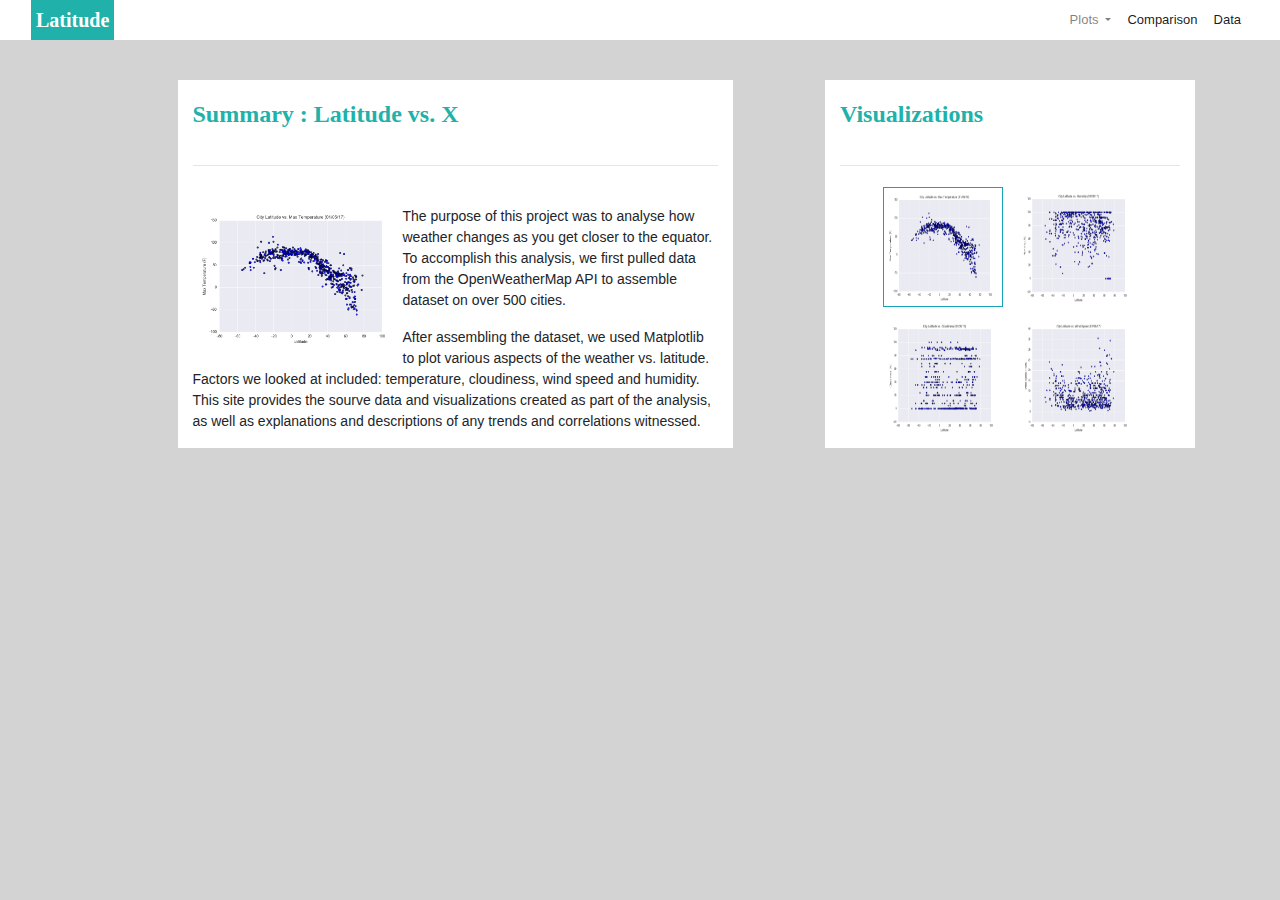
<file: latitude_project/index.html>
<!DOCTYPE html>
<html lang="en">

<head>
  <meta charset="UTF-8">
  <title>Homepage</title>
  <link rel="stylesheet" href="https://stackpath.bootstrapcdn.com/bootstrap/4.3.1/css/bootstrap.min.css" integrity="sha384-ggOyR0iXCbMQv3Xipma34MD+dH/1fQ784/j6cY/iJTQUOhcWr7x9JvoRxT2MZw1T" crossorigin="anonymous">
  <link rel="stylesheet" type="text/css" href="style1.css">
</head>

<body>
    <nav class="navbar navbar-expand-lg navbar-light bg-white">
        <div class="container-fluid nav_top">
          <a class="navbar-brand" href="index.html">Latitude</a>
          <button class="navbar-toggler" type="button" data-bs-toggle="collapse" data-bs-target="#navbarSupportedContent" aria-controls="navbarSupportedContent" aria-expanded="false" aria-label="Toggle navigation">
            <span class="navbar-toggler-icon"></span>
          </button>
          <div class="collapse navbar-collapse bg-white justify-content-end" id="navbarSupportedContent">
            <ul class="navbar-nav me-auto mb-2 mb-lg-0 justify-content-centre">
              <li class="nav-item dropdown bg-white">
                <a class="nav-link dropdown-toggle" href="#" id="navbarDropdown" role="button" data-bs-toggle="dropdown" aria-expanded="false">
                  Plots
                </a>
                <ul class="dropdown-menu bg-white" aria-labelledby="navbarDropdown">
                  <li><a class="dropdown-item" href="max_temp.html">Max Temperature</a></li>
                  <li><a class="dropdown-item" href="humid.html">Humidity</a></li>
                  <li><a class="dropdown-item" href="cloud.html">Cloudiness</a></li>
                  <li><a class="dropdown-item" href="wind.html">Wind Speed</a></li>
                </ul>
              </li>
              <li class="nav-item bg-white">
                <a class="nav-link active comparison" aria-current="page" href="comparison.html">Comparison</a>
              </li>
              <li class="nav-item bg-white">
                <a class="nav-link active data" href="data.html">Data</a>
              </li>
            </ul>
          </div>
        </div>
    </nav>
    <div class="container-fluid" id="backg">
      <div class="container">
          <div class="container-fluid">
              <div class="row">
                <div class="col-md-6 offset-md-1 bg-white" id="firstrow">
                  <h2>Summary : Latitude vs. X</h2>
                  <hr>
                  <section id = "main-par">
                      <figure>
                          <img id="fig1" alt="Latitude" src="../Assets/Fig1.png" style="width:40%;height: 40%;"/>
                      </figure>
                      <p class="stpar">
                          The purpose of this project was to analyse how weather changes as you get closer to the equator. 
                          To accomplish this analysis, we first pulled data from the OpenWeatherMap API to assemble dataset on over 500 cities.          
                      </p>
                      <p class="ndpar">
                          After assembling the dataset, we used Matplotlib to plot various aspects of the weather vs. latitude. 
                          Factors we looked at included: temperature, cloudiness, wind speed and humidity. 
                          This site provides the sourve data and visualizations created as part of the analysis, as well as explanations and descriptions of any trends and correlations witnessed.
                        </p>
                  </section>

                </div>
                <div class="col-md-4 offset-md-1 bg-white" id="firstrow">
                  <h2>Visualizations</h2>
                  <hr>
                  <div class="disptemp">
                    <a href="max_temp.html"><img class="img border border-info temp" src="../Assets/Fig1.png" alt="Figure 1"></a>
                    <a href="humid.html"><img class="img temp" src="../Assets/Fig2.png" alt="Figure 2"></a>  
                    <a href="cloud.html"><img class="img temp" src="../Assets/Fig3.png" alt="Figure 3"></a>
                    <a href="wind.html"><img class="img  temp" src="../Assets/Fig4.png" alt="Figure 4"></a>    
                  </div>
                </div>
                
 
              </div>

            </div>
      </div>
    </div>
  </div>



    <!-- JavaScript Bundle with Popper -->
  <script src="https://cdn.jsdelivr.net/npm/bootstrap@5.0.1/dist/js/bootstrap.bundle.min.js" integrity="sha384-gtEjrD/SeCtmISkJkNUaaKMoLD0//ElJ19smozuHV6z3Iehds+3Ulb9Bn9Plx0x4" crossorigin="anonymous"></script>
  <script src="https://code.jquery.com/jquery-3.3.1.slim.min.js" integrity="sha384-q8i/X+965DzO0rT7abK41JStQIAqVgRVzpbzo5smXKp4YfRvH+8abtTE1Pi6jizo" crossorigin="anonymous"></script>
  <script src="https://cdnjs.cloudflare.com/ajax/libs/popper.js/1.14.7/umd/popper.min.js" integrity="sha384-UO2eT0CpHqdSJQ6hJty5KVphtPhzWj9WO1clHTMGa3JDZwrnQq4sF86dIHNDz0W1" crossorigin="anonymous"></script>
  <script src="https://stackpath.bootstrapcdn.com/bootstrap/4.3.1/js/bootstrap.min.js" integrity="sha384-JjSmVgyd0p3pXB1rRibZUAYoIIy6OrQ6VrjIEaFf/nJGzIxFDsf4x0xIM+B07jRM" crossorigin="anonymous"></script>
</body>

</html>
</file>
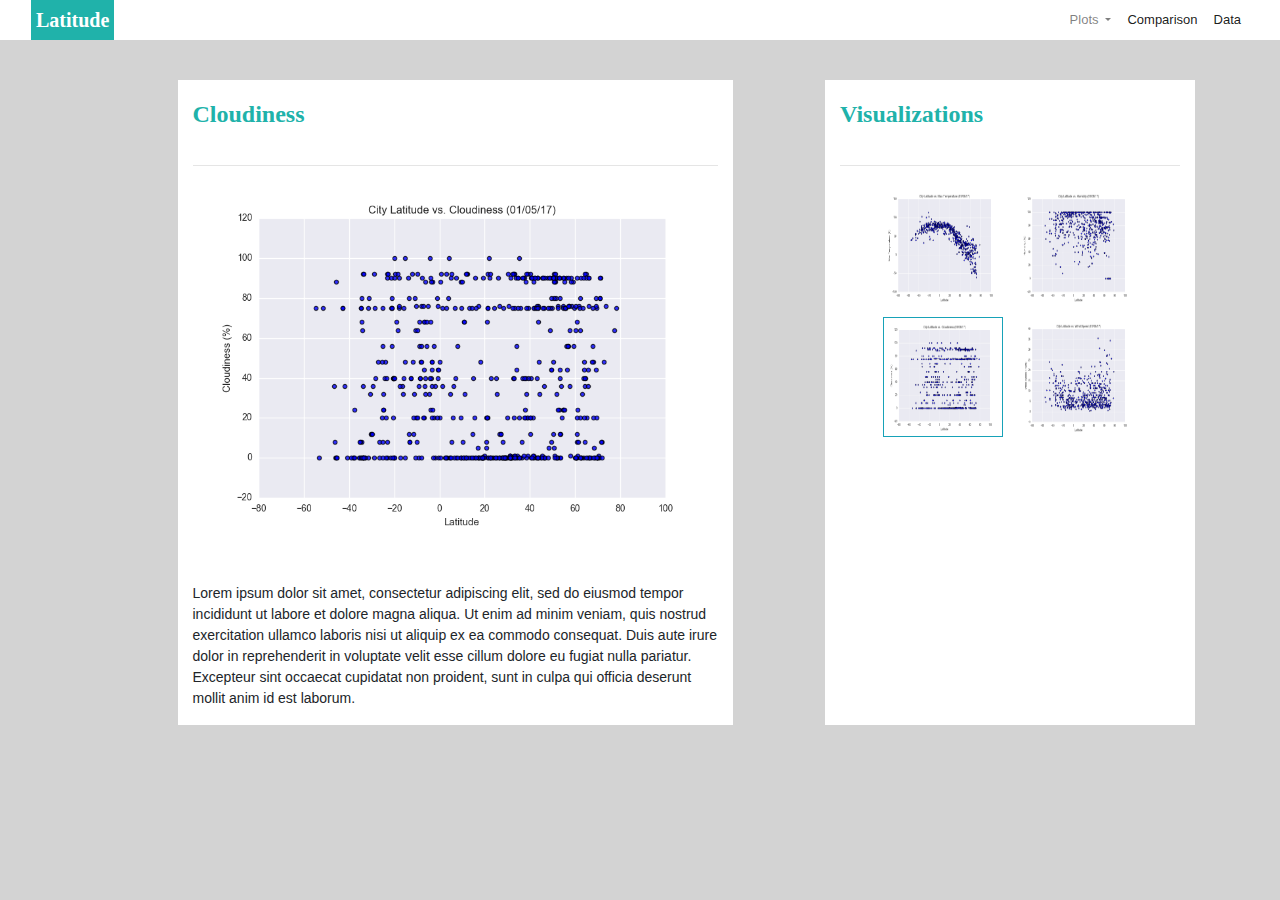
<file: cloud.html>
<!DOCTYPE html>
<html lang="en">

<head>
  <meta charset="UTF-8">
  <title>Cloudiness</title>
  <link rel="stylesheet" href="https://stackpath.bootstrapcdn.com/bootstrap/4.3.1/css/bootstrap.min.css" integrity="sha384-ggOyR0iXCbMQv3Xipma34MD+dH/1fQ784/j6cY/iJTQUOhcWr7x9JvoRxT2MZw1T" crossorigin="anonymous">
  <link rel="stylesheet" type="text/css" href="style1.css">
</head>

<body>
    <nav class="navbar navbar-expand-lg navbar-light bg-white">
        <div class="container-fluid nav_top">
          <a class="navbar-brand" href="index.html">Latitude</a>
          <button class="navbar-toggler" type="button" data-bs-toggle="collapse" data-bs-target="#navbarSupportedContent" aria-controls="navbarSupportedContent" aria-expanded="false" aria-label="Toggle navigation">
            <span class="navbar-toggler-icon"></span>
          </button>
          <div class="collapse navbar-collapse bg-white justify-content-end" id="navbarSupportedContent">
            <ul class="navbar-nav me-auto mb-2 mb-lg-0 justify-content-centre">
              <li class="nav-item dropdown bg-white">
                <a class="nav-link dropdown-toggle" href="#" id="navbarDropdown" role="button" data-bs-toggle="dropdown" aria-expanded="false">
                  Plots
                </a>
                <ul class="dropdown-menu bg-white" aria-labelledby="navbarDropdown">
                  <li><a class="dropdown-item" href="max_temp.html">Max Temperature</a></li>
                  <li><a class="dropdown-item" href="humid.html">Humidity</a></li>
                  <li><a class="dropdown-item" href="cloud.html">Cloudiness</a></li>
                  <li><a class="dropdown-item" href="wind.html">Wind Speed</a></li>
                </ul>
              </li>
              <li class="nav-item bg-white">
                <a class="nav-link active comparison" aria-current="page" href="comparison.html">Comparison</a>
              </li>
              <li class="nav-item bg-white">
                <a class="nav-link active data" href="data.html">Data</a>
              </li>
            </ul>
          </div>
        </div>
    </nav>
    <div class="container-fluid" id="backg">
      <div class="container">
          <div class="container-fluid">
              <div class="row">
                <div class="col-md-6 offset-md-1 bg-white" id="firstrow">
                  <h2>Cloudiness</h2>
                  <hr>
                  <section id = "main-par">
                      <figure>
                          <img class="center" alt="max_temp" src="../Assets/Fig3.png" style="width:100%;height: 100%;"/>
                      </figure>
                      <p class="stpar">
                        Lorem ipsum dolor sit amet, consectetur adipiscing elit, sed do eiusmod tempor incididunt ut labore et dolore magna aliqua. Ut enim ad minim veniam, quis nostrud exercitation ullamco laboris nisi ut aliquip ex ea commodo consequat. Duis aute irure dolor in reprehenderit in voluptate velit esse cillum dolore eu fugiat nulla pariatur. Excepteur sint occaecat cupidatat non proident, sunt in culpa qui officia deserunt mollit anim id est laborum.
                      </p>
                  </section>

                </div>
                <div class="col-md-4 offset-md-1 bg-white" id="firstrow">
                  <h2>Visualizations</h2>
                  <hr>
                  <div class="disptemp">
                    <a href="max_temp.html"><img class="img temp" src="../Assets/Fig1.png" alt="Figure 1"></a>
                    <a href="humid.html"><img class="img temp" src="../Assets/Fig2.png" alt="Figure 2"></a>  
                    <a href="cloud.html"><img class="img border border-info temp" src="../Assets/Fig3.png" alt="Figure 3"></a>
                    <a href="wind.html"><img class="img  temp" src="../Assets/Fig4.png" alt="Figure 4"></a>    
                  </div>
                </div>
                
 
              </div>

            </div>
      </div>
    </div>
  </div>



    <!-- JavaScript Bundle with Popper -->
  <script src="https://cdn.jsdelivr.net/npm/bootstrap@5.0.1/dist/js/bootstrap.bundle.min.js" integrity="sha384-gtEjrD/SeCtmISkJkNUaaKMoLD0//ElJ19smozuHV6z3Iehds+3Ulb9Bn9Plx0x4" crossorigin="anonymous"></script>
  <script src="https://code.jquery.com/jquery-3.3.1.slim.min.js" integrity="sha384-q8i/X+965DzO0rT7abK41JStQIAqVgRVzpbzo5smXKp4YfRvH+8abtTE1Pi6jizo" crossorigin="anonymous"></script>
  <script src="https://cdnjs.cloudflare.com/ajax/libs/popper.js/1.14.7/umd/popper.min.js" integrity="sha384-UO2eT0CpHqdSJQ6hJty5KVphtPhzWj9WO1clHTMGa3JDZwrnQq4sF86dIHNDz0W1" crossorigin="anonymous"></script>
  <script src="https://stackpath.bootstrapcdn.com/bootstrap/4.3.1/js/bootstrap.min.js" integrity="sha384-JjSmVgyd0p3pXB1rRibZUAYoIIy6OrQ6VrjIEaFf/nJGzIxFDsf4x0xIM+B07jRM" crossorigin="anonymous"></script>
</body>

</html>
</file>
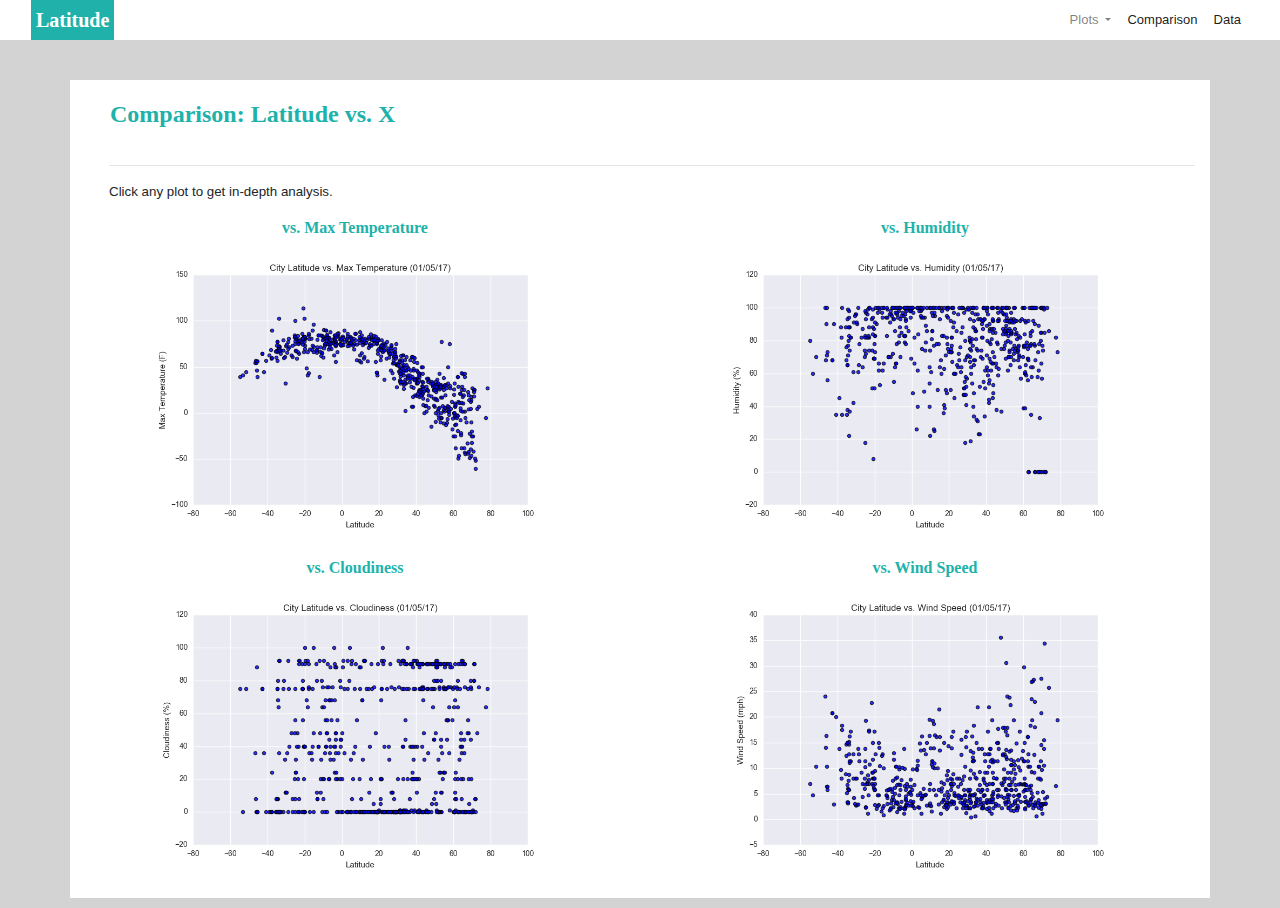
<file: comparison.html>
<!DOCTYPE html>
<html lang="en">

<head>
  <meta charset="UTF-8">
  <title>Comparison</title>
  <link rel="stylesheet" href="https://stackpath.bootstrapcdn.com/bootstrap/4.3.1/css/bootstrap.min.css" integrity="sha384-ggOyR0iXCbMQv3Xipma34MD+dH/1fQ784/j6cY/iJTQUOhcWr7x9JvoRxT2MZw1T" crossorigin="anonymous">
  <link rel="stylesheet" type="text/css" href="style1.css">
</head>

<body>
    <nav class="navbar navbar-expand-lg navbar-light bg-white">
        <div class="container-fluid nav_top">
          <a class="navbar-brand" href="index.html">Latitude</a>
          <button class="navbar-toggler" type="button" data-bs-toggle="collapse" data-bs-target="#navbarSupportedContent" aria-controls="navbarSupportedContent" aria-expanded="false" aria-label="Toggle navigation">
            <span class="navbar-toggler-icon"></span>
          </button>
          <div class="collapse navbar-collapse bg-white justify-content-end" id="navbarSupportedContent">
            <ul class="navbar-nav me-auto mb-2 mb-lg-0 justify-content-centre">
              <li class="nav-item dropdown bg-white">
                <a class="nav-link dropdown-toggle" href="#" id="navbarDropdown" role="button" data-bs-toggle="dropdown" aria-expanded="false">
                  Plots
                </a>
                <ul class="dropdown-menu bg-white" aria-labelledby="navbarDropdown">
                  <li><a class="dropdown-item" href="max_temp.html">Max Temperature</a></li>
                  <li><a class="dropdown-item" href="humid.html">Humidity</a></li>
                  <li><a class="dropdown-item" href="cloud.html">Cloudiness</a></li>
                  <li><a class="dropdown-item" href="wind.html">Wind Speed</a></li>
                </ul>
              </li>
              <li class="nav-item bg-white">
                <a class="nav-link active comparison" aria-current="page" href="comparison.html">Comparison</a>
              </li>
              <li class="nav-item bg-white">
                <a class="nav-link active data" href="data.html">Data</a>
              </li>
            </ul>
          </div>
        </div>
    </nav>

    <div class="container-fluid" id="backg">
        <div class="container bg-white comparison_page">
            <div class="row">
                <h2 class="comparison">Comparison: Latitude vs. X</h2>
            </div>
            <hr class="comparison_hr">
            <p class="comparison">Click any plot to get in-depth analysis.</p>

            <div class="row">
                <div class="col-md-6">
                    <h3>vs. Max Temperature</h3>
                    <figure class="center">
                        <a href="max_temp.html"><img class="img center" id="fig1c" alt="max_temp" src="../Assets/Fig1.png" style="height: 80%; width: 80%;"/></a>
                    </figure>
                </div>
                <div class="col-md-6">
                    <h3>vs. Humidity</h3>
                    <figure class="center">
                      <a href="humid.html"><img class="img center" id="fig2c" alt="humid" src="../Assets/Fig2.png" style="height: 80%; width: 80%;" /></a>
                    </figure>
                </div>
            </div>

            <div class="row">
                <div class="col-md-6">
                    <h3>vs. Cloudiness</h3>
                    <figure class="center">
                        <a href="cloud.html"><img class="img center" id="fig3c" alt="cloud" src="../Assets/Fig3.png" style="height: 80%; width: 80%;"/></a>
                    </figure>
                </div>
                <div class="col-md-6">
                    <h3>vs. Wind Speed</h3>
                    <figure class="center">
                        <a href="wind.html"><img  class="img center" id="fig4c" alt="wind" src="../Assets/Fig4.png" style="height: 80%; width: 80%;"/></a>
                    </figure>
                </div>
            </div>
        </div>



    <!-- JavaScript Bundle with Popper -->
  <script src="https://cdn.jsdelivr.net/npm/bootstrap@5.0.1/dist/js/bootstrap.bundle.min.js" integrity="sha384-gtEjrD/SeCtmISkJkNUaaKMoLD0//ElJ19smozuHV6z3Iehds+3Ulb9Bn9Plx0x4" crossorigin="anonymous"></script>
  <script src="https://code.jquery.com/jquery-3.3.1.slim.min.js" integrity="sha384-q8i/X+965DzO0rT7abK41JStQIAqVgRVzpbzo5smXKp4YfRvH+8abtTE1Pi6jizo" crossorigin="anonymous"></script>
  <script src="https://cdnjs.cloudflare.com/ajax/libs/popper.js/1.14.7/umd/popper.min.js" integrity="sha384-UO2eT0CpHqdSJQ6hJty5KVphtPhzWj9WO1clHTMGa3JDZwrnQq4sF86dIHNDz0W1" crossorigin="anonymous"></script>
  <script src="https://stackpath.bootstrapcdn.com/bootstrap/4.3.1/js/bootstrap.min.js" integrity="sha384-JjSmVgyd0p3pXB1rRibZUAYoIIy6OrQ6VrjIEaFf/nJGzIxFDsf4x0xIM+B07jRM" crossorigin="anonymous"></script>
</body>

</html>
</file>
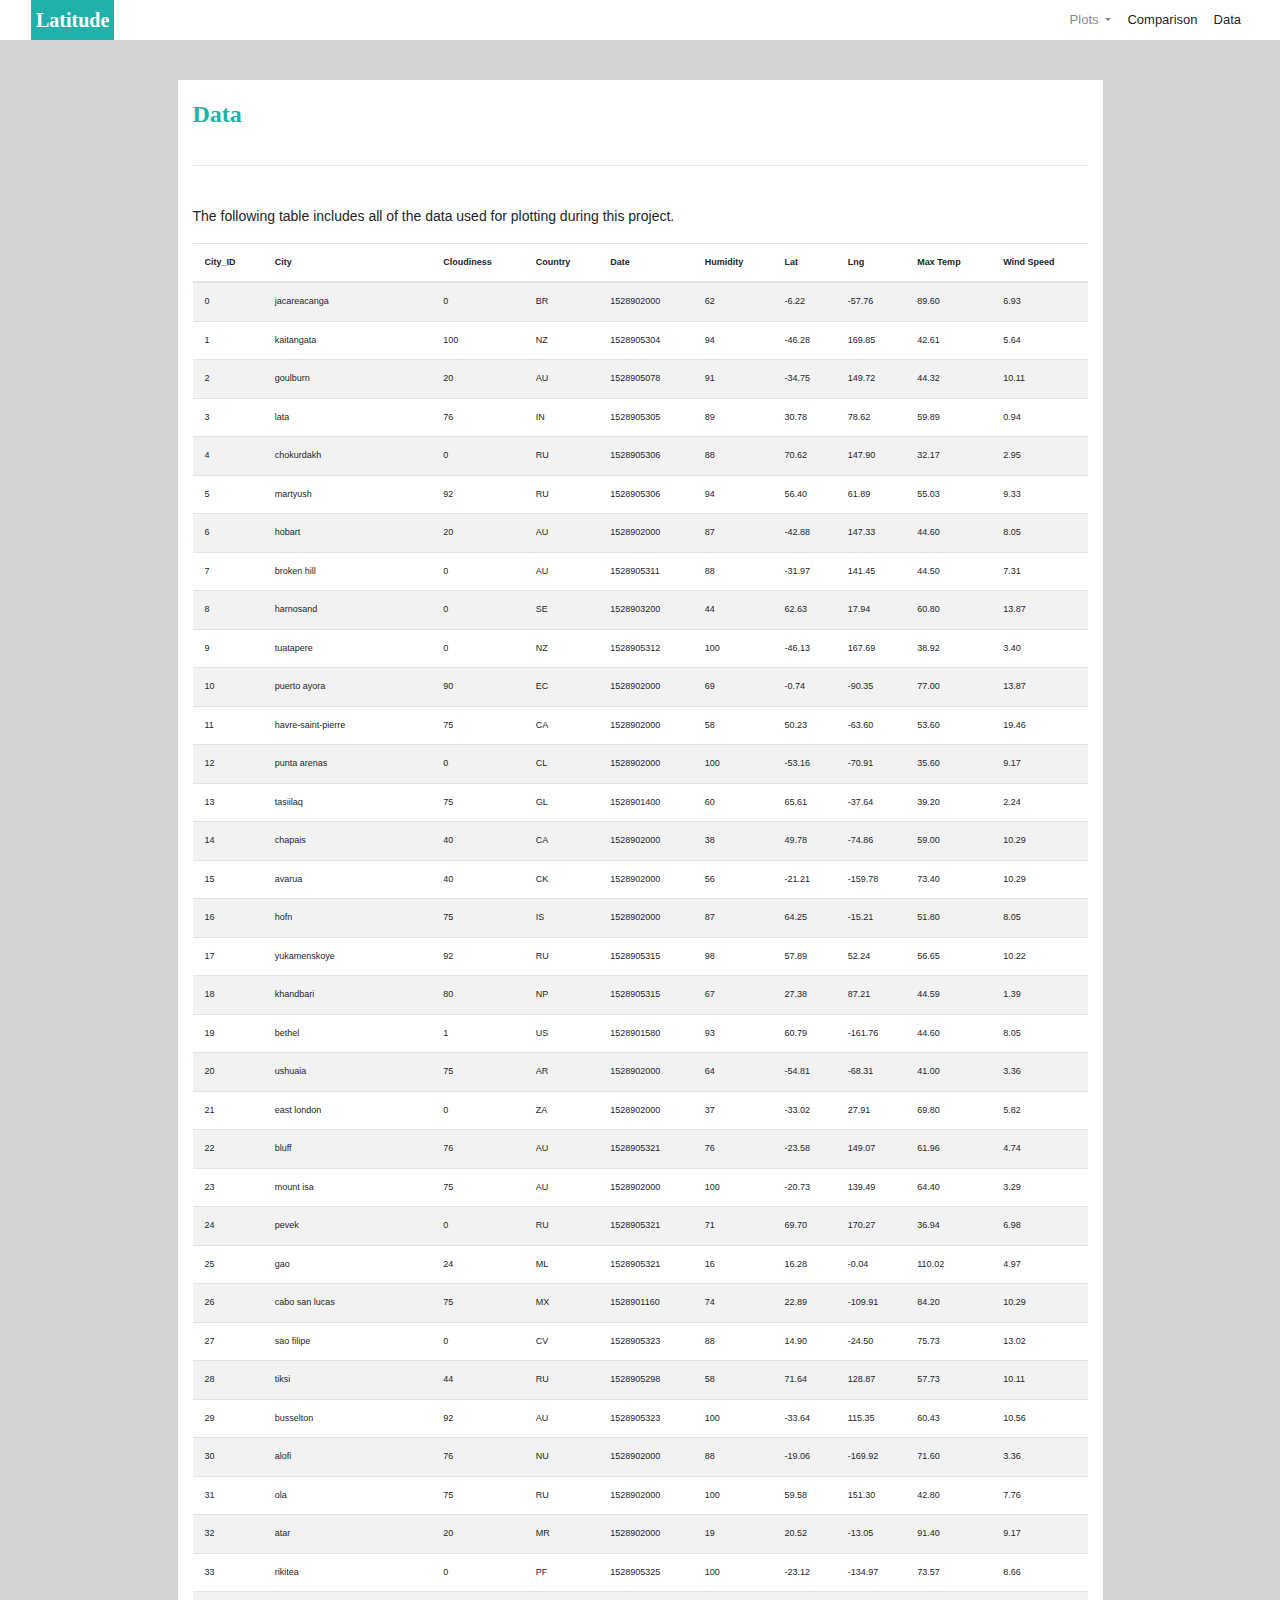
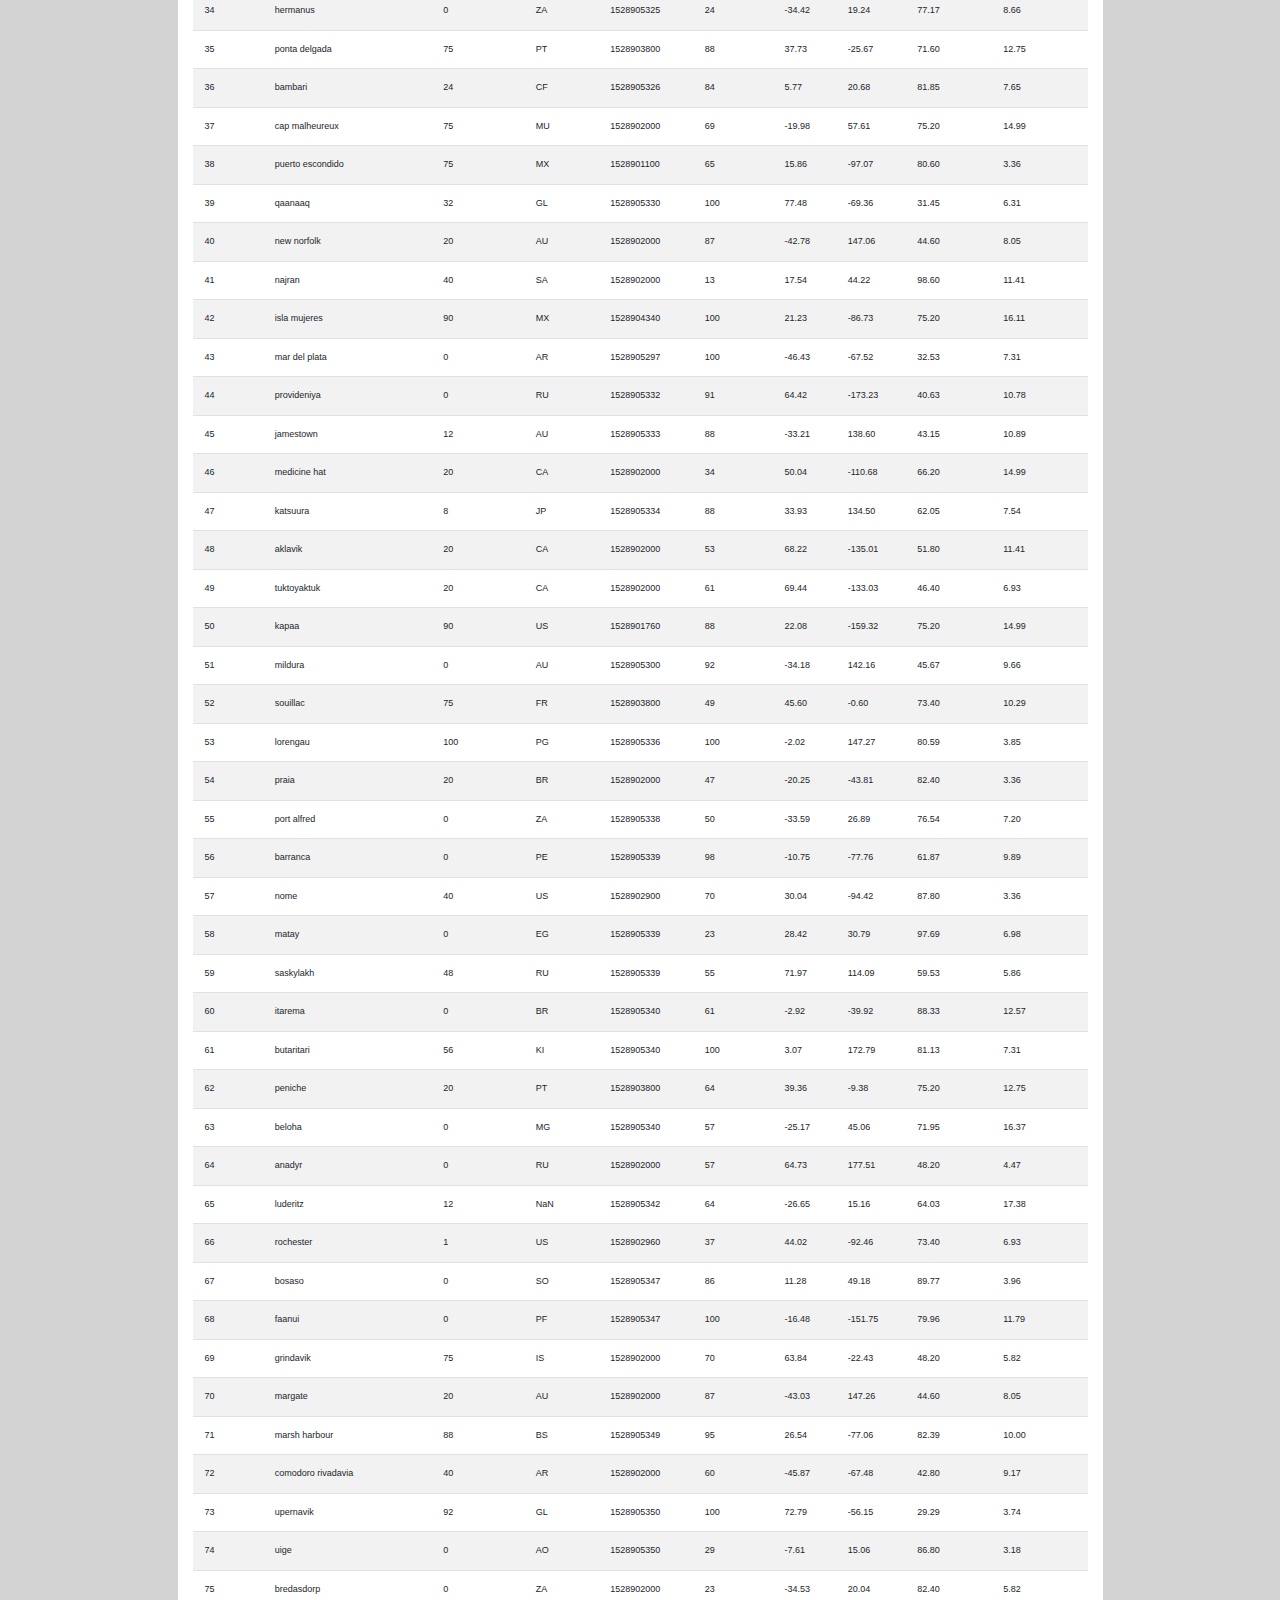
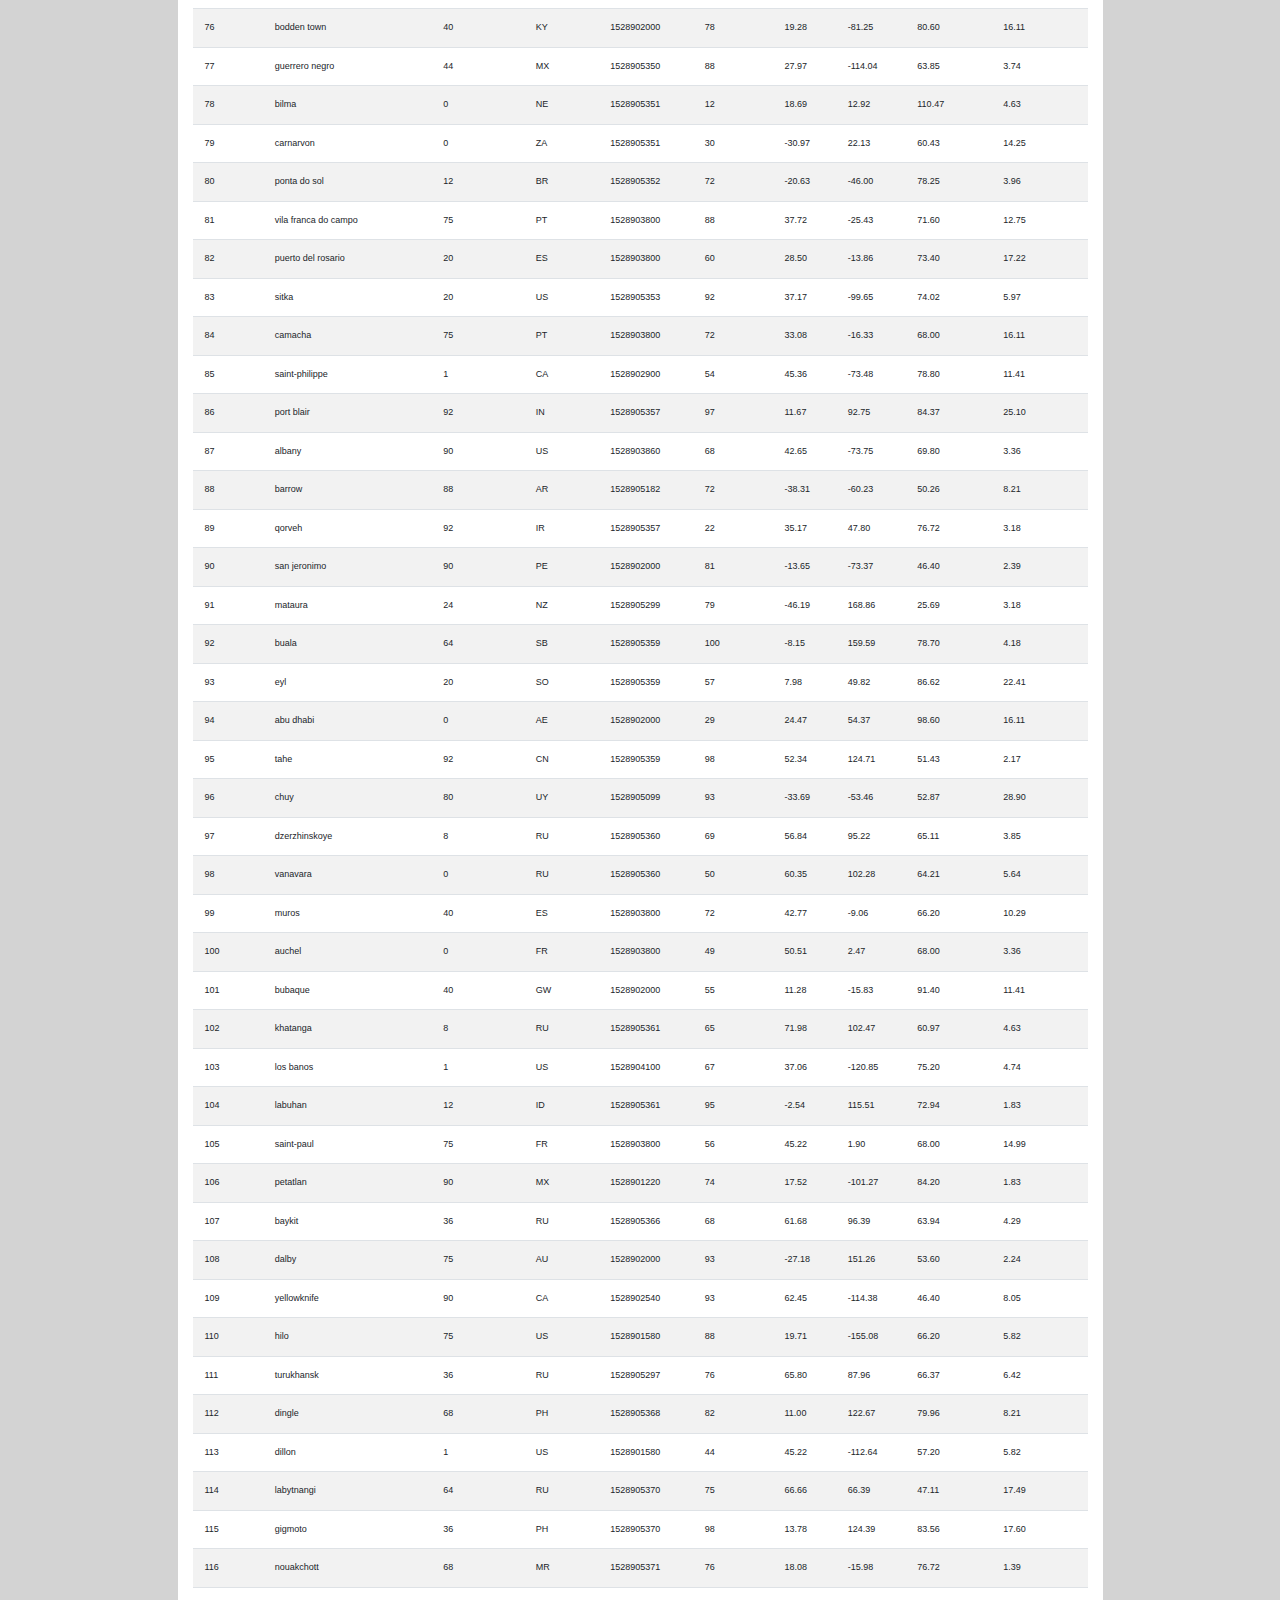
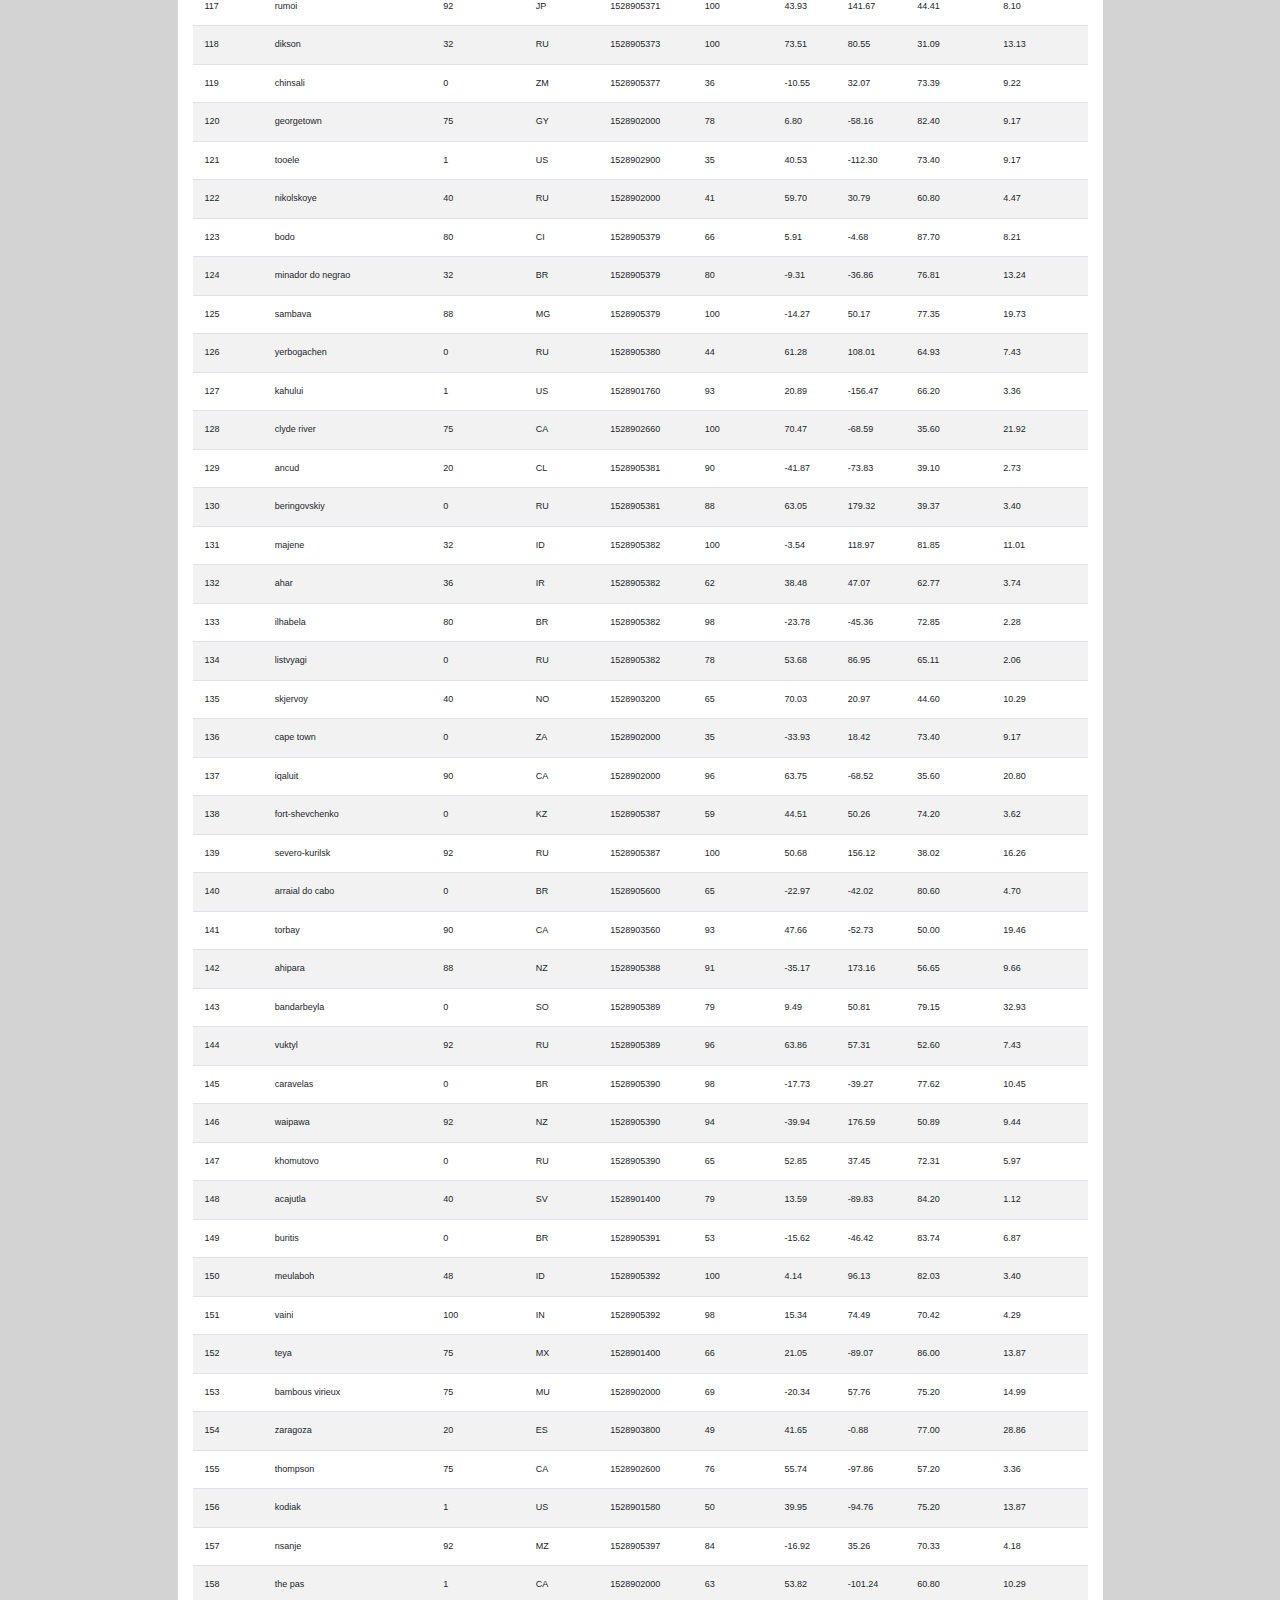
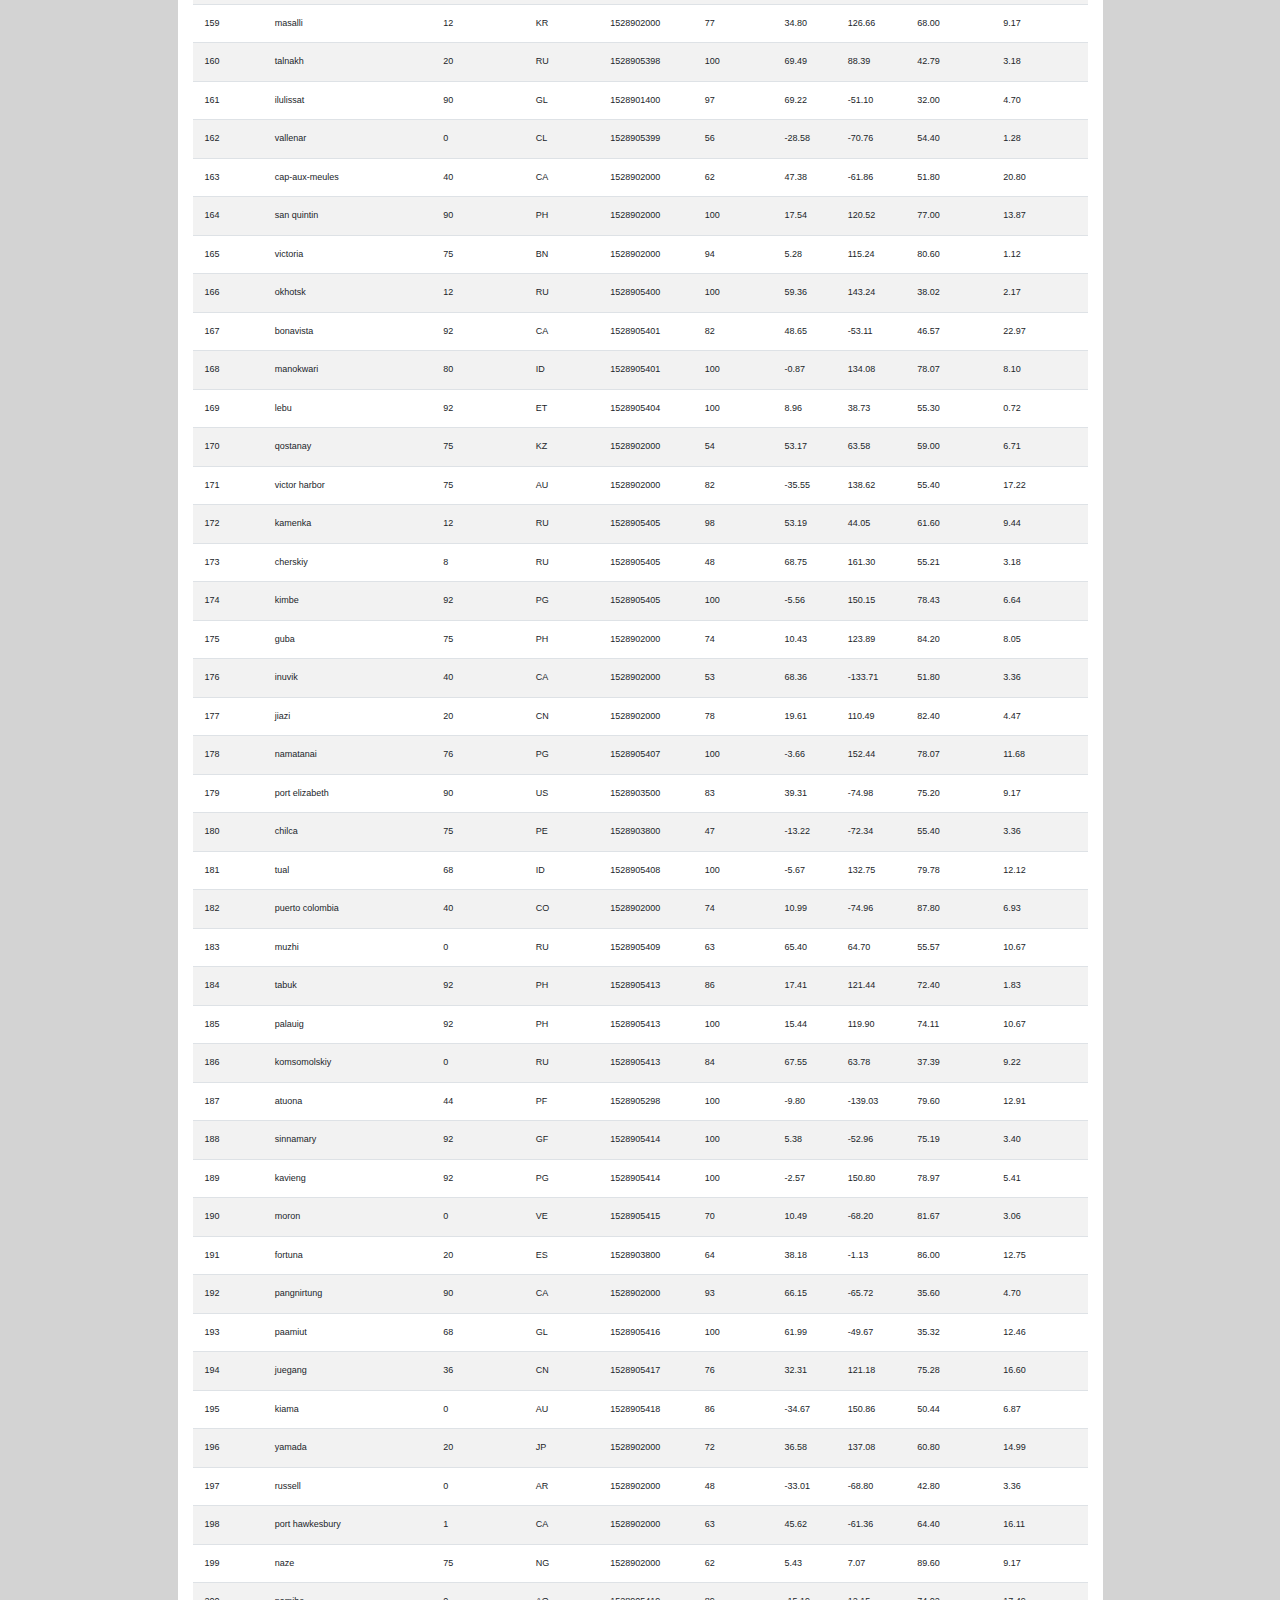
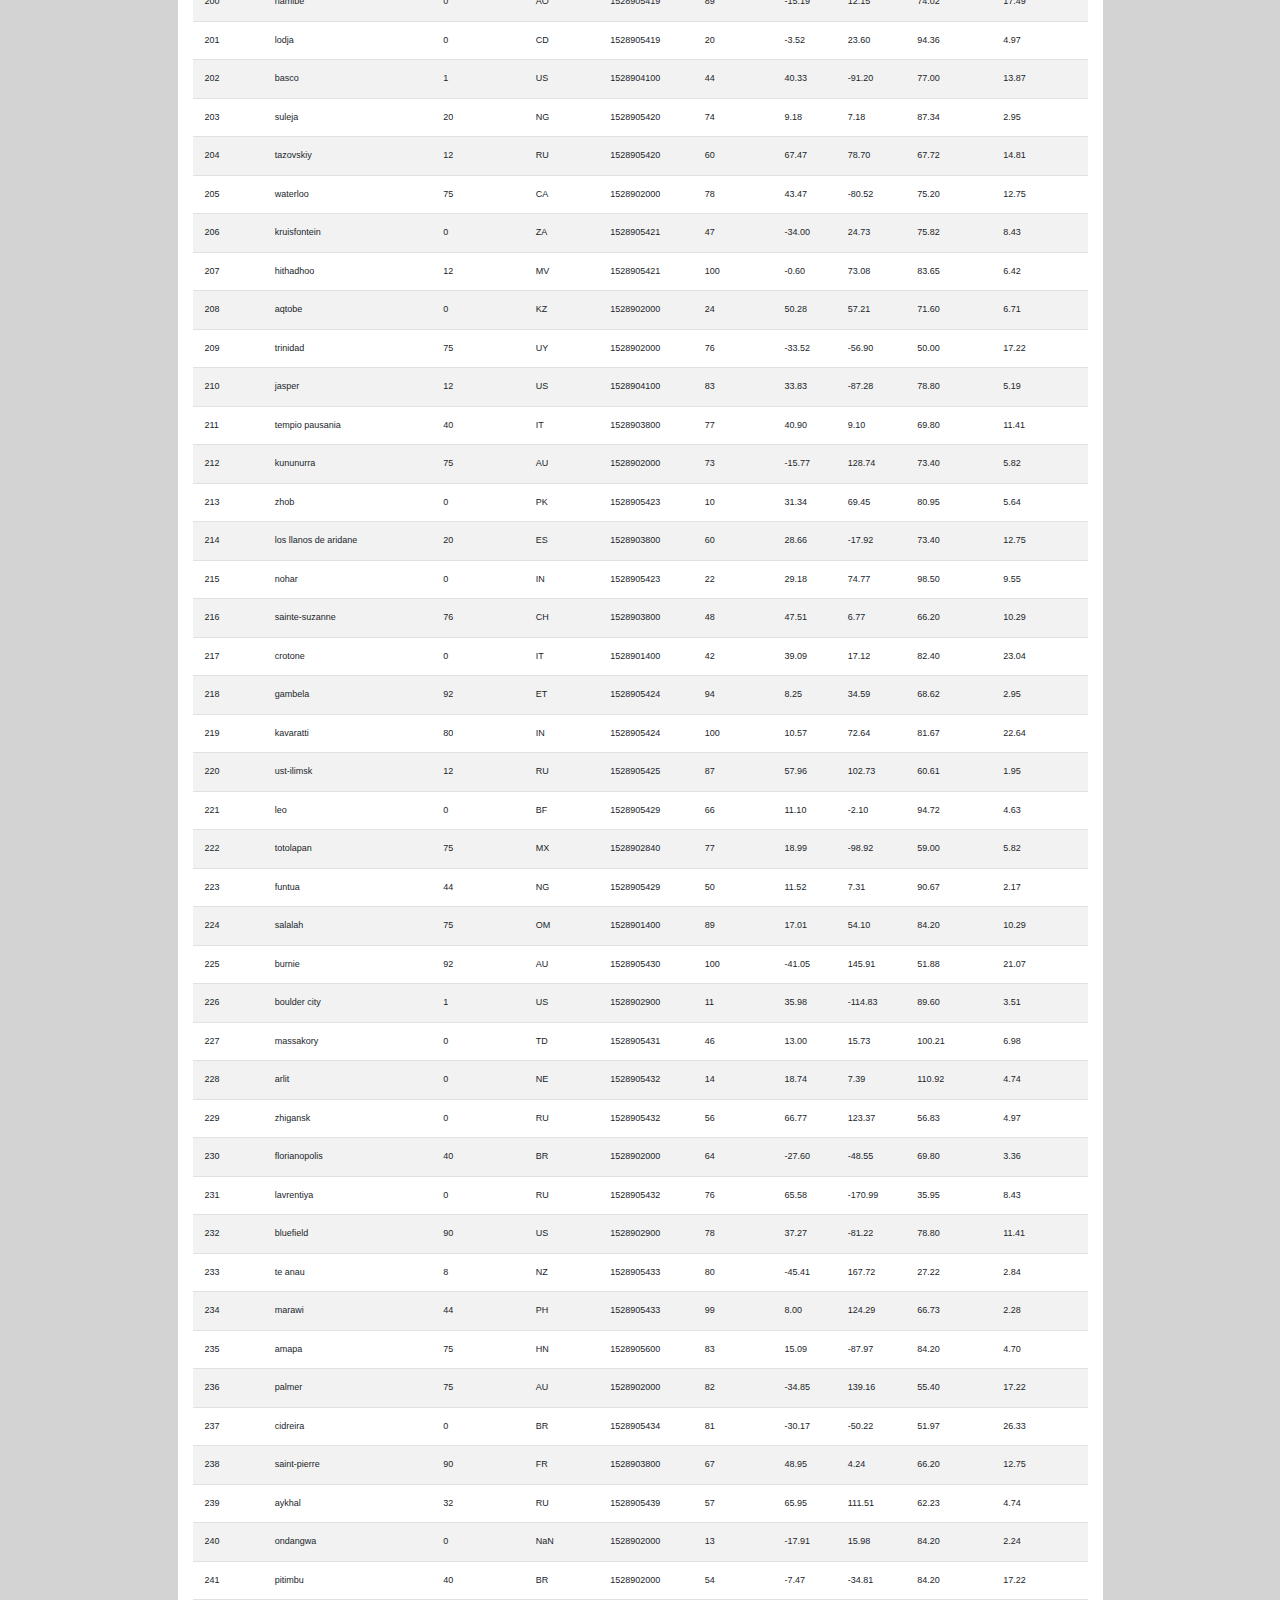
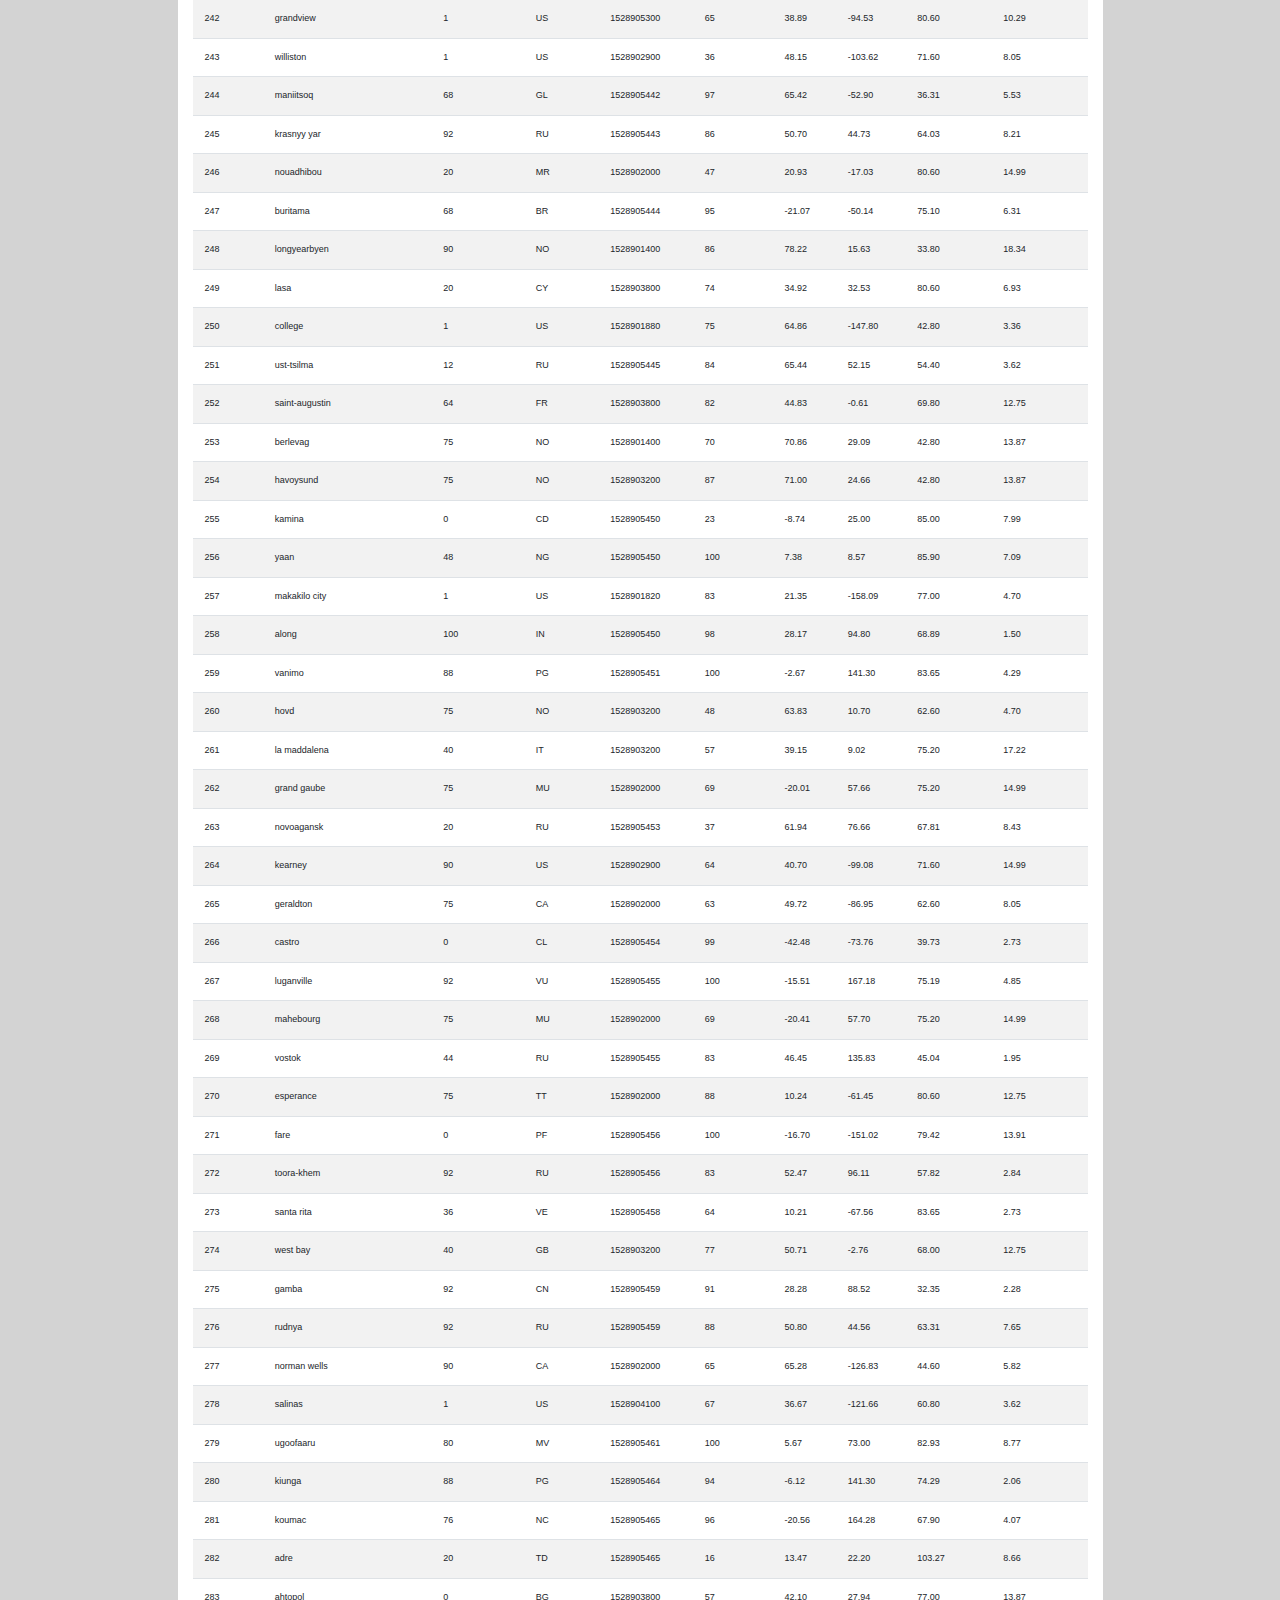
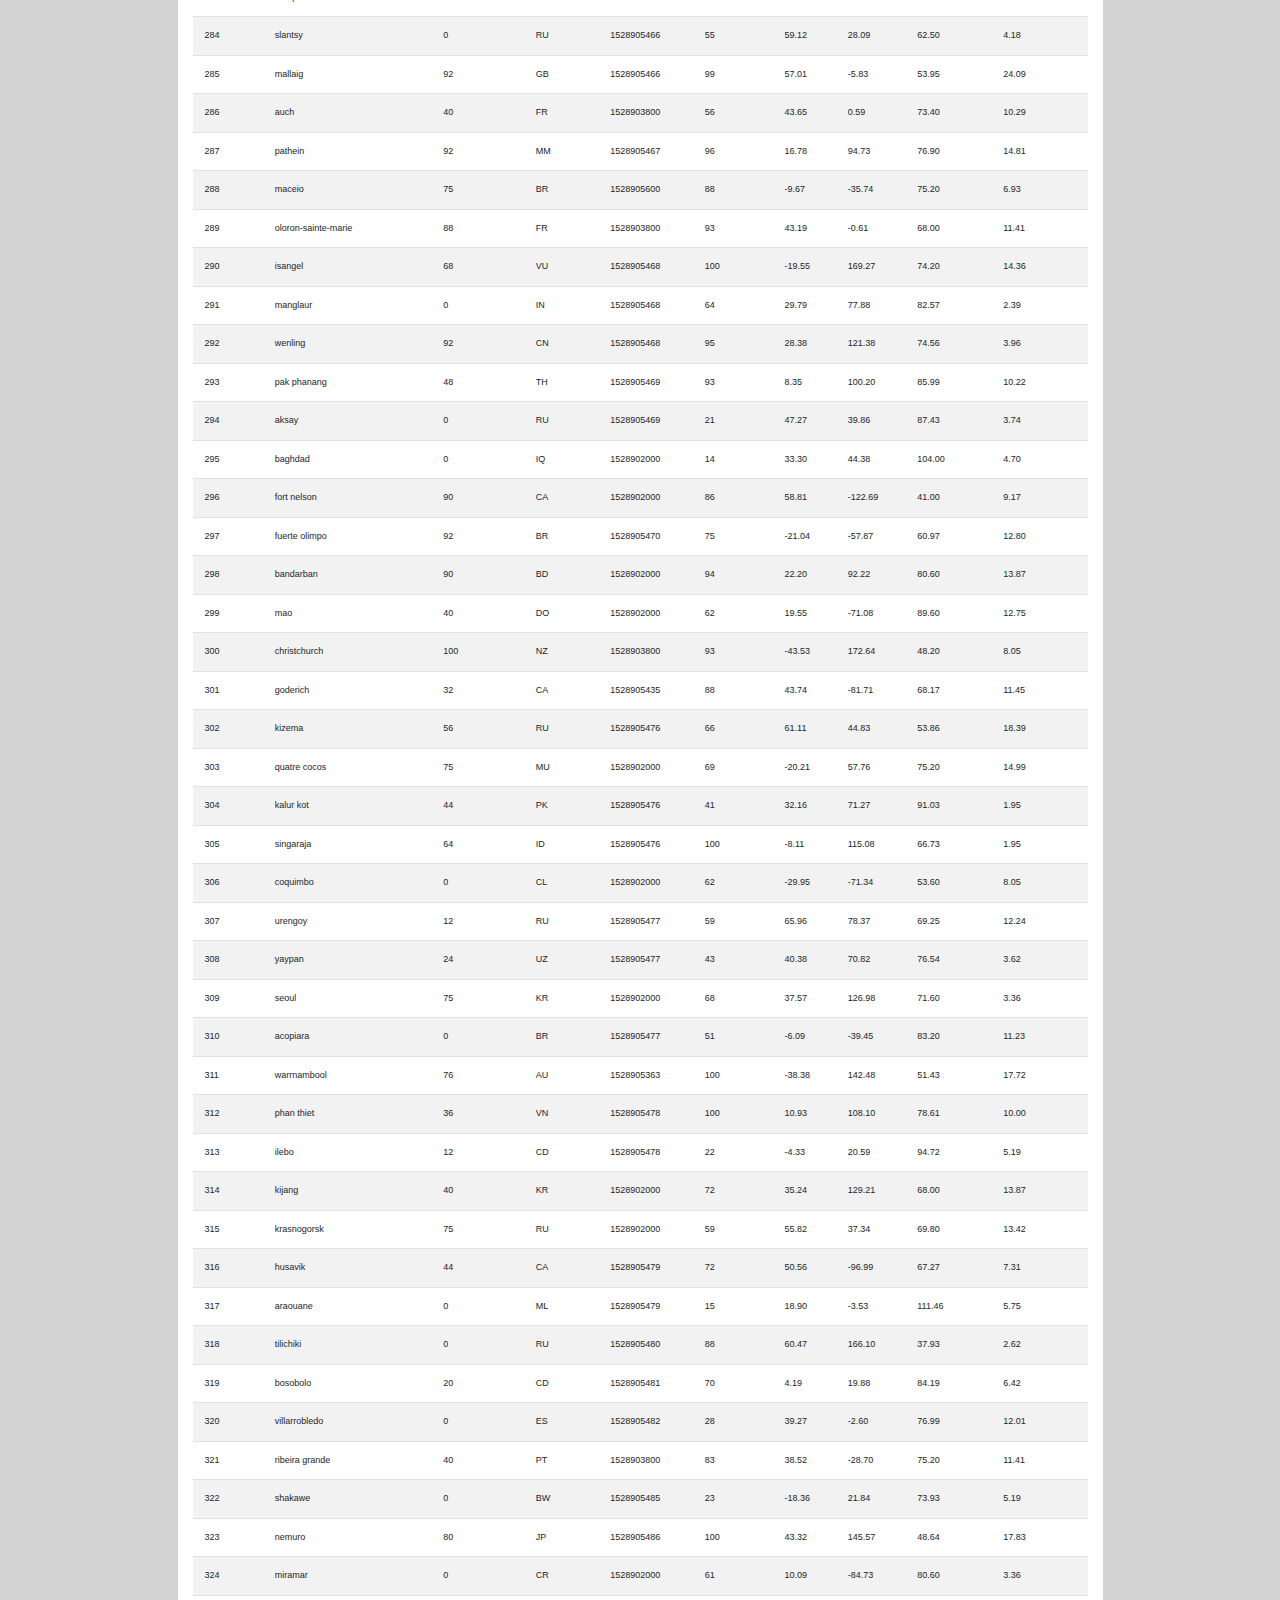
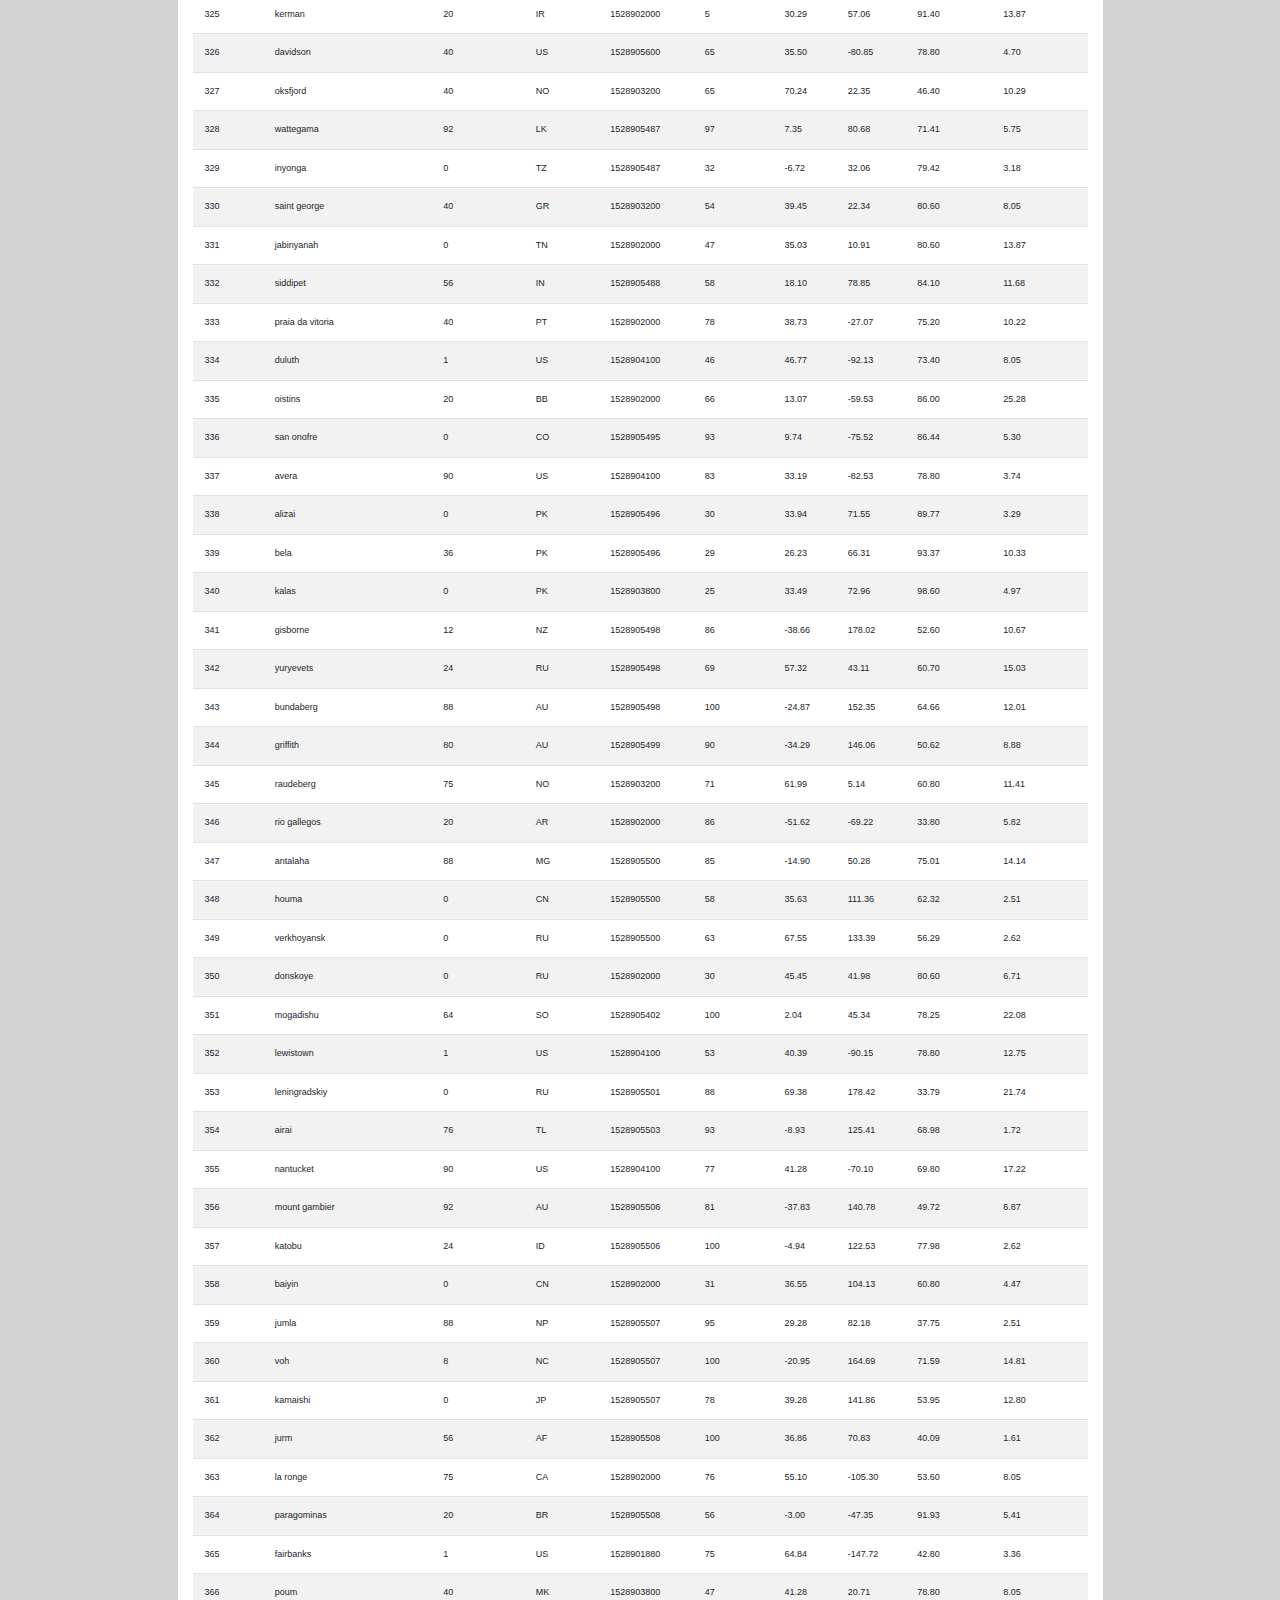
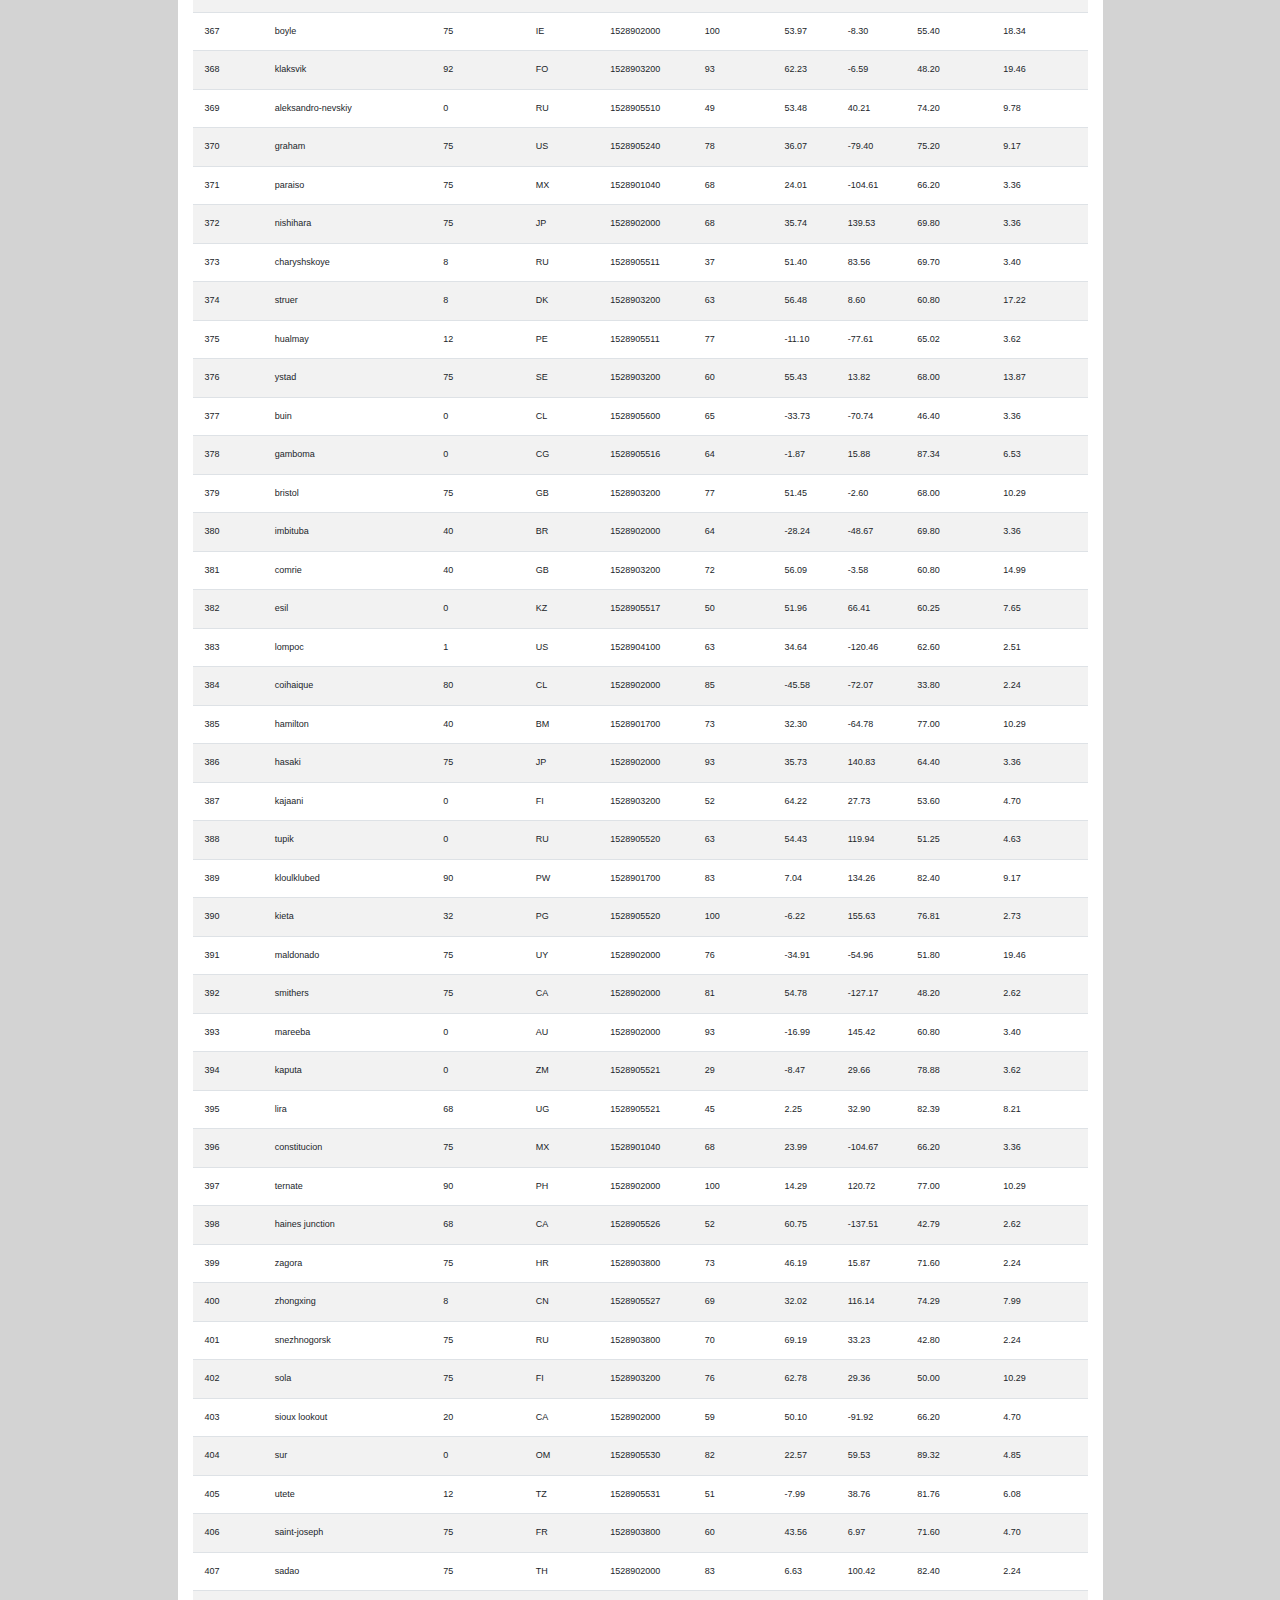
<file: data.html>
<!DOCTYPE html>
<html lang="en">

<head>
  <meta charset="UTF-8">
  <title>Data</title>
  <link rel="stylesheet" href="https://stackpath.bootstrapcdn.com/bootstrap/4.3.1/css/bootstrap.min.css" integrity="sha384-ggOyR0iXCbMQv3Xipma34MD+dH/1fQ784/j6cY/iJTQUOhcWr7x9JvoRxT2MZw1T" crossorigin="anonymous">
  <link rel="stylesheet" type="text/css" href="style1.css">
</head>

<body>

  <nav class="navbar navbar-expand-lg navbar-light bg-white">
    <div class="container-fluid nav_top">
      <a class="navbar-brand" href="index.html">Latitude</a>
      <button class="navbar-toggler" type="button" data-bs-toggle="collapse" data-bs-target="#navbarSupportedContent" aria-controls="navbarSupportedContent" aria-expanded="false" aria-label="Toggle navigation">
        <span class="navbar-toggler-icon"></span>
      </button>
      <div class="collapse navbar-collapse bg-white justify-content-end" id="navbarSupportedContent">
        <ul class="navbar-nav me-auto mb-2 mb-lg-0 justify-content-centre">
          <li class="nav-item dropdown bg-white">
            <a class="nav-link dropdown-toggle" href="#" id="navbarDropdown" role="button" data-bs-toggle="dropdown" aria-expanded="false">
              Plots
            </a>
            <ul class="dropdown-menu bg-white" aria-labelledby="navbarDropdown">
              <li><a class="dropdown-item" href="max_temp.html">Max Temperature</a></li>
              <li><a class="dropdown-item" href="humid.html">Humidity</a></li>
              <li><a class="dropdown-item" href="cloud.html">Cloudiness</a></li>
              <li><a class="dropdown-item" href="wind.html">Wind Speed</a></li>
            </ul>
          </li>
          <li class="nav-item bg-white">
            <a class="nav-link active comparison" aria-current="page" href="comparison.html">Comparison</a>
          </li>
          <li class="nav-item bg-white">
            <a class="nav-link active data" href="data.html">Data</a>
          </li>
        </ul>
      </div>
    </div>
</nav>

    <div class="container-fluid" id="backg">
        <div class="container">
            <div class="container-fluid">
                <div class="row">
                  <div class="col-md-10 offset-md-1 bg-white" id="firstrow" style="overflow: scroll;">
                    <h2>Data</h2>
                    <hr>
                    <section id = "main-par">
                        <p class="stpar">
                          The following table includes all of the data used for plotting during this project.
                            </p>
                    </section>
                    <div>
                      <table class="dataframe table table-striped">
                        <thead>
                          <tr style="text-align: left;">
                            <th>City_ID</th>
                            <th>City</th>
                            <th>Cloudiness</th>
                            <th>Country</th>
                            <th>Date</th>
                            <th>Humidity</th>
                            <th>Lat</th>
                            <th>Lng</th>
                            <th>Max Temp</th>
                            <th>Wind Speed</th>
                          </tr>
                        </thead>
                        <tbody>
                          <tr>
                            <td>0</td>
                            <td>jacareacanga</td>
                            <td>0</td>
                            <td>BR</td>
                            <td>1528902000</td>
                            <td>62</td>
                            <td>-6.22</td>
                            <td>-57.76</td>
                            <td>89.60</td>
                            <td>6.93</td>
                          </tr>
                          <tr>
                            <td>1</td>
                            <td>kaitangata</td>
                            <td>100</td>
                            <td>NZ</td>
                            <td>1528905304</td>
                            <td>94</td>
                            <td>-46.28</td>
                            <td>169.85</td>
                            <td>42.61</td>
                            <td>5.64</td>
                          </tr>
                          <tr>
                            <td>2</td>
                            <td>goulburn</td>
                            <td>20</td>
                            <td>AU</td>
                            <td>1528905078</td>
                            <td>91</td>
                            <td>-34.75</td>
                            <td>149.72</td>
                            <td>44.32</td>
                            <td>10.11</td>
                          </tr>
                          <tr>
                            <td>3</td>
                            <td>lata</td>
                            <td>76</td>
                            <td>IN</td>
                            <td>1528905305</td>
                            <td>89</td>
                            <td>30.78</td>
                            <td>78.62</td>
                            <td>59.89</td>
                            <td>0.94</td>
                          </tr>
                          <tr>
                            <td>4</td>
                            <td>chokurdakh</td>
                            <td>0</td>
                            <td>RU</td>
                            <td>1528905306</td>
                            <td>88</td>
                            <td>70.62</td>
                            <td>147.90</td>
                            <td>32.17</td>
                            <td>2.95</td>
                          </tr>
                          <tr>
                            <td>5</td>
                            <td>martyush</td>
                            <td>92</td>
                            <td>RU</td>
                            <td>1528905306</td>
                            <td>94</td>
                            <td>56.40</td>
                            <td>61.89</td>
                            <td>55.03</td>
                            <td>9.33</td>
                          </tr>
                          <tr>
                            <td>6</td>
                            <td>hobart</td>
                            <td>20</td>
                            <td>AU</td>
                            <td>1528902000</td>
                            <td>87</td>
                            <td>-42.88</td>
                            <td>147.33</td>
                            <td>44.60</td>
                            <td>8.05</td>
                          </tr>
                          <tr>
                            <td>7</td>
                            <td>broken hill</td>
                            <td>0</td>
                            <td>AU</td>
                            <td>1528905311</td>
                            <td>88</td>
                            <td>-31.97</td>
                            <td>141.45</td>
                            <td>44.50</td>
                            <td>7.31</td>
                          </tr>
                          <tr>
                            <td>8</td>
                            <td>harnosand</td>
                            <td>0</td>
                            <td>SE</td>
                            <td>1528903200</td>
                            <td>44</td>
                            <td>62.63</td>
                            <td>17.94</td>
                            <td>60.80</td>
                            <td>13.87</td>
                          </tr>
                          <tr>
                            <td>9</td>
                            <td>tuatapere</td>
                            <td>0</td>
                            <td>NZ</td>
                            <td>1528905312</td>
                            <td>100</td>
                            <td>-46.13</td>
                            <td>167.69</td>
                            <td>38.92</td>
                            <td>3.40</td>
                          </tr>
                          <tr>
                            <td>10</td>
                            <td>puerto ayora</td>
                            <td>90</td>
                            <td>EC</td>
                            <td>1528902000</td>
                            <td>69</td>
                            <td>-0.74</td>
                            <td>-90.35</td>
                            <td>77.00</td>
                            <td>13.87</td>
                          </tr>
                          <tr>
                            <td>11</td>
                            <td>havre-saint-pierre</td>
                            <td>75</td>
                            <td>CA</td>
                            <td>1528902000</td>
                            <td>58</td>
                            <td>50.23</td>
                            <td>-63.60</td>
                            <td>53.60</td>
                            <td>19.46</td>
                          </tr>
                          <tr>
                            <td>12</td>
                            <td>punta arenas</td>
                            <td>0</td>
                            <td>CL</td>
                            <td>1528902000</td>
                            <td>100</td>
                            <td>-53.16</td>
                            <td>-70.91</td>
                            <td>35.60</td>
                            <td>9.17</td>
                          </tr>
                          <tr>
                            <td>13</td>
                            <td>tasiilaq</td>
                            <td>75</td>
                            <td>GL</td>
                            <td>1528901400</td>
                            <td>60</td>
                            <td>65.61</td>
                            <td>-37.64</td>
                            <td>39.20</td>
                            <td>2.24</td>
                          </tr>
                          <tr>
                            <td>14</td>
                            <td>chapais</td>
                            <td>40</td>
                            <td>CA</td>
                            <td>1528902000</td>
                            <td>38</td>
                            <td>49.78</td>
                            <td>-74.86</td>
                            <td>59.00</td>
                            <td>10.29</td>
                          </tr>
                          <tr>
                            <td>15</td>
                            <td>avarua</td>
                            <td>40</td>
                            <td>CK</td>
                            <td>1528902000</td>
                            <td>56</td>
                            <td>-21.21</td>
                            <td>-159.78</td>
                            <td>73.40</td>
                            <td>10.29</td>
                          </tr>
                          <tr>
                            <td>16</td>
                            <td>hofn</td>
                            <td>75</td>
                            <td>IS</td>
                            <td>1528902000</td>
                            <td>87</td>
                            <td>64.25</td>
                            <td>-15.21</td>
                            <td>51.80</td>
                            <td>8.05</td>
                          </tr>
                          <tr>
                            <td>17</td>
                            <td>yukamenskoye</td>
                            <td>92</td>
                            <td>RU</td>
                            <td>1528905315</td>
                            <td>98</td>
                            <td>57.89</td>
                            <td>52.24</td>
                            <td>56.65</td>
                            <td>10.22</td>
                          </tr>
                          <tr>
                            <td>18</td>
                            <td>khandbari</td>
                            <td>80</td>
                            <td>NP</td>
                            <td>1528905315</td>
                            <td>67</td>
                            <td>27.38</td>
                            <td>87.21</td>
                            <td>44.59</td>
                            <td>1.39</td>
                          </tr>
                          <tr>
                            <td>19</td>
                            <td>bethel</td>
                            <td>1</td>
                            <td>US</td>
                            <td>1528901580</td>
                            <td>93</td>
                            <td>60.79</td>
                            <td>-161.76</td>
                            <td>44.60</td>
                            <td>8.05</td>
                          </tr>
                          <tr>
                            <td>20</td>
                            <td>ushuaia</td>
                            <td>75</td>
                            <td>AR</td>
                            <td>1528902000</td>
                            <td>64</td>
                            <td>-54.81</td>
                            <td>-68.31</td>
                            <td>41.00</td>
                            <td>3.36</td>
                          </tr>
                          <tr>
                            <td>21</td>
                            <td>east london</td>
                            <td>0</td>
                            <td>ZA</td>
                            <td>1528902000</td>
                            <td>37</td>
                            <td>-33.02</td>
                            <td>27.91</td>
                            <td>69.80</td>
                            <td>5.82</td>
                          </tr>
                          <tr>
                            <td>22</td>
                            <td>bluff</td>
                            <td>76</td>
                            <td>AU</td>
                            <td>1528905321</td>
                            <td>76</td>
                            <td>-23.58</td>
                            <td>149.07</td>
                            <td>61.96</td>
                            <td>4.74</td>
                          </tr>
                          <tr>
                            <td>23</td>
                            <td>mount isa</td>
                            <td>75</td>
                            <td>AU</td>
                            <td>1528902000</td>
                            <td>100</td>
                            <td>-20.73</td>
                            <td>139.49</td>
                            <td>64.40</td>
                            <td>3.29</td>
                          </tr>
                          <tr>
                            <td>24</td>
                            <td>pevek</td>
                            <td>0</td>
                            <td>RU</td>
                            <td>1528905321</td>
                            <td>71</td>
                            <td>69.70</td>
                            <td>170.27</td>
                            <td>36.94</td>
                            <td>6.98</td>
                          </tr>
                          <tr>
                            <td>25</td>
                            <td>gao</td>
                            <td>24</td>
                            <td>ML</td>
                            <td>1528905321</td>
                            <td>16</td>
                            <td>16.28</td>
                            <td>-0.04</td>
                            <td>110.02</td>
                            <td>4.97</td>
                          </tr>
                          <tr>
                            <td>26</td>
                            <td>cabo san lucas</td>
                            <td>75</td>
                            <td>MX</td>
                            <td>1528901160</td>
                            <td>74</td>
                            <td>22.89</td>
                            <td>-109.91</td>
                            <td>84.20</td>
                            <td>10.29</td>
                          </tr>
                          <tr>
                            <td>27</td>
                            <td>sao filipe</td>
                            <td>0</td>
                            <td>CV</td>
                            <td>1528905323</td>
                            <td>88</td>
                            <td>14.90</td>
                            <td>-24.50</td>
                            <td>75.73</td>
                            <td>13.02</td>
                          </tr>
                          <tr>
                            <td>28</td>
                            <td>tiksi</td>
                            <td>44</td>
                            <td>RU</td>
                            <td>1528905298</td>
                            <td>58</td>
                            <td>71.64</td>
                            <td>128.87</td>
                            <td>57.73</td>
                            <td>10.11</td>
                          </tr>
                          <tr>
                            <td>29</td>
                            <td>busselton</td>
                            <td>92</td>
                            <td>AU</td>
                            <td>1528905323</td>
                            <td>100</td>
                            <td>-33.64</td>
                            <td>115.35</td>
                            <td>60.43</td>
                            <td>10.56</td>
                          </tr>
                          <tr>
                            <td>30</td>
                            <td>alofi</td>
                            <td>76</td>
                            <td>NU</td>
                            <td>1528902000</td>
                            <td>88</td>
                            <td>-19.06</td>
                            <td>-169.92</td>
                            <td>71.60</td>
                            <td>3.36</td>
                          </tr>
                          <tr>
                            <td>31</td>
                            <td>ola</td>
                            <td>75</td>
                            <td>RU</td>
                            <td>1528902000</td>
                            <td>100</td>
                            <td>59.58</td>
                            <td>151.30</td>
                            <td>42.80</td>
                            <td>7.76</td>
                          </tr>
                          <tr>
                            <td>32</td>
                            <td>atar</td>
                            <td>20</td>
                            <td>MR</td>
                            <td>1528902000</td>
                            <td>19</td>
                            <td>20.52</td>
                            <td>-13.05</td>
                            <td>91.40</td>
                            <td>9.17</td>
                          </tr>
                          <tr>
                            <td>33</td>
                            <td>rikitea</td>
                            <td>0</td>
                            <td>PF</td>
                            <td>1528905325</td>
                            <td>100</td>
                            <td>-23.12</td>
                            <td>-134.97</td>
                            <td>73.57</td>
                            <td>8.66</td>
                          </tr>
                          <tr>
                            <td>34</td>
                            <td>hermanus</td>
                            <td>0</td>
                            <td>ZA</td>
                            <td>1528905325</td>
                            <td>24</td>
                            <td>-34.42</td>
                            <td>19.24</td>
                            <td>77.17</td>
                            <td>8.66</td>
                          </tr>
                          <tr>
                            <td>35</td>
                            <td>ponta delgada</td>
                            <td>75</td>
                            <td>PT</td>
                            <td>1528903800</td>
                            <td>88</td>
                            <td>37.73</td>
                            <td>-25.67</td>
                            <td>71.60</td>
                            <td>12.75</td>
                          </tr>
                          <tr>
                            <td>36</td>
                            <td>bambari</td>
                            <td>24</td>
                            <td>CF</td>
                            <td>1528905326</td>
                            <td>84</td>
                            <td>5.77</td>
                            <td>20.68</td>
                            <td>81.85</td>
                            <td>7.65</td>
                          </tr>
                          <tr>
                            <td>37</td>
                            <td>cap malheureux</td>
                            <td>75</td>
                            <td>MU</td>
                            <td>1528902000</td>
                            <td>69</td>
                            <td>-19.98</td>
                            <td>57.61</td>
                            <td>75.20</td>
                            <td>14.99</td>
                          </tr>
                          <tr>
                            <td>38</td>
                            <td>puerto escondido</td>
                            <td>75</td>
                            <td>MX</td>
                            <td>1528901100</td>
                            <td>65</td>
                            <td>15.86</td>
                            <td>-97.07</td>
                            <td>80.60</td>
                            <td>3.36</td>
                          </tr>
                          <tr>
                            <td>39</td>
                            <td>qaanaaq</td>
                            <td>32</td>
                            <td>GL</td>
                            <td>1528905330</td>
                            <td>100</td>
                            <td>77.48</td>
                            <td>-69.36</td>
                            <td>31.45</td>
                            <td>6.31</td>
                          </tr>
                          <tr>
                            <td>40</td>
                            <td>new norfolk</td>
                            <td>20</td>
                            <td>AU</td>
                            <td>1528902000</td>
                            <td>87</td>
                            <td>-42.78</td>
                            <td>147.06</td>
                            <td>44.60</td>
                            <td>8.05</td>
                          </tr>
                          <tr>
                            <td>41</td>
                            <td>najran</td>
                            <td>40</td>
                            <td>SA</td>
                            <td>1528902000</td>
                            <td>13</td>
                            <td>17.54</td>
                            <td>44.22</td>
                            <td>98.60</td>
                            <td>11.41</td>
                          </tr>
                          <tr>
                            <td>42</td>
                            <td>isla mujeres</td>
                            <td>90</td>
                            <td>MX</td>
                            <td>1528904340</td>
                            <td>100</td>
                            <td>21.23</td>
                            <td>-86.73</td>
                            <td>75.20</td>
                            <td>16.11</td>
                          </tr>
                          <tr>
                            <td>43</td>
                            <td>mar del plata</td>
                            <td>0</td>
                            <td>AR</td>
                            <td>1528905297</td>
                            <td>100</td>
                            <td>-46.43</td>
                            <td>-67.52</td>
                            <td>32.53</td>
                            <td>7.31</td>
                          </tr>
                          <tr>
                            <td>44</td>
                            <td>provideniya</td>
                            <td>0</td>
                            <td>RU</td>
                            <td>1528905332</td>
                            <td>91</td>
                            <td>64.42</td>
                            <td>-173.23</td>
                            <td>40.63</td>
                            <td>10.78</td>
                          </tr>
                          <tr>
                            <td>45</td>
                            <td>jamestown</td>
                            <td>12</td>
                            <td>AU</td>
                            <td>1528905333</td>
                            <td>88</td>
                            <td>-33.21</td>
                            <td>138.60</td>
                            <td>43.15</td>
                            <td>10.89</td>
                          </tr>
                          <tr>
                            <td>46</td>
                            <td>medicine hat</td>
                            <td>20</td>
                            <td>CA</td>
                            <td>1528902000</td>
                            <td>34</td>
                            <td>50.04</td>
                            <td>-110.68</td>
                            <td>66.20</td>
                            <td>14.99</td>
                          </tr>
                          <tr>
                            <td>47</td>
                            <td>katsuura</td>
                            <td>8</td>
                            <td>JP</td>
                            <td>1528905334</td>
                            <td>88</td>
                            <td>33.93</td>
                            <td>134.50</td>
                            <td>62.05</td>
                            <td>7.54</td>
                          </tr>
                          <tr>
                            <td>48</td>
                            <td>aklavik</td>
                            <td>20</td>
                            <td>CA</td>
                            <td>1528902000</td>
                            <td>53</td>
                            <td>68.22</td>
                            <td>-135.01</td>
                            <td>51.80</td>
                            <td>11.41</td>
                          </tr>
                          <tr>
                            <td>49</td>
                            <td>tuktoyaktuk</td>
                            <td>20</td>
                            <td>CA</td>
                            <td>1528902000</td>
                            <td>61</td>
                            <td>69.44</td>
                            <td>-133.03</td>
                            <td>46.40</td>
                            <td>6.93</td>
                          </tr>
                          <tr>
                            <td>50</td>
                            <td>kapaa</td>
                            <td>90</td>
                            <td>US</td>
                            <td>1528901760</td>
                            <td>88</td>
                            <td>22.08</td>
                            <td>-159.32</td>
                            <td>75.20</td>
                            <td>14.99</td>
                          </tr>
                          <tr>
                            <td>51</td>
                            <td>mildura</td>
                            <td>0</td>
                            <td>AU</td>
                            <td>1528905300</td>
                            <td>92</td>
                            <td>-34.18</td>
                            <td>142.16</td>
                            <td>45.67</td>
                            <td>9.66</td>
                          </tr>
                          <tr>
                            <td>52</td>
                            <td>souillac</td>
                            <td>75</td>
                            <td>FR</td>
                            <td>1528903800</td>
                            <td>49</td>
                            <td>45.60</td>
                            <td>-0.60</td>
                            <td>73.40</td>
                            <td>10.29</td>
                          </tr>
                          <tr>
                            <td>53</td>
                            <td>lorengau</td>
                            <td>100</td>
                            <td>PG</td>
                            <td>1528905336</td>
                            <td>100</td>
                            <td>-2.02</td>
                            <td>147.27</td>
                            <td>80.59</td>
                            <td>3.85</td>
                          </tr>
                          <tr>
                            <td>54</td>
                            <td>praia</td>
                            <td>20</td>
                            <td>BR</td>
                            <td>1528902000</td>
                            <td>47</td>
                            <td>-20.25</td>
                            <td>-43.81</td>
                            <td>82.40</td>
                            <td>3.36</td>
                          </tr>
                          <tr>
                            <td>55</td>
                            <td>port alfred</td>
                            <td>0</td>
                            <td>ZA</td>
                            <td>1528905338</td>
                            <td>50</td>
                            <td>-33.59</td>
                            <td>26.89</td>
                            <td>76.54</td>
                            <td>7.20</td>
                          </tr>
                          <tr>
                            <td>56</td>
                            <td>barranca</td>
                            <td>0</td>
                            <td>PE</td>
                            <td>1528905339</td>
                            <td>98</td>
                            <td>-10.75</td>
                            <td>-77.76</td>
                            <td>61.87</td>
                            <td>9.89</td>
                          </tr>
                          <tr>
                            <td>57</td>
                            <td>nome</td>
                            <td>40</td>
                            <td>US</td>
                            <td>1528902900</td>
                            <td>70</td>
                            <td>30.04</td>
                            <td>-94.42</td>
                            <td>87.80</td>
                            <td>3.36</td>
                          </tr>
                          <tr>
                            <td>58</td>
                            <td>matay</td>
                            <td>0</td>
                            <td>EG</td>
                            <td>1528905339</td>
                            <td>23</td>
                            <td>28.42</td>
                            <td>30.79</td>
                            <td>97.69</td>
                            <td>6.98</td>
                          </tr>
                          <tr>
                            <td>59</td>
                            <td>saskylakh</td>
                            <td>48</td>
                            <td>RU</td>
                            <td>1528905339</td>
                            <td>55</td>
                            <td>71.97</td>
                            <td>114.09</td>
                            <td>59.53</td>
                            <td>5.86</td>
                          </tr>
                          <tr>
                            <td>60</td>
                            <td>itarema</td>
                            <td>0</td>
                            <td>BR</td>
                            <td>1528905340</td>
                            <td>61</td>
                            <td>-2.92</td>
                            <td>-39.92</td>
                            <td>88.33</td>
                            <td>12.57</td>
                          </tr>
                          <tr>
                            <td>61</td>
                            <td>butaritari</td>
                            <td>56</td>
                            <td>KI</td>
                            <td>1528905340</td>
                            <td>100</td>
                            <td>3.07</td>
                            <td>172.79</td>
                            <td>81.13</td>
                            <td>7.31</td>
                          </tr>
                          <tr>
                            <td>62</td>
                            <td>peniche</td>
                            <td>20</td>
                            <td>PT</td>
                            <td>1528903800</td>
                            <td>64</td>
                            <td>39.36</td>
                            <td>-9.38</td>
                            <td>75.20</td>
                            <td>12.75</td>
                          </tr>
                          <tr>
                            <td>63</td>
                            <td>beloha</td>
                            <td>0</td>
                            <td>MG</td>
                            <td>1528905340</td>
                            <td>57</td>
                            <td>-25.17</td>
                            <td>45.06</td>
                            <td>71.95</td>
                            <td>16.37</td>
                          </tr>
                          <tr>
                            <td>64</td>
                            <td>anadyr</td>
                            <td>0</td>
                            <td>RU</td>
                            <td>1528902000</td>
                            <td>57</td>
                            <td>64.73</td>
                            <td>177.51</td>
                            <td>48.20</td>
                            <td>4.47</td>
                          </tr>
                          <tr>
                            <td>65</td>
                            <td>luderitz</td>
                            <td>12</td>
                            <td>NaN</td>
                            <td>1528905342</td>
                            <td>64</td>
                            <td>-26.65</td>
                            <td>15.16</td>
                            <td>64.03</td>
                            <td>17.38</td>
                          </tr>
                          <tr>
                            <td>66</td>
                            <td>rochester</td>
                            <td>1</td>
                            <td>US</td>
                            <td>1528902960</td>
                            <td>37</td>
                            <td>44.02</td>
                            <td>-92.46</td>
                            <td>73.40</td>
                            <td>6.93</td>
                          </tr>
                          <tr>
                            <td>67</td>
                            <td>bosaso</td>
                            <td>0</td>
                            <td>SO</td>
                            <td>1528905347</td>
                            <td>86</td>
                            <td>11.28</td>
                            <td>49.18</td>
                            <td>89.77</td>
                            <td>3.96</td>
                          </tr>
                          <tr>
                            <td>68</td>
                            <td>faanui</td>
                            <td>0</td>
                            <td>PF</td>
                            <td>1528905347</td>
                            <td>100</td>
                            <td>-16.48</td>
                            <td>-151.75</td>
                            <td>79.96</td>
                            <td>11.79</td>
                          </tr>
                          <tr>
                            <td>69</td>
                            <td>grindavik</td>
                            <td>75</td>
                            <td>IS</td>
                            <td>1528902000</td>
                            <td>70</td>
                            <td>63.84</td>
                            <td>-22.43</td>
                            <td>48.20</td>
                            <td>5.82</td>
                          </tr>
                          <tr>
                            <td>70</td>
                            <td>margate</td>
                            <td>20</td>
                            <td>AU</td>
                            <td>1528902000</td>
                            <td>87</td>
                            <td>-43.03</td>
                            <td>147.26</td>
                            <td>44.60</td>
                            <td>8.05</td>
                          </tr>
                          <tr>
                            <td>71</td>
                            <td>marsh harbour</td>
                            <td>88</td>
                            <td>BS</td>
                            <td>1528905349</td>
                            <td>95</td>
                            <td>26.54</td>
                            <td>-77.06</td>
                            <td>82.39</td>
                            <td>10.00</td>
                          </tr>
                          <tr>
                            <td>72</td>
                            <td>comodoro rivadavia</td>
                            <td>40</td>
                            <td>AR</td>
                            <td>1528902000</td>
                            <td>60</td>
                            <td>-45.87</td>
                            <td>-67.48</td>
                            <td>42.80</td>
                            <td>9.17</td>
                          </tr>
                          <tr>
                            <td>73</td>
                            <td>upernavik</td>
                            <td>92</td>
                            <td>GL</td>
                            <td>1528905350</td>
                            <td>100</td>
                            <td>72.79</td>
                            <td>-56.15</td>
                            <td>29.29</td>
                            <td>3.74</td>
                          </tr>
                          <tr>
                            <td>74</td>
                            <td>uige</td>
                            <td>0</td>
                            <td>AO</td>
                            <td>1528905350</td>
                            <td>29</td>
                            <td>-7.61</td>
                            <td>15.06</td>
                            <td>86.80</td>
                            <td>3.18</td>
                          </tr>
                          <tr>
                            <td>75</td>
                            <td>bredasdorp</td>
                            <td>0</td>
                            <td>ZA</td>
                            <td>1528902000</td>
                            <td>23</td>
                            <td>-34.53</td>
                            <td>20.04</td>
                            <td>82.40</td>
                            <td>5.82</td>
                          </tr>
                          <tr>
                            <td>76</td>
                            <td>bodden town</td>
                            <td>40</td>
                            <td>KY</td>
                            <td>1528902000</td>
                            <td>78</td>
                            <td>19.28</td>
                            <td>-81.25</td>
                            <td>80.60</td>
                            <td>16.11</td>
                          </tr>
                          <tr>
                            <td>77</td>
                            <td>guerrero negro</td>
                            <td>44</td>
                            <td>MX</td>
                            <td>1528905350</td>
                            <td>88</td>
                            <td>27.97</td>
                            <td>-114.04</td>
                            <td>63.85</td>
                            <td>3.74</td>
                          </tr>
                          <tr>
                            <td>78</td>
                            <td>bilma</td>
                            <td>0</td>
                            <td>NE</td>
                            <td>1528905351</td>
                            <td>12</td>
                            <td>18.69</td>
                            <td>12.92</td>
                            <td>110.47</td>
                            <td>4.63</td>
                          </tr>
                          <tr>
                            <td>79</td>
                            <td>carnarvon</td>
                            <td>0</td>
                            <td>ZA</td>
                            <td>1528905351</td>
                            <td>30</td>
                            <td>-30.97</td>
                            <td>22.13</td>
                            <td>60.43</td>
                            <td>14.25</td>
                          </tr>
                          <tr>
                            <td>80</td>
                            <td>ponta do sol</td>
                            <td>12</td>
                            <td>BR</td>
                            <td>1528905352</td>
                            <td>72</td>
                            <td>-20.63</td>
                            <td>-46.00</td>
                            <td>78.25</td>
                            <td>3.96</td>
                          </tr>
                          <tr>
                            <td>81</td>
                            <td>vila franca do campo</td>
                            <td>75</td>
                            <td>PT</td>
                            <td>1528903800</td>
                            <td>88</td>
                            <td>37.72</td>
                            <td>-25.43</td>
                            <td>71.60</td>
                            <td>12.75</td>
                          </tr>
                          <tr>
                            <td>82</td>
                            <td>puerto del rosario</td>
                            <td>20</td>
                            <td>ES</td>
                            <td>1528903800</td>
                            <td>60</td>
                            <td>28.50</td>
                            <td>-13.86</td>
                            <td>73.40</td>
                            <td>17.22</td>
                          </tr>
                          <tr>
                            <td>83</td>
                            <td>sitka</td>
                            <td>20</td>
                            <td>US</td>
                            <td>1528905353</td>
                            <td>92</td>
                            <td>37.17</td>
                            <td>-99.65</td>
                            <td>74.02</td>
                            <td>5.97</td>
                          </tr>
                          <tr>
                            <td>84</td>
                            <td>camacha</td>
                            <td>75</td>
                            <td>PT</td>
                            <td>1528903800</td>
                            <td>72</td>
                            <td>33.08</td>
                            <td>-16.33</td>
                            <td>68.00</td>
                            <td>16.11</td>
                          </tr>
                          <tr>
                            <td>85</td>
                            <td>saint-philippe</td>
                            <td>1</td>
                            <td>CA</td>
                            <td>1528902900</td>
                            <td>54</td>
                            <td>45.36</td>
                            <td>-73.48</td>
                            <td>78.80</td>
                            <td>11.41</td>
                          </tr>
                          <tr>
                            <td>86</td>
                            <td>port blair</td>
                            <td>92</td>
                            <td>IN</td>
                            <td>1528905357</td>
                            <td>97</td>
                            <td>11.67</td>
                            <td>92.75</td>
                            <td>84.37</td>
                            <td>25.10</td>
                          </tr>
                          <tr>
                            <td>87</td>
                            <td>albany</td>
                            <td>90</td>
                            <td>US</td>
                            <td>1528903860</td>
                            <td>68</td>
                            <td>42.65</td>
                            <td>-73.75</td>
                            <td>69.80</td>
                            <td>3.36</td>
                          </tr>
                          <tr>
                            <td>88</td>
                            <td>barrow</td>
                            <td>88</td>
                            <td>AR</td>
                            <td>1528905182</td>
                            <td>72</td>
                            <td>-38.31</td>
                            <td>-60.23</td>
                            <td>50.26</td>
                            <td>8.21</td>
                          </tr>
                          <tr>
                            <td>89</td>
                            <td>qorveh</td>
                            <td>92</td>
                            <td>IR</td>
                            <td>1528905357</td>
                            <td>22</td>
                            <td>35.17</td>
                            <td>47.80</td>
                            <td>76.72</td>
                            <td>3.18</td>
                          </tr>
                          <tr>
                            <td>90</td>
                            <td>san jeronimo</td>
                            <td>90</td>
                            <td>PE</td>
                            <td>1528902000</td>
                            <td>81</td>
                            <td>-13.65</td>
                            <td>-73.37</td>
                            <td>46.40</td>
                            <td>2.39</td>
                          </tr>
                          <tr>
                            <td>91</td>
                            <td>mataura</td>
                            <td>24</td>
                            <td>NZ</td>
                            <td>1528905299</td>
                            <td>79</td>
                            <td>-46.19</td>
                            <td>168.86</td>
                            <td>25.69</td>
                            <td>3.18</td>
                          </tr>
                          <tr>
                            <td>92</td>
                            <td>buala</td>
                            <td>64</td>
                            <td>SB</td>
                            <td>1528905359</td>
                            <td>100</td>
                            <td>-8.15</td>
                            <td>159.59</td>
                            <td>78.70</td>
                            <td>4.18</td>
                          </tr>
                          <tr>
                            <td>93</td>
                            <td>eyl</td>
                            <td>20</td>
                            <td>SO</td>
                            <td>1528905359</td>
                            <td>57</td>
                            <td>7.98</td>
                            <td>49.82</td>
                            <td>86.62</td>
                            <td>22.41</td>
                          </tr>
                          <tr>
                            <td>94</td>
                            <td>abu dhabi</td>
                            <td>0</td>
                            <td>AE</td>
                            <td>1528902000</td>
                            <td>29</td>
                            <td>24.47</td>
                            <td>54.37</td>
                            <td>98.60</td>
                            <td>16.11</td>
                          </tr>
                          <tr>
                            <td>95</td>
                            <td>tahe</td>
                            <td>92</td>
                            <td>CN</td>
                            <td>1528905359</td>
                            <td>98</td>
                            <td>52.34</td>
                            <td>124.71</td>
                            <td>51.43</td>
                            <td>2.17</td>
                          </tr>
                          <tr>
                            <td>96</td>
                            <td>chuy</td>
                            <td>80</td>
                            <td>UY</td>
                            <td>1528905099</td>
                            <td>93</td>
                            <td>-33.69</td>
                            <td>-53.46</td>
                            <td>52.87</td>
                            <td>28.90</td>
                          </tr>
                          <tr>
                            <td>97</td>
                            <td>dzerzhinskoye</td>
                            <td>8</td>
                            <td>RU</td>
                            <td>1528905360</td>
                            <td>69</td>
                            <td>56.84</td>
                            <td>95.22</td>
                            <td>65.11</td>
                            <td>3.85</td>
                          </tr>
                          <tr>
                            <td>98</td>
                            <td>vanavara</td>
                            <td>0</td>
                            <td>RU</td>
                            <td>1528905360</td>
                            <td>50</td>
                            <td>60.35</td>
                            <td>102.28</td>
                            <td>64.21</td>
                            <td>5.64</td>
                          </tr>
                          <tr>
                            <td>99</td>
                            <td>muros</td>
                            <td>40</td>
                            <td>ES</td>
                            <td>1528903800</td>
                            <td>72</td>
                            <td>42.77</td>
                            <td>-9.06</td>
                            <td>66.20</td>
                            <td>10.29</td>
                          </tr>
                          <tr>
                            <td>100</td>
                            <td>auchel</td>
                            <td>0</td>
                            <td>FR</td>
                            <td>1528903800</td>
                            <td>49</td>
                            <td>50.51</td>
                            <td>2.47</td>
                            <td>68.00</td>
                            <td>3.36</td>
                          </tr>
                          <tr>
                            <td>101</td>
                            <td>bubaque</td>
                            <td>40</td>
                            <td>GW</td>
                            <td>1528902000</td>
                            <td>55</td>
                            <td>11.28</td>
                            <td>-15.83</td>
                            <td>91.40</td>
                            <td>11.41</td>
                          </tr>
                          <tr>
                            <td>102</td>
                            <td>khatanga</td>
                            <td>8</td>
                            <td>RU</td>
                            <td>1528905361</td>
                            <td>65</td>
                            <td>71.98</td>
                            <td>102.47</td>
                            <td>60.97</td>
                            <td>4.63</td>
                          </tr>
                          <tr>
                            <td>103</td>
                            <td>los banos</td>
                            <td>1</td>
                            <td>US</td>
                            <td>1528904100</td>
                            <td>67</td>
                            <td>37.06</td>
                            <td>-120.85</td>
                            <td>75.20</td>
                            <td>4.74</td>
                          </tr>
                          <tr>
                            <td>104</td>
                            <td>labuhan</td>
                            <td>12</td>
                            <td>ID</td>
                            <td>1528905361</td>
                            <td>95</td>
                            <td>-2.54</td>
                            <td>115.51</td>
                            <td>72.94</td>
                            <td>1.83</td>
                          </tr>
                          <tr>
                            <td>105</td>
                            <td>saint-paul</td>
                            <td>75</td>
                            <td>FR</td>
                            <td>1528903800</td>
                            <td>56</td>
                            <td>45.22</td>
                            <td>1.90</td>
                            <td>68.00</td>
                            <td>14.99</td>
                          </tr>
                          <tr>
                            <td>106</td>
                            <td>petatlan</td>
                            <td>90</td>
                            <td>MX</td>
                            <td>1528901220</td>
                            <td>74</td>
                            <td>17.52</td>
                            <td>-101.27</td>
                            <td>84.20</td>
                            <td>1.83</td>
                          </tr>
                          <tr>
                            <td>107</td>
                            <td>baykit</td>
                            <td>36</td>
                            <td>RU</td>
                            <td>1528905366</td>
                            <td>68</td>
                            <td>61.68</td>
                            <td>96.39</td>
                            <td>63.94</td>
                            <td>4.29</td>
                          </tr>
                          <tr>
                            <td>108</td>
                            <td>dalby</td>
                            <td>75</td>
                            <td>AU</td>
                            <td>1528902000</td>
                            <td>93</td>
                            <td>-27.18</td>
                            <td>151.26</td>
                            <td>53.60</td>
                            <td>2.24</td>
                          </tr>
                          <tr>
                            <td>109</td>
                            <td>yellowknife</td>
                            <td>90</td>
                            <td>CA</td>
                            <td>1528902540</td>
                            <td>93</td>
                            <td>62.45</td>
                            <td>-114.38</td>
                            <td>46.40</td>
                            <td>8.05</td>
                          </tr>
                          <tr>
                            <td>110</td>
                            <td>hilo</td>
                            <td>75</td>
                            <td>US</td>
                            <td>1528901580</td>
                            <td>88</td>
                            <td>19.71</td>
                            <td>-155.08</td>
                            <td>66.20</td>
                            <td>5.82</td>
                          </tr>
                          <tr>
                            <td>111</td>
                            <td>turukhansk</td>
                            <td>36</td>
                            <td>RU</td>
                            <td>1528905297</td>
                            <td>76</td>
                            <td>65.80</td>
                            <td>87.96</td>
                            <td>66.37</td>
                            <td>6.42</td>
                          </tr>
                          <tr>
                            <td>112</td>
                            <td>dingle</td>
                            <td>68</td>
                            <td>PH</td>
                            <td>1528905368</td>
                            <td>82</td>
                            <td>11.00</td>
                            <td>122.67</td>
                            <td>79.96</td>
                            <td>8.21</td>
                          </tr>
                          <tr>
                            <td>113</td>
                            <td>dillon</td>
                            <td>1</td>
                            <td>US</td>
                            <td>1528901580</td>
                            <td>44</td>
                            <td>45.22</td>
                            <td>-112.64</td>
                            <td>57.20</td>
                            <td>5.82</td>
                          </tr>
                          <tr>
                            <td>114</td>
                            <td>labytnangi</td>
                            <td>64</td>
                            <td>RU</td>
                            <td>1528905370</td>
                            <td>75</td>
                            <td>66.66</td>
                            <td>66.39</td>
                            <td>47.11</td>
                            <td>17.49</td>
                          </tr>
                          <tr>
                            <td>115</td>
                            <td>gigmoto</td>
                            <td>36</td>
                            <td>PH</td>
                            <td>1528905370</td>
                            <td>98</td>
                            <td>13.78</td>
                            <td>124.39</td>
                            <td>83.56</td>
                            <td>17.60</td>
                          </tr>
                          <tr>
                            <td>116</td>
                            <td>nouakchott</td>
                            <td>68</td>
                            <td>MR</td>
                            <td>1528905371</td>
                            <td>76</td>
                            <td>18.08</td>
                            <td>-15.98</td>
                            <td>76.72</td>
                            <td>1.39</td>
                          </tr>
                          <tr>
                            <td>117</td>
                            <td>rumoi</td>
                            <td>92</td>
                            <td>JP</td>
                            <td>1528905371</td>
                            <td>100</td>
                            <td>43.93</td>
                            <td>141.67</td>
                            <td>44.41</td>
                            <td>8.10</td>
                          </tr>
                          <tr>
                            <td>118</td>
                            <td>dikson</td>
                            <td>32</td>
                            <td>RU</td>
                            <td>1528905373</td>
                            <td>100</td>
                            <td>73.51</td>
                            <td>80.55</td>
                            <td>31.09</td>
                            <td>13.13</td>
                          </tr>
                          <tr>
                            <td>119</td>
                            <td>chinsali</td>
                            <td>0</td>
                            <td>ZM</td>
                            <td>1528905377</td>
                            <td>36</td>
                            <td>-10.55</td>
                            <td>32.07</td>
                            <td>73.39</td>
                            <td>9.22</td>
                          </tr>
                          <tr>
                            <td>120</td>
                            <td>georgetown</td>
                            <td>75</td>
                            <td>GY</td>
                            <td>1528902000</td>
                            <td>78</td>
                            <td>6.80</td>
                            <td>-58.16</td>
                            <td>82.40</td>
                            <td>9.17</td>
                          </tr>
                          <tr>
                            <td>121</td>
                            <td>tooele</td>
                            <td>1</td>
                            <td>US</td>
                            <td>1528902900</td>
                            <td>35</td>
                            <td>40.53</td>
                            <td>-112.30</td>
                            <td>73.40</td>
                            <td>9.17</td>
                          </tr>
                          <tr>
                            <td>122</td>
                            <td>nikolskoye</td>
                            <td>40</td>
                            <td>RU</td>
                            <td>1528902000</td>
                            <td>41</td>
                            <td>59.70</td>
                            <td>30.79</td>
                            <td>60.80</td>
                            <td>4.47</td>
                          </tr>
                          <tr>
                            <td>123</td>
                            <td>bodo</td>
                            <td>80</td>
                            <td>CI</td>
                            <td>1528905379</td>
                            <td>66</td>
                            <td>5.91</td>
                            <td>-4.68</td>
                            <td>87.70</td>
                            <td>8.21</td>
                          </tr>
                          <tr>
                            <td>124</td>
                            <td>minador do negrao</td>
                            <td>32</td>
                            <td>BR</td>
                            <td>1528905379</td>
                            <td>80</td>
                            <td>-9.31</td>
                            <td>-36.86</td>
                            <td>76.81</td>
                            <td>13.24</td>
                          </tr>
                          <tr>
                            <td>125</td>
                            <td>sambava</td>
                            <td>88</td>
                            <td>MG</td>
                            <td>1528905379</td>
                            <td>100</td>
                            <td>-14.27</td>
                            <td>50.17</td>
                            <td>77.35</td>
                            <td>19.73</td>
                          </tr>
                          <tr>
                            <td>126</td>
                            <td>yerbogachen</td>
                            <td>0</td>
                            <td>RU</td>
                            <td>1528905380</td>
                            <td>44</td>
                            <td>61.28</td>
                            <td>108.01</td>
                            <td>64.93</td>
                            <td>7.43</td>
                          </tr>
                          <tr>
                            <td>127</td>
                            <td>kahului</td>
                            <td>1</td>
                            <td>US</td>
                            <td>1528901760</td>
                            <td>93</td>
                            <td>20.89</td>
                            <td>-156.47</td>
                            <td>66.20</td>
                            <td>3.36</td>
                          </tr>
                          <tr>
                            <td>128</td>
                            <td>clyde river</td>
                            <td>75</td>
                            <td>CA</td>
                            <td>1528902660</td>
                            <td>100</td>
                            <td>70.47</td>
                            <td>-68.59</td>
                            <td>35.60</td>
                            <td>21.92</td>
                          </tr>
                          <tr>
                            <td>129</td>
                            <td>ancud</td>
                            <td>20</td>
                            <td>CL</td>
                            <td>1528905381</td>
                            <td>90</td>
                            <td>-41.87</td>
                            <td>-73.83</td>
                            <td>39.10</td>
                            <td>2.73</td>
                          </tr>
                          <tr>
                            <td>130</td>
                            <td>beringovskiy</td>
                            <td>0</td>
                            <td>RU</td>
                            <td>1528905381</td>
                            <td>88</td>
                            <td>63.05</td>
                            <td>179.32</td>
                            <td>39.37</td>
                            <td>3.40</td>
                          </tr>
                          <tr>
                            <td>131</td>
                            <td>majene</td>
                            <td>32</td>
                            <td>ID</td>
                            <td>1528905382</td>
                            <td>100</td>
                            <td>-3.54</td>
                            <td>118.97</td>
                            <td>81.85</td>
                            <td>11.01</td>
                          </tr>
                          <tr>
                            <td>132</td>
                            <td>ahar</td>
                            <td>36</td>
                            <td>IR</td>
                            <td>1528905382</td>
                            <td>62</td>
                            <td>38.48</td>
                            <td>47.07</td>
                            <td>62.77</td>
                            <td>3.74</td>
                          </tr>
                          <tr>
                            <td>133</td>
                            <td>ilhabela</td>
                            <td>80</td>
                            <td>BR</td>
                            <td>1528905382</td>
                            <td>98</td>
                            <td>-23.78</td>
                            <td>-45.36</td>
                            <td>72.85</td>
                            <td>2.28</td>
                          </tr>
                          <tr>
                            <td>134</td>
                            <td>listvyagi</td>
                            <td>0</td>
                            <td>RU</td>
                            <td>1528905382</td>
                            <td>78</td>
                            <td>53.68</td>
                            <td>86.95</td>
                            <td>65.11</td>
                            <td>2.06</td>
                          </tr>
                          <tr>
                            <td>135</td>
                            <td>skjervoy</td>
                            <td>40</td>
                            <td>NO</td>
                            <td>1528903200</td>
                            <td>65</td>
                            <td>70.03</td>
                            <td>20.97</td>
                            <td>44.60</td>
                            <td>10.29</td>
                          </tr>
                          <tr>
                            <td>136</td>
                            <td>cape town</td>
                            <td>0</td>
                            <td>ZA</td>
                            <td>1528902000</td>
                            <td>35</td>
                            <td>-33.93</td>
                            <td>18.42</td>
                            <td>73.40</td>
                            <td>9.17</td>
                          </tr>
                          <tr>
                            <td>137</td>
                            <td>iqaluit</td>
                            <td>90</td>
                            <td>CA</td>
                            <td>1528902000</td>
                            <td>96</td>
                            <td>63.75</td>
                            <td>-68.52</td>
                            <td>35.60</td>
                            <td>20.80</td>
                          </tr>
                          <tr>
                            <td>138</td>
                            <td>fort-shevchenko</td>
                            <td>0</td>
                            <td>KZ</td>
                            <td>1528905387</td>
                            <td>59</td>
                            <td>44.51</td>
                            <td>50.26</td>
                            <td>74.20</td>
                            <td>3.62</td>
                          </tr>
                          <tr>
                            <td>139</td>
                            <td>severo-kurilsk</td>
                            <td>92</td>
                            <td>RU</td>
                            <td>1528905387</td>
                            <td>100</td>
                            <td>50.68</td>
                            <td>156.12</td>
                            <td>38.02</td>
                            <td>16.26</td>
                          </tr>
                          <tr>
                            <td>140</td>
                            <td>arraial do cabo</td>
                            <td>0</td>
                            <td>BR</td>
                            <td>1528905600</td>
                            <td>65</td>
                            <td>-22.97</td>
                            <td>-42.02</td>
                            <td>80.60</td>
                            <td>4.70</td>
                          </tr>
                          <tr>
                            <td>141</td>
                            <td>torbay</td>
                            <td>90</td>
                            <td>CA</td>
                            <td>1528903560</td>
                            <td>93</td>
                            <td>47.66</td>
                            <td>-52.73</td>
                            <td>50.00</td>
                            <td>19.46</td>
                          </tr>
                          <tr>
                            <td>142</td>
                            <td>ahipara</td>
                            <td>88</td>
                            <td>NZ</td>
                            <td>1528905388</td>
                            <td>91</td>
                            <td>-35.17</td>
                            <td>173.16</td>
                            <td>56.65</td>
                            <td>9.66</td>
                          </tr>
                          <tr>
                            <td>143</td>
                            <td>bandarbeyla</td>
                            <td>0</td>
                            <td>SO</td>
                            <td>1528905389</td>
                            <td>79</td>
                            <td>9.49</td>
                            <td>50.81</td>
                            <td>79.15</td>
                            <td>32.93</td>
                          </tr>
                          <tr>
                            <td>144</td>
                            <td>vuktyl</td>
                            <td>92</td>
                            <td>RU</td>
                            <td>1528905389</td>
                            <td>96</td>
                            <td>63.86</td>
                            <td>57.31</td>
                            <td>52.60</td>
                            <td>7.43</td>
                          </tr>
                          <tr>
                            <td>145</td>
                            <td>caravelas</td>
                            <td>0</td>
                            <td>BR</td>
                            <td>1528905390</td>
                            <td>98</td>
                            <td>-17.73</td>
                            <td>-39.27</td>
                            <td>77.62</td>
                            <td>10.45</td>
                          </tr>
                          <tr>
                            <td>146</td>
                            <td>waipawa</td>
                            <td>92</td>
                            <td>NZ</td>
                            <td>1528905390</td>
                            <td>94</td>
                            <td>-39.94</td>
                            <td>176.59</td>
                            <td>50.89</td>
                            <td>9.44</td>
                          </tr>
                          <tr>
                            <td>147</td>
                            <td>khomutovo</td>
                            <td>0</td>
                            <td>RU</td>
                            <td>1528905390</td>
                            <td>65</td>
                            <td>52.85</td>
                            <td>37.45</td>
                            <td>72.31</td>
                            <td>5.97</td>
                          </tr>
                          <tr>
                            <td>148</td>
                            <td>acajutla</td>
                            <td>40</td>
                            <td>SV</td>
                            <td>1528901400</td>
                            <td>79</td>
                            <td>13.59</td>
                            <td>-89.83</td>
                            <td>84.20</td>
                            <td>1.12</td>
                          </tr>
                          <tr>
                            <td>149</td>
                            <td>buritis</td>
                            <td>0</td>
                            <td>BR</td>
                            <td>1528905391</td>
                            <td>53</td>
                            <td>-15.62</td>
                            <td>-46.42</td>
                            <td>83.74</td>
                            <td>6.87</td>
                          </tr>
                          <tr>
                            <td>150</td>
                            <td>meulaboh</td>
                            <td>48</td>
                            <td>ID</td>
                            <td>1528905392</td>
                            <td>100</td>
                            <td>4.14</td>
                            <td>96.13</td>
                            <td>82.03</td>
                            <td>3.40</td>
                          </tr>
                          <tr>
                            <td>151</td>
                            <td>vaini</td>
                            <td>100</td>
                            <td>IN</td>
                            <td>1528905392</td>
                            <td>98</td>
                            <td>15.34</td>
                            <td>74.49</td>
                            <td>70.42</td>
                            <td>4.29</td>
                          </tr>
                          <tr>
                            <td>152</td>
                            <td>teya</td>
                            <td>75</td>
                            <td>MX</td>
                            <td>1528901400</td>
                            <td>66</td>
                            <td>21.05</td>
                            <td>-89.07</td>
                            <td>86.00</td>
                            <td>13.87</td>
                          </tr>
                          <tr>
                            <td>153</td>
                            <td>bambous virieux</td>
                            <td>75</td>
                            <td>MU</td>
                            <td>1528902000</td>
                            <td>69</td>
                            <td>-20.34</td>
                            <td>57.76</td>
                            <td>75.20</td>
                            <td>14.99</td>
                          </tr>
                          <tr>
                            <td>154</td>
                            <td>zaragoza</td>
                            <td>20</td>
                            <td>ES</td>
                            <td>1528903800</td>
                            <td>49</td>
                            <td>41.65</td>
                            <td>-0.88</td>
                            <td>77.00</td>
                            <td>28.86</td>
                          </tr>
                          <tr>
                            <td>155</td>
                            <td>thompson</td>
                            <td>75</td>
                            <td>CA</td>
                            <td>1528902600</td>
                            <td>76</td>
                            <td>55.74</td>
                            <td>-97.86</td>
                            <td>57.20</td>
                            <td>3.36</td>
                          </tr>
                          <tr>
                            <td>156</td>
                            <td>kodiak</td>
                            <td>1</td>
                            <td>US</td>
                            <td>1528901580</td>
                            <td>50</td>
                            <td>39.95</td>
                            <td>-94.76</td>
                            <td>75.20</td>
                            <td>13.87</td>
                          </tr>
                          <tr>
                            <td>157</td>
                            <td>nsanje</td>
                            <td>92</td>
                            <td>MZ</td>
                            <td>1528905397</td>
                            <td>84</td>
                            <td>-16.92</td>
                            <td>35.26</td>
                            <td>70.33</td>
                            <td>4.18</td>
                          </tr>
                          <tr>
                            <td>158</td>
                            <td>the pas</td>
                            <td>1</td>
                            <td>CA</td>
                            <td>1528902000</td>
                            <td>63</td>
                            <td>53.82</td>
                            <td>-101.24</td>
                            <td>60.80</td>
                            <td>10.29</td>
                          </tr>
                          <tr>
                            <td>159</td>
                            <td>masalli</td>
                            <td>12</td>
                            <td>KR</td>
                            <td>1528902000</td>
                            <td>77</td>
                            <td>34.80</td>
                            <td>126.66</td>
                            <td>68.00</td>
                            <td>9.17</td>
                          </tr>
                          <tr>
                            <td>160</td>
                            <td>talnakh</td>
                            <td>20</td>
                            <td>RU</td>
                            <td>1528905398</td>
                            <td>100</td>
                            <td>69.49</td>
                            <td>88.39</td>
                            <td>42.79</td>
                            <td>3.18</td>
                          </tr>
                          <tr>
                            <td>161</td>
                            <td>ilulissat</td>
                            <td>90</td>
                            <td>GL</td>
                            <td>1528901400</td>
                            <td>97</td>
                            <td>69.22</td>
                            <td>-51.10</td>
                            <td>32.00</td>
                            <td>4.70</td>
                          </tr>
                          <tr>
                            <td>162</td>
                            <td>vallenar</td>
                            <td>0</td>
                            <td>CL</td>
                            <td>1528905399</td>
                            <td>56</td>
                            <td>-28.58</td>
                            <td>-70.76</td>
                            <td>54.40</td>
                            <td>1.28</td>
                          </tr>
                          <tr>
                            <td>163</td>
                            <td>cap-aux-meules</td>
                            <td>40</td>
                            <td>CA</td>
                            <td>1528902000</td>
                            <td>62</td>
                            <td>47.38</td>
                            <td>-61.86</td>
                            <td>51.80</td>
                            <td>20.80</td>
                          </tr>
                          <tr>
                            <td>164</td>
                            <td>san quintin</td>
                            <td>90</td>
                            <td>PH</td>
                            <td>1528902000</td>
                            <td>100</td>
                            <td>17.54</td>
                            <td>120.52</td>
                            <td>77.00</td>
                            <td>13.87</td>
                          </tr>
                          <tr>
                            <td>165</td>
                            <td>victoria</td>
                            <td>75</td>
                            <td>BN</td>
                            <td>1528902000</td>
                            <td>94</td>
                            <td>5.28</td>
                            <td>115.24</td>
                            <td>80.60</td>
                            <td>1.12</td>
                          </tr>
                          <tr>
                            <td>166</td>
                            <td>okhotsk</td>
                            <td>12</td>
                            <td>RU</td>
                            <td>1528905400</td>
                            <td>100</td>
                            <td>59.36</td>
                            <td>143.24</td>
                            <td>38.02</td>
                            <td>2.17</td>
                          </tr>
                          <tr>
                            <td>167</td>
                            <td>bonavista</td>
                            <td>92</td>
                            <td>CA</td>
                            <td>1528905401</td>
                            <td>82</td>
                            <td>48.65</td>
                            <td>-53.11</td>
                            <td>46.57</td>
                            <td>22.97</td>
                          </tr>
                          <tr>
                            <td>168</td>
                            <td>manokwari</td>
                            <td>80</td>
                            <td>ID</td>
                            <td>1528905401</td>
                            <td>100</td>
                            <td>-0.87</td>
                            <td>134.08</td>
                            <td>78.07</td>
                            <td>8.10</td>
                          </tr>
                          <tr>
                            <td>169</td>
                            <td>lebu</td>
                            <td>92</td>
                            <td>ET</td>
                            <td>1528905404</td>
                            <td>100</td>
                            <td>8.96</td>
                            <td>38.73</td>
                            <td>55.30</td>
                            <td>0.72</td>
                          </tr>
                          <tr>
                            <td>170</td>
                            <td>qostanay</td>
                            <td>75</td>
                            <td>KZ</td>
                            <td>1528902000</td>
                            <td>54</td>
                            <td>53.17</td>
                            <td>63.58</td>
                            <td>59.00</td>
                            <td>6.71</td>
                          </tr>
                          <tr>
                            <td>171</td>
                            <td>victor harbor</td>
                            <td>75</td>
                            <td>AU</td>
                            <td>1528902000</td>
                            <td>82</td>
                            <td>-35.55</td>
                            <td>138.62</td>
                            <td>55.40</td>
                            <td>17.22</td>
                          </tr>
                          <tr>
                            <td>172</td>
                            <td>kamenka</td>
                            <td>12</td>
                            <td>RU</td>
                            <td>1528905405</td>
                            <td>98</td>
                            <td>53.19</td>
                            <td>44.05</td>
                            <td>61.60</td>
                            <td>9.44</td>
                          </tr>
                          <tr>
                            <td>173</td>
                            <td>cherskiy</td>
                            <td>8</td>
                            <td>RU</td>
                            <td>1528905405</td>
                            <td>48</td>
                            <td>68.75</td>
                            <td>161.30</td>
                            <td>55.21</td>
                            <td>3.18</td>
                          </tr>
                          <tr>
                            <td>174</td>
                            <td>kimbe</td>
                            <td>92</td>
                            <td>PG</td>
                            <td>1528905405</td>
                            <td>100</td>
                            <td>-5.56</td>
                            <td>150.15</td>
                            <td>78.43</td>
                            <td>6.64</td>
                          </tr>
                          <tr>
                            <td>175</td>
                            <td>guba</td>
                            <td>75</td>
                            <td>PH</td>
                            <td>1528902000</td>
                            <td>74</td>
                            <td>10.43</td>
                            <td>123.89</td>
                            <td>84.20</td>
                            <td>8.05</td>
                          </tr>
                          <tr>
                            <td>176</td>
                            <td>inuvik</td>
                            <td>40</td>
                            <td>CA</td>
                            <td>1528902000</td>
                            <td>53</td>
                            <td>68.36</td>
                            <td>-133.71</td>
                            <td>51.80</td>
                            <td>3.36</td>
                          </tr>
                          <tr>
                            <td>177</td>
                            <td>jiazi</td>
                            <td>20</td>
                            <td>CN</td>
                            <td>1528902000</td>
                            <td>78</td>
                            <td>19.61</td>
                            <td>110.49</td>
                            <td>82.40</td>
                            <td>4.47</td>
                          </tr>
                          <tr>
                            <td>178</td>
                            <td>namatanai</td>
                            <td>76</td>
                            <td>PG</td>
                            <td>1528905407</td>
                            <td>100</td>
                            <td>-3.66</td>
                            <td>152.44</td>
                            <td>78.07</td>
                            <td>11.68</td>
                          </tr>
                          <tr>
                            <td>179</td>
                            <td>port elizabeth</td>
                            <td>90</td>
                            <td>US</td>
                            <td>1528903500</td>
                            <td>83</td>
                            <td>39.31</td>
                            <td>-74.98</td>
                            <td>75.20</td>
                            <td>9.17</td>
                          </tr>
                          <tr>
                            <td>180</td>
                            <td>chilca</td>
                            <td>75</td>
                            <td>PE</td>
                            <td>1528903800</td>
                            <td>47</td>
                            <td>-13.22</td>
                            <td>-72.34</td>
                            <td>55.40</td>
                            <td>3.36</td>
                          </tr>
                          <tr>
                            <td>181</td>
                            <td>tual</td>
                            <td>68</td>
                            <td>ID</td>
                            <td>1528905408</td>
                            <td>100</td>
                            <td>-5.67</td>
                            <td>132.75</td>
                            <td>79.78</td>
                            <td>12.12</td>
                          </tr>
                          <tr>
                            <td>182</td>
                            <td>puerto colombia</td>
                            <td>40</td>
                            <td>CO</td>
                            <td>1528902000</td>
                            <td>74</td>
                            <td>10.99</td>
                            <td>-74.96</td>
                            <td>87.80</td>
                            <td>6.93</td>
                          </tr>
                          <tr>
                            <td>183</td>
                            <td>muzhi</td>
                            <td>0</td>
                            <td>RU</td>
                            <td>1528905409</td>
                            <td>63</td>
                            <td>65.40</td>
                            <td>64.70</td>
                            <td>55.57</td>
                            <td>10.67</td>
                          </tr>
                          <tr>
                            <td>184</td>
                            <td>tabuk</td>
                            <td>92</td>
                            <td>PH</td>
                            <td>1528905413</td>
                            <td>86</td>
                            <td>17.41</td>
                            <td>121.44</td>
                            <td>72.40</td>
                            <td>1.83</td>
                          </tr>
                          <tr>
                            <td>185</td>
                            <td>palauig</td>
                            <td>92</td>
                            <td>PH</td>
                            <td>1528905413</td>
                            <td>100</td>
                            <td>15.44</td>
                            <td>119.90</td>
                            <td>74.11</td>
                            <td>10.67</td>
                          </tr>
                          <tr>
                            <td>186</td>
                            <td>komsomolskiy</td>
                            <td>0</td>
                            <td>RU</td>
                            <td>1528905413</td>
                            <td>84</td>
                            <td>67.55</td>
                            <td>63.78</td>
                            <td>37.39</td>
                            <td>9.22</td>
                          </tr>
                          <tr>
                            <td>187</td>
                            <td>atuona</td>
                            <td>44</td>
                            <td>PF</td>
                            <td>1528905298</td>
                            <td>100</td>
                            <td>-9.80</td>
                            <td>-139.03</td>
                            <td>79.60</td>
                            <td>12.91</td>
                          </tr>
                          <tr>
                            <td>188</td>
                            <td>sinnamary</td>
                            <td>92</td>
                            <td>GF</td>
                            <td>1528905414</td>
                            <td>100</td>
                            <td>5.38</td>
                            <td>-52.96</td>
                            <td>75.19</td>
                            <td>3.40</td>
                          </tr>
                          <tr>
                            <td>189</td>
                            <td>kavieng</td>
                            <td>92</td>
                            <td>PG</td>
                            <td>1528905414</td>
                            <td>100</td>
                            <td>-2.57</td>
                            <td>150.80</td>
                            <td>78.97</td>
                            <td>5.41</td>
                          </tr>
                          <tr>
                            <td>190</td>
                            <td>moron</td>
                            <td>0</td>
                            <td>VE</td>
                            <td>1528905415</td>
                            <td>70</td>
                            <td>10.49</td>
                            <td>-68.20</td>
                            <td>81.67</td>
                            <td>3.06</td>
                          </tr>
                          <tr>
                            <td>191</td>
                            <td>fortuna</td>
                            <td>20</td>
                            <td>ES</td>
                            <td>1528903800</td>
                            <td>64</td>
                            <td>38.18</td>
                            <td>-1.13</td>
                            <td>86.00</td>
                            <td>12.75</td>
                          </tr>
                          <tr>
                            <td>192</td>
                            <td>pangnirtung</td>
                            <td>90</td>
                            <td>CA</td>
                            <td>1528902000</td>
                            <td>93</td>
                            <td>66.15</td>
                            <td>-65.72</td>
                            <td>35.60</td>
                            <td>4.70</td>
                          </tr>
                          <tr>
                            <td>193</td>
                            <td>paamiut</td>
                            <td>68</td>
                            <td>GL</td>
                            <td>1528905416</td>
                            <td>100</td>
                            <td>61.99</td>
                            <td>-49.67</td>
                            <td>35.32</td>
                            <td>12.46</td>
                          </tr>
                          <tr>
                            <td>194</td>
                            <td>juegang</td>
                            <td>36</td>
                            <td>CN</td>
                            <td>1528905417</td>
                            <td>76</td>
                            <td>32.31</td>
                            <td>121.18</td>
                            <td>75.28</td>
                            <td>16.60</td>
                          </tr>
                          <tr>
                            <td>195</td>
                            <td>kiama</td>
                            <td>0</td>
                            <td>AU</td>
                            <td>1528905418</td>
                            <td>86</td>
                            <td>-34.67</td>
                            <td>150.86</td>
                            <td>50.44</td>
                            <td>6.87</td>
                          </tr>
                          <tr>
                            <td>196</td>
                            <td>yamada</td>
                            <td>20</td>
                            <td>JP</td>
                            <td>1528902000</td>
                            <td>72</td>
                            <td>36.58</td>
                            <td>137.08</td>
                            <td>60.80</td>
                            <td>14.99</td>
                          </tr>
                          <tr>
                            <td>197</td>
                            <td>russell</td>
                            <td>0</td>
                            <td>AR</td>
                            <td>1528902000</td>
                            <td>48</td>
                            <td>-33.01</td>
                            <td>-68.80</td>
                            <td>42.80</td>
                            <td>3.36</td>
                          </tr>
                          <tr>
                            <td>198</td>
                            <td>port hawkesbury</td>
                            <td>1</td>
                            <td>CA</td>
                            <td>1528902000</td>
                            <td>63</td>
                            <td>45.62</td>
                            <td>-61.36</td>
                            <td>64.40</td>
                            <td>16.11</td>
                          </tr>
                          <tr>
                            <td>199</td>
                            <td>naze</td>
                            <td>75</td>
                            <td>NG</td>
                            <td>1528902000</td>
                            <td>62</td>
                            <td>5.43</td>
                            <td>7.07</td>
                            <td>89.60</td>
                            <td>9.17</td>
                          </tr>
                          <tr>
                            <td>200</td>
                            <td>namibe</td>
                            <td>0</td>
                            <td>AO</td>
                            <td>1528905419</td>
                            <td>89</td>
                            <td>-15.19</td>
                            <td>12.15</td>
                            <td>74.02</td>
                            <td>17.49</td>
                          </tr>
                          <tr>
                            <td>201</td>
                            <td>lodja</td>
                            <td>0</td>
                            <td>CD</td>
                            <td>1528905419</td>
                            <td>20</td>
                            <td>-3.52</td>
                            <td>23.60</td>
                            <td>94.36</td>
                            <td>4.97</td>
                          </tr>
                          <tr>
                            <td>202</td>
                            <td>basco</td>
                            <td>1</td>
                            <td>US</td>
                            <td>1528904100</td>
                            <td>44</td>
                            <td>40.33</td>
                            <td>-91.20</td>
                            <td>77.00</td>
                            <td>13.87</td>
                          </tr>
                          <tr>
                            <td>203</td>
                            <td>suleja</td>
                            <td>20</td>
                            <td>NG</td>
                            <td>1528905420</td>
                            <td>74</td>
                            <td>9.18</td>
                            <td>7.18</td>
                            <td>87.34</td>
                            <td>2.95</td>
                          </tr>
                          <tr>
                            <td>204</td>
                            <td>tazovskiy</td>
                            <td>12</td>
                            <td>RU</td>
                            <td>1528905420</td>
                            <td>60</td>
                            <td>67.47</td>
                            <td>78.70</td>
                            <td>67.72</td>
                            <td>14.81</td>
                          </tr>
                          <tr>
                            <td>205</td>
                            <td>waterloo</td>
                            <td>75</td>
                            <td>CA</td>
                            <td>1528902000</td>
                            <td>78</td>
                            <td>43.47</td>
                            <td>-80.52</td>
                            <td>75.20</td>
                            <td>12.75</td>
                          </tr>
                          <tr>
                            <td>206</td>
                            <td>kruisfontein</td>
                            <td>0</td>
                            <td>ZA</td>
                            <td>1528905421</td>
                            <td>47</td>
                            <td>-34.00</td>
                            <td>24.73</td>
                            <td>75.82</td>
                            <td>8.43</td>
                          </tr>
                          <tr>
                            <td>207</td>
                            <td>hithadhoo</td>
                            <td>12</td>
                            <td>MV</td>
                            <td>1528905421</td>
                            <td>100</td>
                            <td>-0.60</td>
                            <td>73.08</td>
                            <td>83.65</td>
                            <td>6.42</td>
                          </tr>
                          <tr>
                            <td>208</td>
                            <td>aqtobe</td>
                            <td>0</td>
                            <td>KZ</td>
                            <td>1528902000</td>
                            <td>24</td>
                            <td>50.28</td>
                            <td>57.21</td>
                            <td>71.60</td>
                            <td>6.71</td>
                          </tr>
                          <tr>
                            <td>209</td>
                            <td>trinidad</td>
                            <td>75</td>
                            <td>UY</td>
                            <td>1528902000</td>
                            <td>76</td>
                            <td>-33.52</td>
                            <td>-56.90</td>
                            <td>50.00</td>
                            <td>17.22</td>
                          </tr>
                          <tr>
                            <td>210</td>
                            <td>jasper</td>
                            <td>12</td>
                            <td>US</td>
                            <td>1528904100</td>
                            <td>83</td>
                            <td>33.83</td>
                            <td>-87.28</td>
                            <td>78.80</td>
                            <td>5.19</td>
                          </tr>
                          <tr>
                            <td>211</td>
                            <td>tempio pausania</td>
                            <td>40</td>
                            <td>IT</td>
                            <td>1528903800</td>
                            <td>77</td>
                            <td>40.90</td>
                            <td>9.10</td>
                            <td>69.80</td>
                            <td>11.41</td>
                          </tr>
                          <tr>
                            <td>212</td>
                            <td>kununurra</td>
                            <td>75</td>
                            <td>AU</td>
                            <td>1528902000</td>
                            <td>73</td>
                            <td>-15.77</td>
                            <td>128.74</td>
                            <td>73.40</td>
                            <td>5.82</td>
                          </tr>
                          <tr>
                            <td>213</td>
                            <td>zhob</td>
                            <td>0</td>
                            <td>PK</td>
                            <td>1528905423</td>
                            <td>10</td>
                            <td>31.34</td>
                            <td>69.45</td>
                            <td>80.95</td>
                            <td>5.64</td>
                          </tr>
                          <tr>
                            <td>214</td>
                            <td>los llanos de aridane</td>
                            <td>20</td>
                            <td>ES</td>
                            <td>1528903800</td>
                            <td>60</td>
                            <td>28.66</td>
                            <td>-17.92</td>
                            <td>73.40</td>
                            <td>12.75</td>
                          </tr>
                          <tr>
                            <td>215</td>
                            <td>nohar</td>
                            <td>0</td>
                            <td>IN</td>
                            <td>1528905423</td>
                            <td>22</td>
                            <td>29.18</td>
                            <td>74.77</td>
                            <td>98.50</td>
                            <td>9.55</td>
                          </tr>
                          <tr>
                            <td>216</td>
                            <td>sainte-suzanne</td>
                            <td>76</td>
                            <td>CH</td>
                            <td>1528903800</td>
                            <td>48</td>
                            <td>47.51</td>
                            <td>6.77</td>
                            <td>66.20</td>
                            <td>10.29</td>
                          </tr>
                          <tr>
                            <td>217</td>
                            <td>crotone</td>
                            <td>0</td>
                            <td>IT</td>
                            <td>1528901400</td>
                            <td>42</td>
                            <td>39.09</td>
                            <td>17.12</td>
                            <td>82.40</td>
                            <td>23.04</td>
                          </tr>
                          <tr>
                            <td>218</td>
                            <td>gambela</td>
                            <td>92</td>
                            <td>ET</td>
                            <td>1528905424</td>
                            <td>94</td>
                            <td>8.25</td>
                            <td>34.59</td>
                            <td>68.62</td>
                            <td>2.95</td>
                          </tr>
                          <tr>
                            <td>219</td>
                            <td>kavaratti</td>
                            <td>80</td>
                            <td>IN</td>
                            <td>1528905424</td>
                            <td>100</td>
                            <td>10.57</td>
                            <td>72.64</td>
                            <td>81.67</td>
                            <td>22.64</td>
                          </tr>
                          <tr>
                            <td>220</td>
                            <td>ust-ilimsk</td>
                            <td>12</td>
                            <td>RU</td>
                            <td>1528905425</td>
                            <td>87</td>
                            <td>57.96</td>
                            <td>102.73</td>
                            <td>60.61</td>
                            <td>1.95</td>
                          </tr>
                          <tr>
                            <td>221</td>
                            <td>leo</td>
                            <td>0</td>
                            <td>BF</td>
                            <td>1528905429</td>
                            <td>66</td>
                            <td>11.10</td>
                            <td>-2.10</td>
                            <td>94.72</td>
                            <td>4.63</td>
                          </tr>
                          <tr>
                            <td>222</td>
                            <td>totolapan</td>
                            <td>75</td>
                            <td>MX</td>
                            <td>1528902840</td>
                            <td>77</td>
                            <td>18.99</td>
                            <td>-98.92</td>
                            <td>59.00</td>
                            <td>5.82</td>
                          </tr>
                          <tr>
                            <td>223</td>
                            <td>funtua</td>
                            <td>44</td>
                            <td>NG</td>
                            <td>1528905429</td>
                            <td>50</td>
                            <td>11.52</td>
                            <td>7.31</td>
                            <td>90.67</td>
                            <td>2.17</td>
                          </tr>
                          <tr>
                            <td>224</td>
                            <td>salalah</td>
                            <td>75</td>
                            <td>OM</td>
                            <td>1528901400</td>
                            <td>89</td>
                            <td>17.01</td>
                            <td>54.10</td>
                            <td>84.20</td>
                            <td>10.29</td>
                          </tr>
                          <tr>
                            <td>225</td>
                            <td>burnie</td>
                            <td>92</td>
                            <td>AU</td>
                            <td>1528905430</td>
                            <td>100</td>
                            <td>-41.05</td>
                            <td>145.91</td>
                            <td>51.88</td>
                            <td>21.07</td>
                          </tr>
                          <tr>
                            <td>226</td>
                            <td>boulder city</td>
                            <td>1</td>
                            <td>US</td>
                            <td>1528902900</td>
                            <td>11</td>
                            <td>35.98</td>
                            <td>-114.83</td>
                            <td>89.60</td>
                            <td>3.51</td>
                          </tr>
                          <tr>
                            <td>227</td>
                            <td>massakory</td>
                            <td>0</td>
                            <td>TD</td>
                            <td>1528905431</td>
                            <td>46</td>
                            <td>13.00</td>
                            <td>15.73</td>
                            <td>100.21</td>
                            <td>6.98</td>
                          </tr>
                          <tr>
                            <td>228</td>
                            <td>arlit</td>
                            <td>0</td>
                            <td>NE</td>
                            <td>1528905432</td>
                            <td>14</td>
                            <td>18.74</td>
                            <td>7.39</td>
                            <td>110.92</td>
                            <td>4.74</td>
                          </tr>
                          <tr>
                            <td>229</td>
                            <td>zhigansk</td>
                            <td>0</td>
                            <td>RU</td>
                            <td>1528905432</td>
                            <td>56</td>
                            <td>66.77</td>
                            <td>123.37</td>
                            <td>56.83</td>
                            <td>4.97</td>
                          </tr>
                          <tr>
                            <td>230</td>
                            <td>florianopolis</td>
                            <td>40</td>
                            <td>BR</td>
                            <td>1528902000</td>
                            <td>64</td>
                            <td>-27.60</td>
                            <td>-48.55</td>
                            <td>69.80</td>
                            <td>3.36</td>
                          </tr>
                          <tr>
                            <td>231</td>
                            <td>lavrentiya</td>
                            <td>0</td>
                            <td>RU</td>
                            <td>1528905432</td>
                            <td>76</td>
                            <td>65.58</td>
                            <td>-170.99</td>
                            <td>35.95</td>
                            <td>8.43</td>
                          </tr>
                          <tr>
                            <td>232</td>
                            <td>bluefield</td>
                            <td>90</td>
                            <td>US</td>
                            <td>1528902900</td>
                            <td>78</td>
                            <td>37.27</td>
                            <td>-81.22</td>
                            <td>78.80</td>
                            <td>11.41</td>
                          </tr>
                          <tr>
                            <td>233</td>
                            <td>te anau</td>
                            <td>8</td>
                            <td>NZ</td>
                            <td>1528905433</td>
                            <td>80</td>
                            <td>-45.41</td>
                            <td>167.72</td>
                            <td>27.22</td>
                            <td>2.84</td>
                          </tr>
                          <tr>
                            <td>234</td>
                            <td>marawi</td>
                            <td>44</td>
                            <td>PH</td>
                            <td>1528905433</td>
                            <td>99</td>
                            <td>8.00</td>
                            <td>124.29</td>
                            <td>66.73</td>
                            <td>2.28</td>
                          </tr>
                          <tr>
                            <td>235</td>
                            <td>amapa</td>
                            <td>75</td>
                            <td>HN</td>
                            <td>1528905600</td>
                            <td>83</td>
                            <td>15.09</td>
                            <td>-87.97</td>
                            <td>84.20</td>
                            <td>4.70</td>
                          </tr>
                          <tr>
                            <td>236</td>
                            <td>palmer</td>
                            <td>75</td>
                            <td>AU</td>
                            <td>1528902000</td>
                            <td>82</td>
                            <td>-34.85</td>
                            <td>139.16</td>
                            <td>55.40</td>
                            <td>17.22</td>
                          </tr>
                          <tr>
                            <td>237</td>
                            <td>cidreira</td>
                            <td>0</td>
                            <td>BR</td>
                            <td>1528905434</td>
                            <td>81</td>
                            <td>-30.17</td>
                            <td>-50.22</td>
                            <td>51.97</td>
                            <td>26.33</td>
                          </tr>
                          <tr>
                            <td>238</td>
                            <td>saint-pierre</td>
                            <td>90</td>
                            <td>FR</td>
                            <td>1528903800</td>
                            <td>67</td>
                            <td>48.95</td>
                            <td>4.24</td>
                            <td>66.20</td>
                            <td>12.75</td>
                          </tr>
                          <tr>
                            <td>239</td>
                            <td>aykhal</td>
                            <td>32</td>
                            <td>RU</td>
                            <td>1528905439</td>
                            <td>57</td>
                            <td>65.95</td>
                            <td>111.51</td>
                            <td>62.23</td>
                            <td>4.74</td>
                          </tr>
                          <tr>
                            <td>240</td>
                            <td>ondangwa</td>
                            <td>0</td>
                            <td>NaN</td>
                            <td>1528902000</td>
                            <td>13</td>
                            <td>-17.91</td>
                            <td>15.98</td>
                            <td>84.20</td>
                            <td>2.24</td>
                          </tr>
                          <tr>
                            <td>241</td>
                            <td>pitimbu</td>
                            <td>40</td>
                            <td>BR</td>
                            <td>1528902000</td>
                            <td>54</td>
                            <td>-7.47</td>
                            <td>-34.81</td>
                            <td>84.20</td>
                            <td>17.22</td>
                          </tr>
                          <tr>
                            <td>242</td>
                            <td>grandview</td>
                            <td>1</td>
                            <td>US</td>
                            <td>1528905300</td>
                            <td>65</td>
                            <td>38.89</td>
                            <td>-94.53</td>
                            <td>80.60</td>
                            <td>10.29</td>
                          </tr>
                          <tr>
                            <td>243</td>
                            <td>williston</td>
                            <td>1</td>
                            <td>US</td>
                            <td>1528902900</td>
                            <td>36</td>
                            <td>48.15</td>
                            <td>-103.62</td>
                            <td>71.60</td>
                            <td>8.05</td>
                          </tr>
                          <tr>
                            <td>244</td>
                            <td>maniitsoq</td>
                            <td>68</td>
                            <td>GL</td>
                            <td>1528905442</td>
                            <td>97</td>
                            <td>65.42</td>
                            <td>-52.90</td>
                            <td>36.31</td>
                            <td>5.53</td>
                          </tr>
                          <tr>
                            <td>245</td>
                            <td>krasnyy yar</td>
                            <td>92</td>
                            <td>RU</td>
                            <td>1528905443</td>
                            <td>86</td>
                            <td>50.70</td>
                            <td>44.73</td>
                            <td>64.03</td>
                            <td>8.21</td>
                          </tr>
                          <tr>
                            <td>246</td>
                            <td>nouadhibou</td>
                            <td>20</td>
                            <td>MR</td>
                            <td>1528902000</td>
                            <td>47</td>
                            <td>20.93</td>
                            <td>-17.03</td>
                            <td>80.60</td>
                            <td>14.99</td>
                          </tr>
                          <tr>
                            <td>247</td>
                            <td>buritama</td>
                            <td>68</td>
                            <td>BR</td>
                            <td>1528905444</td>
                            <td>95</td>
                            <td>-21.07</td>
                            <td>-50.14</td>
                            <td>75.10</td>
                            <td>6.31</td>
                          </tr>
                          <tr>
                            <td>248</td>
                            <td>longyearbyen</td>
                            <td>90</td>
                            <td>NO</td>
                            <td>1528901400</td>
                            <td>86</td>
                            <td>78.22</td>
                            <td>15.63</td>
                            <td>33.80</td>
                            <td>18.34</td>
                          </tr>
                          <tr>
                            <td>249</td>
                            <td>lasa</td>
                            <td>20</td>
                            <td>CY</td>
                            <td>1528903800</td>
                            <td>74</td>
                            <td>34.92</td>
                            <td>32.53</td>
                            <td>80.60</td>
                            <td>6.93</td>
                          </tr>
                          <tr>
                            <td>250</td>
                            <td>college</td>
                            <td>1</td>
                            <td>US</td>
                            <td>1528901880</td>
                            <td>75</td>
                            <td>64.86</td>
                            <td>-147.80</td>
                            <td>42.80</td>
                            <td>3.36</td>
                          </tr>
                          <tr>
                            <td>251</td>
                            <td>ust-tsilma</td>
                            <td>12</td>
                            <td>RU</td>
                            <td>1528905445</td>
                            <td>84</td>
                            <td>65.44</td>
                            <td>52.15</td>
                            <td>54.40</td>
                            <td>3.62</td>
                          </tr>
                          <tr>
                            <td>252</td>
                            <td>saint-augustin</td>
                            <td>64</td>
                            <td>FR</td>
                            <td>1528903800</td>
                            <td>82</td>
                            <td>44.83</td>
                            <td>-0.61</td>
                            <td>69.80</td>
                            <td>12.75</td>
                          </tr>
                          <tr>
                            <td>253</td>
                            <td>berlevag</td>
                            <td>75</td>
                            <td>NO</td>
                            <td>1528901400</td>
                            <td>70</td>
                            <td>70.86</td>
                            <td>29.09</td>
                            <td>42.80</td>
                            <td>13.87</td>
                          </tr>
                          <tr>
                            <td>254</td>
                            <td>havoysund</td>
                            <td>75</td>
                            <td>NO</td>
                            <td>1528903200</td>
                            <td>87</td>
                            <td>71.00</td>
                            <td>24.66</td>
                            <td>42.80</td>
                            <td>13.87</td>
                          </tr>
                          <tr>
                            <td>255</td>
                            <td>kamina</td>
                            <td>0</td>
                            <td>CD</td>
                            <td>1528905450</td>
                            <td>23</td>
                            <td>-8.74</td>
                            <td>25.00</td>
                            <td>85.00</td>
                            <td>7.99</td>
                          </tr>
                          <tr>
                            <td>256</td>
                            <td>yaan</td>
                            <td>48</td>
                            <td>NG</td>
                            <td>1528905450</td>
                            <td>100</td>
                            <td>7.38</td>
                            <td>8.57</td>
                            <td>85.90</td>
                            <td>7.09</td>
                          </tr>
                          <tr>
                            <td>257</td>
                            <td>makakilo city</td>
                            <td>1</td>
                            <td>US</td>
                            <td>1528901820</td>
                            <td>83</td>
                            <td>21.35</td>
                            <td>-158.09</td>
                            <td>77.00</td>
                            <td>4.70</td>
                          </tr>
                          <tr>
                            <td>258</td>
                            <td>along</td>
                            <td>100</td>
                            <td>IN</td>
                            <td>1528905450</td>
                            <td>98</td>
                            <td>28.17</td>
                            <td>94.80</td>
                            <td>68.89</td>
                            <td>1.50</td>
                          </tr>
                          <tr>
                            <td>259</td>
                            <td>vanimo</td>
                            <td>88</td>
                            <td>PG</td>
                            <td>1528905451</td>
                            <td>100</td>
                            <td>-2.67</td>
                            <td>141.30</td>
                            <td>83.65</td>
                            <td>4.29</td>
                          </tr>
                          <tr>
                            <td>260</td>
                            <td>hovd</td>
                            <td>75</td>
                            <td>NO</td>
                            <td>1528903200</td>
                            <td>48</td>
                            <td>63.83</td>
                            <td>10.70</td>
                            <td>62.60</td>
                            <td>4.70</td>
                          </tr>
                          <tr>
                            <td>261</td>
                            <td>la maddalena</td>
                            <td>40</td>
                            <td>IT</td>
                            <td>1528903200</td>
                            <td>57</td>
                            <td>39.15</td>
                            <td>9.02</td>
                            <td>75.20</td>
                            <td>17.22</td>
                          </tr>
                          <tr>
                            <td>262</td>
                            <td>grand gaube</td>
                            <td>75</td>
                            <td>MU</td>
                            <td>1528902000</td>
                            <td>69</td>
                            <td>-20.01</td>
                            <td>57.66</td>
                            <td>75.20</td>
                            <td>14.99</td>
                          </tr>
                          <tr>
                            <td>263</td>
                            <td>novoagansk</td>
                            <td>20</td>
                            <td>RU</td>
                            <td>1528905453</td>
                            <td>37</td>
                            <td>61.94</td>
                            <td>76.66</td>
                            <td>67.81</td>
                            <td>8.43</td>
                          </tr>
                          <tr>
                            <td>264</td>
                            <td>kearney</td>
                            <td>90</td>
                            <td>US</td>
                            <td>1528902900</td>
                            <td>64</td>
                            <td>40.70</td>
                            <td>-99.08</td>
                            <td>71.60</td>
                            <td>14.99</td>
                          </tr>
                          <tr>
                            <td>265</td>
                            <td>geraldton</td>
                            <td>75</td>
                            <td>CA</td>
                            <td>1528902000</td>
                            <td>63</td>
                            <td>49.72</td>
                            <td>-86.95</td>
                            <td>62.60</td>
                            <td>8.05</td>
                          </tr>
                          <tr>
                            <td>266</td>
                            <td>castro</td>
                            <td>0</td>
                            <td>CL</td>
                            <td>1528905454</td>
                            <td>99</td>
                            <td>-42.48</td>
                            <td>-73.76</td>
                            <td>39.73</td>
                            <td>2.73</td>
                          </tr>
                          <tr>
                            <td>267</td>
                            <td>luganville</td>
                            <td>92</td>
                            <td>VU</td>
                            <td>1528905455</td>
                            <td>100</td>
                            <td>-15.51</td>
                            <td>167.18</td>
                            <td>75.19</td>
                            <td>4.85</td>
                          </tr>
                          <tr>
                            <td>268</td>
                            <td>mahebourg</td>
                            <td>75</td>
                            <td>MU</td>
                            <td>1528902000</td>
                            <td>69</td>
                            <td>-20.41</td>
                            <td>57.70</td>
                            <td>75.20</td>
                            <td>14.99</td>
                          </tr>
                          <tr>
                            <td>269</td>
                            <td>vostok</td>
                            <td>44</td>
                            <td>RU</td>
                            <td>1528905455</td>
                            <td>83</td>
                            <td>46.45</td>
                            <td>135.83</td>
                            <td>45.04</td>
                            <td>1.95</td>
                          </tr>
                          <tr>
                            <td>270</td>
                            <td>esperance</td>
                            <td>75</td>
                            <td>TT</td>
                            <td>1528902000</td>
                            <td>88</td>
                            <td>10.24</td>
                            <td>-61.45</td>
                            <td>80.60</td>
                            <td>12.75</td>
                          </tr>
                          <tr>
                            <td>271</td>
                            <td>fare</td>
                            <td>0</td>
                            <td>PF</td>
                            <td>1528905456</td>
                            <td>100</td>
                            <td>-16.70</td>
                            <td>-151.02</td>
                            <td>79.42</td>
                            <td>13.91</td>
                          </tr>
                          <tr>
                            <td>272</td>
                            <td>toora-khem</td>
                            <td>92</td>
                            <td>RU</td>
                            <td>1528905456</td>
                            <td>83</td>
                            <td>52.47</td>
                            <td>96.11</td>
                            <td>57.82</td>
                            <td>2.84</td>
                          </tr>
                          <tr>
                            <td>273</td>
                            <td>santa rita</td>
                            <td>36</td>
                            <td>VE</td>
                            <td>1528905458</td>
                            <td>64</td>
                            <td>10.21</td>
                            <td>-67.56</td>
                            <td>83.65</td>
                            <td>2.73</td>
                          </tr>
                          <tr>
                            <td>274</td>
                            <td>west bay</td>
                            <td>40</td>
                            <td>GB</td>
                            <td>1528903200</td>
                            <td>77</td>
                            <td>50.71</td>
                            <td>-2.76</td>
                            <td>68.00</td>
                            <td>12.75</td>
                          </tr>
                          <tr>
                            <td>275</td>
                            <td>gamba</td>
                            <td>92</td>
                            <td>CN</td>
                            <td>1528905459</td>
                            <td>91</td>
                            <td>28.28</td>
                            <td>88.52</td>
                            <td>32.35</td>
                            <td>2.28</td>
                          </tr>
                          <tr>
                            <td>276</td>
                            <td>rudnya</td>
                            <td>92</td>
                            <td>RU</td>
                            <td>1528905459</td>
                            <td>88</td>
                            <td>50.80</td>
                            <td>44.56</td>
                            <td>63.31</td>
                            <td>7.65</td>
                          </tr>
                          <tr>
                            <td>277</td>
                            <td>norman wells</td>
                            <td>90</td>
                            <td>CA</td>
                            <td>1528902000</td>
                            <td>65</td>
                            <td>65.28</td>
                            <td>-126.83</td>
                            <td>44.60</td>
                            <td>5.82</td>
                          </tr>
                          <tr>
                            <td>278</td>
                            <td>salinas</td>
                            <td>1</td>
                            <td>US</td>
                            <td>1528904100</td>
                            <td>67</td>
                            <td>36.67</td>
                            <td>-121.66</td>
                            <td>60.80</td>
                            <td>3.62</td>
                          </tr>
                          <tr>
                            <td>279</td>
                            <td>ugoofaaru</td>
                            <td>80</td>
                            <td>MV</td>
                            <td>1528905461</td>
                            <td>100</td>
                            <td>5.67</td>
                            <td>73.00</td>
                            <td>82.93</td>
                            <td>8.77</td>
                          </tr>
                          <tr>
                            <td>280</td>
                            <td>kiunga</td>
                            <td>88</td>
                            <td>PG</td>
                            <td>1528905464</td>
                            <td>94</td>
                            <td>-6.12</td>
                            <td>141.30</td>
                            <td>74.29</td>
                            <td>2.06</td>
                          </tr>
                          <tr>
                            <td>281</td>
                            <td>koumac</td>
                            <td>76</td>
                            <td>NC</td>
                            <td>1528905465</td>
                            <td>96</td>
                            <td>-20.56</td>
                            <td>164.28</td>
                            <td>67.90</td>
                            <td>4.07</td>
                          </tr>
                          <tr>
                            <td>282</td>
                            <td>adre</td>
                            <td>20</td>
                            <td>TD</td>
                            <td>1528905465</td>
                            <td>16</td>
                            <td>13.47</td>
                            <td>22.20</td>
                            <td>103.27</td>
                            <td>8.66</td>
                          </tr>
                          <tr>
                            <td>283</td>
                            <td>ahtopol</td>
                            <td>0</td>
                            <td>BG</td>
                            <td>1528903800</td>
                            <td>57</td>
                            <td>42.10</td>
                            <td>27.94</td>
                            <td>77.00</td>
                            <td>13.87</td>
                          </tr>
                          <tr>
                            <td>284</td>
                            <td>slantsy</td>
                            <td>0</td>
                            <td>RU</td>
                            <td>1528905466</td>
                            <td>55</td>
                            <td>59.12</td>
                            <td>28.09</td>
                            <td>62.50</td>
                            <td>4.18</td>
                          </tr>
                          <tr>
                            <td>285</td>
                            <td>mallaig</td>
                            <td>92</td>
                            <td>GB</td>
                            <td>1528905466</td>
                            <td>99</td>
                            <td>57.01</td>
                            <td>-5.83</td>
                            <td>53.95</td>
                            <td>24.09</td>
                          </tr>
                          <tr>
                            <td>286</td>
                            <td>auch</td>
                            <td>40</td>
                            <td>FR</td>
                            <td>1528903800</td>
                            <td>56</td>
                            <td>43.65</td>
                            <td>0.59</td>
                            <td>73.40</td>
                            <td>10.29</td>
                          </tr>
                          <tr>
                            <td>287</td>
                            <td>pathein</td>
                            <td>92</td>
                            <td>MM</td>
                            <td>1528905467</td>
                            <td>96</td>
                            <td>16.78</td>
                            <td>94.73</td>
                            <td>76.90</td>
                            <td>14.81</td>
                          </tr>
                          <tr>
                            <td>288</td>
                            <td>maceio</td>
                            <td>75</td>
                            <td>BR</td>
                            <td>1528905600</td>
                            <td>88</td>
                            <td>-9.67</td>
                            <td>-35.74</td>
                            <td>75.20</td>
                            <td>6.93</td>
                          </tr>
                          <tr>
                            <td>289</td>
                            <td>oloron-sainte-marie</td>
                            <td>88</td>
                            <td>FR</td>
                            <td>1528903800</td>
                            <td>93</td>
                            <td>43.19</td>
                            <td>-0.61</td>
                            <td>68.00</td>
                            <td>11.41</td>
                          </tr>
                          <tr>
                            <td>290</td>
                            <td>isangel</td>
                            <td>68</td>
                            <td>VU</td>
                            <td>1528905468</td>
                            <td>100</td>
                            <td>-19.55</td>
                            <td>169.27</td>
                            <td>74.20</td>
                            <td>14.36</td>
                          </tr>
                          <tr>
                            <td>291</td>
                            <td>manglaur</td>
                            <td>0</td>
                            <td>IN</td>
                            <td>1528905468</td>
                            <td>64</td>
                            <td>29.79</td>
                            <td>77.88</td>
                            <td>82.57</td>
                            <td>2.39</td>
                          </tr>
                          <tr>
                            <td>292</td>
                            <td>wenling</td>
                            <td>92</td>
                            <td>CN</td>
                            <td>1528905468</td>
                            <td>95</td>
                            <td>28.38</td>
                            <td>121.38</td>
                            <td>74.56</td>
                            <td>3.96</td>
                          </tr>
                          <tr>
                            <td>293</td>
                            <td>pak phanang</td>
                            <td>48</td>
                            <td>TH</td>
                            <td>1528905469</td>
                            <td>93</td>
                            <td>8.35</td>
                            <td>100.20</td>
                            <td>85.99</td>
                            <td>10.22</td>
                          </tr>
                          <tr>
                            <td>294</td>
                            <td>aksay</td>
                            <td>0</td>
                            <td>RU</td>
                            <td>1528905469</td>
                            <td>21</td>
                            <td>47.27</td>
                            <td>39.86</td>
                            <td>87.43</td>
                            <td>3.74</td>
                          </tr>
                          <tr>
                            <td>295</td>
                            <td>baghdad</td>
                            <td>0</td>
                            <td>IQ</td>
                            <td>1528902000</td>
                            <td>14</td>
                            <td>33.30</td>
                            <td>44.38</td>
                            <td>104.00</td>
                            <td>4.70</td>
                          </tr>
                          <tr>
                            <td>296</td>
                            <td>fort nelson</td>
                            <td>90</td>
                            <td>CA</td>
                            <td>1528902000</td>
                            <td>86</td>
                            <td>58.81</td>
                            <td>-122.69</td>
                            <td>41.00</td>
                            <td>9.17</td>
                          </tr>
                          <tr>
                            <td>297</td>
                            <td>fuerte olimpo</td>
                            <td>92</td>
                            <td>BR</td>
                            <td>1528905470</td>
                            <td>75</td>
                            <td>-21.04</td>
                            <td>-57.87</td>
                            <td>60.97</td>
                            <td>12.80</td>
                          </tr>
                          <tr>
                            <td>298</td>
                            <td>bandarban</td>
                            <td>90</td>
                            <td>BD</td>
                            <td>1528902000</td>
                            <td>94</td>
                            <td>22.20</td>
                            <td>92.22</td>
                            <td>80.60</td>
                            <td>13.87</td>
                          </tr>
                          <tr>
                            <td>299</td>
                            <td>mao</td>
                            <td>40</td>
                            <td>DO</td>
                            <td>1528902000</td>
                            <td>62</td>
                            <td>19.55</td>
                            <td>-71.08</td>
                            <td>89.60</td>
                            <td>12.75</td>
                          </tr>
                          <tr>
                            <td>300</td>
                            <td>christchurch</td>
                            <td>100</td>
                            <td>NZ</td>
                            <td>1528903800</td>
                            <td>93</td>
                            <td>-43.53</td>
                            <td>172.64</td>
                            <td>48.20</td>
                            <td>8.05</td>
                          </tr>
                          <tr>
                            <td>301</td>
                            <td>goderich</td>
                            <td>32</td>
                            <td>CA</td>
                            <td>1528905435</td>
                            <td>88</td>
                            <td>43.74</td>
                            <td>-81.71</td>
                            <td>68.17</td>
                            <td>11.45</td>
                          </tr>
                          <tr>
                            <td>302</td>
                            <td>kizema</td>
                            <td>56</td>
                            <td>RU</td>
                            <td>1528905476</td>
                            <td>66</td>
                            <td>61.11</td>
                            <td>44.83</td>
                            <td>53.86</td>
                            <td>18.39</td>
                          </tr>
                          <tr>
                            <td>303</td>
                            <td>quatre cocos</td>
                            <td>75</td>
                            <td>MU</td>
                            <td>1528902000</td>
                            <td>69</td>
                            <td>-20.21</td>
                            <td>57.76</td>
                            <td>75.20</td>
                            <td>14.99</td>
                          </tr>
                          <tr>
                            <td>304</td>
                            <td>kalur kot</td>
                            <td>44</td>
                            <td>PK</td>
                            <td>1528905476</td>
                            <td>41</td>
                            <td>32.16</td>
                            <td>71.27</td>
                            <td>91.03</td>
                            <td>1.95</td>
                          </tr>
                          <tr>
                            <td>305</td>
                            <td>singaraja</td>
                            <td>64</td>
                            <td>ID</td>
                            <td>1528905476</td>
                            <td>100</td>
                            <td>-8.11</td>
                            <td>115.08</td>
                            <td>66.73</td>
                            <td>1.95</td>
                          </tr>
                          <tr>
                            <td>306</td>
                            <td>coquimbo</td>
                            <td>0</td>
                            <td>CL</td>
                            <td>1528902000</td>
                            <td>62</td>
                            <td>-29.95</td>
                            <td>-71.34</td>
                            <td>53.60</td>
                            <td>8.05</td>
                          </tr>
                          <tr>
                            <td>307</td>
                            <td>urengoy</td>
                            <td>12</td>
                            <td>RU</td>
                            <td>1528905477</td>
                            <td>59</td>
                            <td>65.96</td>
                            <td>78.37</td>
                            <td>69.25</td>
                            <td>12.24</td>
                          </tr>
                          <tr>
                            <td>308</td>
                            <td>yaypan</td>
                            <td>24</td>
                            <td>UZ</td>
                            <td>1528905477</td>
                            <td>43</td>
                            <td>40.38</td>
                            <td>70.82</td>
                            <td>76.54</td>
                            <td>3.62</td>
                          </tr>
                          <tr>
                            <td>309</td>
                            <td>seoul</td>
                            <td>75</td>
                            <td>KR</td>
                            <td>1528902000</td>
                            <td>68</td>
                            <td>37.57</td>
                            <td>126.98</td>
                            <td>71.60</td>
                            <td>3.36</td>
                          </tr>
                          <tr>
                            <td>310</td>
                            <td>acopiara</td>
                            <td>0</td>
                            <td>BR</td>
                            <td>1528905477</td>
                            <td>51</td>
                            <td>-6.09</td>
                            <td>-39.45</td>
                            <td>83.20</td>
                            <td>11.23</td>
                          </tr>
                          <tr>
                            <td>311</td>
                            <td>warrnambool</td>
                            <td>76</td>
                            <td>AU</td>
                            <td>1528905363</td>
                            <td>100</td>
                            <td>-38.38</td>
                            <td>142.48</td>
                            <td>51.43</td>
                            <td>17.72</td>
                          </tr>
                          <tr>
                            <td>312</td>
                            <td>phan thiet</td>
                            <td>36</td>
                            <td>VN</td>
                            <td>1528905478</td>
                            <td>100</td>
                            <td>10.93</td>
                            <td>108.10</td>
                            <td>78.61</td>
                            <td>10.00</td>
                          </tr>
                          <tr>
                            <td>313</td>
                            <td>ilebo</td>
                            <td>12</td>
                            <td>CD</td>
                            <td>1528905478</td>
                            <td>22</td>
                            <td>-4.33</td>
                            <td>20.59</td>
                            <td>94.72</td>
                            <td>5.19</td>
                          </tr>
                          <tr>
                            <td>314</td>
                            <td>kijang</td>
                            <td>40</td>
                            <td>KR</td>
                            <td>1528902000</td>
                            <td>72</td>
                            <td>35.24</td>
                            <td>129.21</td>
                            <td>68.00</td>
                            <td>13.87</td>
                          </tr>
                          <tr>
                            <td>315</td>
                            <td>krasnogorsk</td>
                            <td>75</td>
                            <td>RU</td>
                            <td>1528902000</td>
                            <td>59</td>
                            <td>55.82</td>
                            <td>37.34</td>
                            <td>69.80</td>
                            <td>13.42</td>
                          </tr>
                          <tr>
                            <td>316</td>
                            <td>husavik</td>
                            <td>44</td>
                            <td>CA</td>
                            <td>1528905479</td>
                            <td>72</td>
                            <td>50.56</td>
                            <td>-96.99</td>
                            <td>67.27</td>
                            <td>7.31</td>
                          </tr>
                          <tr>
                            <td>317</td>
                            <td>araouane</td>
                            <td>0</td>
                            <td>ML</td>
                            <td>1528905479</td>
                            <td>15</td>
                            <td>18.90</td>
                            <td>-3.53</td>
                            <td>111.46</td>
                            <td>5.75</td>
                          </tr>
                          <tr>
                            <td>318</td>
                            <td>tilichiki</td>
                            <td>0</td>
                            <td>RU</td>
                            <td>1528905480</td>
                            <td>88</td>
                            <td>60.47</td>
                            <td>166.10</td>
                            <td>37.93</td>
                            <td>2.62</td>
                          </tr>
                          <tr>
                            <td>319</td>
                            <td>bosobolo</td>
                            <td>20</td>
                            <td>CD</td>
                            <td>1528905481</td>
                            <td>70</td>
                            <td>4.19</td>
                            <td>19.88</td>
                            <td>84.19</td>
                            <td>6.42</td>
                          </tr>
                          <tr>
                            <td>320</td>
                            <td>villarrobledo</td>
                            <td>0</td>
                            <td>ES</td>
                            <td>1528905482</td>
                            <td>28</td>
                            <td>39.27</td>
                            <td>-2.60</td>
                            <td>76.99</td>
                            <td>12.01</td>
                          </tr>
                          <tr>
                            <td>321</td>
                            <td>ribeira grande</td>
                            <td>40</td>
                            <td>PT</td>
                            <td>1528903800</td>
                            <td>83</td>
                            <td>38.52</td>
                            <td>-28.70</td>
                            <td>75.20</td>
                            <td>11.41</td>
                          </tr>
                          <tr>
                            <td>322</td>
                            <td>shakawe</td>
                            <td>0</td>
                            <td>BW</td>
                            <td>1528905485</td>
                            <td>23</td>
                            <td>-18.36</td>
                            <td>21.84</td>
                            <td>73.93</td>
                            <td>5.19</td>
                          </tr>
                          <tr>
                            <td>323</td>
                            <td>nemuro</td>
                            <td>80</td>
                            <td>JP</td>
                            <td>1528905486</td>
                            <td>100</td>
                            <td>43.32</td>
                            <td>145.57</td>
                            <td>48.64</td>
                            <td>17.83</td>
                          </tr>
                          <tr>
                            <td>324</td>
                            <td>miramar</td>
                            <td>0</td>
                            <td>CR</td>
                            <td>1528902000</td>
                            <td>61</td>
                            <td>10.09</td>
                            <td>-84.73</td>
                            <td>80.60</td>
                            <td>3.36</td>
                          </tr>
                          <tr>
                            <td>325</td>
                            <td>kerman</td>
                            <td>20</td>
                            <td>IR</td>
                            <td>1528902000</td>
                            <td>5</td>
                            <td>30.29</td>
                            <td>57.06</td>
                            <td>91.40</td>
                            <td>13.87</td>
                          </tr>
                          <tr>
                            <td>326</td>
                            <td>davidson</td>
                            <td>40</td>
                            <td>US</td>
                            <td>1528905600</td>
                            <td>65</td>
                            <td>35.50</td>
                            <td>-80.85</td>
                            <td>78.80</td>
                            <td>4.70</td>
                          </tr>
                          <tr>
                            <td>327</td>
                            <td>oksfjord</td>
                            <td>40</td>
                            <td>NO</td>
                            <td>1528903200</td>
                            <td>65</td>
                            <td>70.24</td>
                            <td>22.35</td>
                            <td>46.40</td>
                            <td>10.29</td>
                          </tr>
                          <tr>
                            <td>328</td>
                            <td>wattegama</td>
                            <td>92</td>
                            <td>LK</td>
                            <td>1528905487</td>
                            <td>97</td>
                            <td>7.35</td>
                            <td>80.68</td>
                            <td>71.41</td>
                            <td>5.75</td>
                          </tr>
                          <tr>
                            <td>329</td>
                            <td>inyonga</td>
                            <td>0</td>
                            <td>TZ</td>
                            <td>1528905487</td>
                            <td>32</td>
                            <td>-6.72</td>
                            <td>32.06</td>
                            <td>79.42</td>
                            <td>3.18</td>
                          </tr>
                          <tr>
                            <td>330</td>
                            <td>saint george</td>
                            <td>40</td>
                            <td>GR</td>
                            <td>1528903200</td>
                            <td>54</td>
                            <td>39.45</td>
                            <td>22.34</td>
                            <td>80.60</td>
                            <td>8.05</td>
                          </tr>
                          <tr>
                            <td>331</td>
                            <td>jabinyanah</td>
                            <td>0</td>
                            <td>TN</td>
                            <td>1528902000</td>
                            <td>47</td>
                            <td>35.03</td>
                            <td>10.91</td>
                            <td>80.60</td>
                            <td>13.87</td>
                          </tr>
                          <tr>
                            <td>332</td>
                            <td>siddipet</td>
                            <td>56</td>
                            <td>IN</td>
                            <td>1528905488</td>
                            <td>58</td>
                            <td>18.10</td>
                            <td>78.85</td>
                            <td>84.10</td>
                            <td>11.68</td>
                          </tr>
                          <tr>
                            <td>333</td>
                            <td>praia da vitoria</td>
                            <td>40</td>
                            <td>PT</td>
                            <td>1528902000</td>
                            <td>78</td>
                            <td>38.73</td>
                            <td>-27.07</td>
                            <td>75.20</td>
                            <td>10.22</td>
                          </tr>
                          <tr>
                            <td>334</td>
                            <td>duluth</td>
                            <td>1</td>
                            <td>US</td>
                            <td>1528904100</td>
                            <td>46</td>
                            <td>46.77</td>
                            <td>-92.13</td>
                            <td>73.40</td>
                            <td>8.05</td>
                          </tr>
                          <tr>
                            <td>335</td>
                            <td>oistins</td>
                            <td>20</td>
                            <td>BB</td>
                            <td>1528902000</td>
                            <td>66</td>
                            <td>13.07</td>
                            <td>-59.53</td>
                            <td>86.00</td>
                            <td>25.28</td>
                          </tr>
                          <tr>
                            <td>336</td>
                            <td>san onofre</td>
                            <td>0</td>
                            <td>CO</td>
                            <td>1528905495</td>
                            <td>93</td>
                            <td>9.74</td>
                            <td>-75.52</td>
                            <td>86.44</td>
                            <td>5.30</td>
                          </tr>
                          <tr>
                            <td>337</td>
                            <td>avera</td>
                            <td>90</td>
                            <td>US</td>
                            <td>1528904100</td>
                            <td>83</td>
                            <td>33.19</td>
                            <td>-82.53</td>
                            <td>78.80</td>
                            <td>3.74</td>
                          </tr>
                          <tr>
                            <td>338</td>
                            <td>alizai</td>
                            <td>0</td>
                            <td>PK</td>
                            <td>1528905496</td>
                            <td>30</td>
                            <td>33.94</td>
                            <td>71.55</td>
                            <td>89.77</td>
                            <td>3.29</td>
                          </tr>
                          <tr>
                            <td>339</td>
                            <td>bela</td>
                            <td>36</td>
                            <td>PK</td>
                            <td>1528905496</td>
                            <td>29</td>
                            <td>26.23</td>
                            <td>66.31</td>
                            <td>93.37</td>
                            <td>10.33</td>
                          </tr>
                          <tr>
                            <td>340</td>
                            <td>kalas</td>
                            <td>0</td>
                            <td>PK</td>
                            <td>1528903800</td>
                            <td>25</td>
                            <td>33.49</td>
                            <td>72.96</td>
                            <td>98.60</td>
                            <td>4.97</td>
                          </tr>
                          <tr>
                            <td>341</td>
                            <td>gisborne</td>
                            <td>12</td>
                            <td>NZ</td>
                            <td>1528905498</td>
                            <td>86</td>
                            <td>-38.66</td>
                            <td>178.02</td>
                            <td>52.60</td>
                            <td>10.67</td>
                          </tr>
                          <tr>
                            <td>342</td>
                            <td>yuryevets</td>
                            <td>24</td>
                            <td>RU</td>
                            <td>1528905498</td>
                            <td>69</td>
                            <td>57.32</td>
                            <td>43.11</td>
                            <td>60.70</td>
                            <td>15.03</td>
                          </tr>
                          <tr>
                            <td>343</td>
                            <td>bundaberg</td>
                            <td>88</td>
                            <td>AU</td>
                            <td>1528905498</td>
                            <td>100</td>
                            <td>-24.87</td>
                            <td>152.35</td>
                            <td>64.66</td>
                            <td>12.01</td>
                          </tr>
                          <tr>
                            <td>344</td>
                            <td>griffith</td>
                            <td>80</td>
                            <td>AU</td>
                            <td>1528905499</td>
                            <td>90</td>
                            <td>-34.29</td>
                            <td>146.06</td>
                            <td>50.62</td>
                            <td>8.88</td>
                          </tr>
                          <tr>
                            <td>345</td>
                            <td>raudeberg</td>
                            <td>75</td>
                            <td>NO</td>
                            <td>1528903200</td>
                            <td>71</td>
                            <td>61.99</td>
                            <td>5.14</td>
                            <td>60.80</td>
                            <td>11.41</td>
                          </tr>
                          <tr>
                            <td>346</td>
                            <td>rio gallegos</td>
                            <td>20</td>
                            <td>AR</td>
                            <td>1528902000</td>
                            <td>86</td>
                            <td>-51.62</td>
                            <td>-69.22</td>
                            <td>33.80</td>
                            <td>5.82</td>
                          </tr>
                          <tr>
                            <td>347</td>
                            <td>antalaha</td>
                            <td>88</td>
                            <td>MG</td>
                            <td>1528905500</td>
                            <td>85</td>
                            <td>-14.90</td>
                            <td>50.28</td>
                            <td>75.01</td>
                            <td>14.14</td>
                          </tr>
                          <tr>
                            <td>348</td>
                            <td>houma</td>
                            <td>0</td>
                            <td>CN</td>
                            <td>1528905500</td>
                            <td>58</td>
                            <td>35.63</td>
                            <td>111.36</td>
                            <td>62.32</td>
                            <td>2.51</td>
                          </tr>
                          <tr>
                            <td>349</td>
                            <td>verkhoyansk</td>
                            <td>0</td>
                            <td>RU</td>
                            <td>1528905500</td>
                            <td>63</td>
                            <td>67.55</td>
                            <td>133.39</td>
                            <td>56.29</td>
                            <td>2.62</td>
                          </tr>
                          <tr>
                            <td>350</td>
                            <td>donskoye</td>
                            <td>0</td>
                            <td>RU</td>
                            <td>1528902000</td>
                            <td>30</td>
                            <td>45.45</td>
                            <td>41.98</td>
                            <td>80.60</td>
                            <td>6.71</td>
                          </tr>
                          <tr>
                            <td>351</td>
                            <td>mogadishu</td>
                            <td>64</td>
                            <td>SO</td>
                            <td>1528905402</td>
                            <td>100</td>
                            <td>2.04</td>
                            <td>45.34</td>
                            <td>78.25</td>
                            <td>22.08</td>
                          </tr>
                          <tr>
                            <td>352</td>
                            <td>lewistown</td>
                            <td>1</td>
                            <td>US</td>
                            <td>1528904100</td>
                            <td>53</td>
                            <td>40.39</td>
                            <td>-90.15</td>
                            <td>78.80</td>
                            <td>12.75</td>
                          </tr>
                          <tr>
                            <td>353</td>
                            <td>leningradskiy</td>
                            <td>0</td>
                            <td>RU</td>
                            <td>1528905501</td>
                            <td>88</td>
                            <td>69.38</td>
                            <td>178.42</td>
                            <td>33.79</td>
                            <td>21.74</td>
                          </tr>
                          <tr>
                            <td>354</td>
                            <td>airai</td>
                            <td>76</td>
                            <td>TL</td>
                            <td>1528905503</td>
                            <td>93</td>
                            <td>-8.93</td>
                            <td>125.41</td>
                            <td>68.98</td>
                            <td>1.72</td>
                          </tr>
                          <tr>
                            <td>355</td>
                            <td>nantucket</td>
                            <td>90</td>
                            <td>US</td>
                            <td>1528904100</td>
                            <td>77</td>
                            <td>41.28</td>
                            <td>-70.10</td>
                            <td>69.80</td>
                            <td>17.22</td>
                          </tr>
                          <tr>
                            <td>356</td>
                            <td>mount gambier</td>
                            <td>92</td>
                            <td>AU</td>
                            <td>1528905506</td>
                            <td>81</td>
                            <td>-37.83</td>
                            <td>140.78</td>
                            <td>49.72</td>
                            <td>6.87</td>
                          </tr>
                          <tr>
                            <td>357</td>
                            <td>katobu</td>
                            <td>24</td>
                            <td>ID</td>
                            <td>1528905506</td>
                            <td>100</td>
                            <td>-4.94</td>
                            <td>122.53</td>
                            <td>77.98</td>
                            <td>2.62</td>
                          </tr>
                          <tr>
                            <td>358</td>
                            <td>baiyin</td>
                            <td>0</td>
                            <td>CN</td>
                            <td>1528902000</td>
                            <td>31</td>
                            <td>36.55</td>
                            <td>104.13</td>
                            <td>60.80</td>
                            <td>4.47</td>
                          </tr>
                          <tr>
                            <td>359</td>
                            <td>jumla</td>
                            <td>88</td>
                            <td>NP</td>
                            <td>1528905507</td>
                            <td>95</td>
                            <td>29.28</td>
                            <td>82.18</td>
                            <td>37.75</td>
                            <td>2.51</td>
                          </tr>
                          <tr>
                            <td>360</td>
                            <td>voh</td>
                            <td>8</td>
                            <td>NC</td>
                            <td>1528905507</td>
                            <td>100</td>
                            <td>-20.95</td>
                            <td>164.69</td>
                            <td>71.59</td>
                            <td>14.81</td>
                          </tr>
                          <tr>
                            <td>361</td>
                            <td>kamaishi</td>
                            <td>0</td>
                            <td>JP</td>
                            <td>1528905507</td>
                            <td>78</td>
                            <td>39.28</td>
                            <td>141.86</td>
                            <td>53.95</td>
                            <td>12.80</td>
                          </tr>
                          <tr>
                            <td>362</td>
                            <td>jurm</td>
                            <td>56</td>
                            <td>AF</td>
                            <td>1528905508</td>
                            <td>100</td>
                            <td>36.86</td>
                            <td>70.83</td>
                            <td>40.09</td>
                            <td>1.61</td>
                          </tr>
                          <tr>
                            <td>363</td>
                            <td>la ronge</td>
                            <td>75</td>
                            <td>CA</td>
                            <td>1528902000</td>
                            <td>76</td>
                            <td>55.10</td>
                            <td>-105.30</td>
                            <td>53.60</td>
                            <td>8.05</td>
                          </tr>
                          <tr>
                            <td>364</td>
                            <td>paragominas</td>
                            <td>20</td>
                            <td>BR</td>
                            <td>1528905508</td>
                            <td>56</td>
                            <td>-3.00</td>
                            <td>-47.35</td>
                            <td>91.93</td>
                            <td>5.41</td>
                          </tr>
                          <tr>
                            <td>365</td>
                            <td>fairbanks</td>
                            <td>1</td>
                            <td>US</td>
                            <td>1528901880</td>
                            <td>75</td>
                            <td>64.84</td>
                            <td>-147.72</td>
                            <td>42.80</td>
                            <td>3.36</td>
                          </tr>
                          <tr>
                            <td>366</td>
                            <td>poum</td>
                            <td>40</td>
                            <td>MK</td>
                            <td>1528903800</td>
                            <td>47</td>
                            <td>41.28</td>
                            <td>20.71</td>
                            <td>78.80</td>
                            <td>8.05</td>
                          </tr>
                          <tr>
                            <td>367</td>
                            <td>boyle</td>
                            <td>75</td>
                            <td>IE</td>
                            <td>1528902000</td>
                            <td>100</td>
                            <td>53.97</td>
                            <td>-8.30</td>
                            <td>55.40</td>
                            <td>18.34</td>
                          </tr>
                          <tr>
                            <td>368</td>
                            <td>klaksvik</td>
                            <td>92</td>
                            <td>FO</td>
                            <td>1528903200</td>
                            <td>93</td>
                            <td>62.23</td>
                            <td>-6.59</td>
                            <td>48.20</td>
                            <td>19.46</td>
                          </tr>
                          <tr>
                            <td>369</td>
                            <td>aleksandro-nevskiy</td>
                            <td>0</td>
                            <td>RU</td>
                            <td>1528905510</td>
                            <td>49</td>
                            <td>53.48</td>
                            <td>40.21</td>
                            <td>74.20</td>
                            <td>9.78</td>
                          </tr>
                          <tr>
                            <td>370</td>
                            <td>graham</td>
                            <td>75</td>
                            <td>US</td>
                            <td>1528905240</td>
                            <td>78</td>
                            <td>36.07</td>
                            <td>-79.40</td>
                            <td>75.20</td>
                            <td>9.17</td>
                          </tr>
                          <tr>
                            <td>371</td>
                            <td>paraiso</td>
                            <td>75</td>
                            <td>MX</td>
                            <td>1528901040</td>
                            <td>68</td>
                            <td>24.01</td>
                            <td>-104.61</td>
                            <td>66.20</td>
                            <td>3.36</td>
                          </tr>
                          <tr>
                            <td>372</td>
                            <td>nishihara</td>
                            <td>75</td>
                            <td>JP</td>
                            <td>1528902000</td>
                            <td>68</td>
                            <td>35.74</td>
                            <td>139.53</td>
                            <td>69.80</td>
                            <td>3.36</td>
                          </tr>
                          <tr>
                            <td>373</td>
                            <td>charyshskoye</td>
                            <td>8</td>
                            <td>RU</td>
                            <td>1528905511</td>
                            <td>37</td>
                            <td>51.40</td>
                            <td>83.56</td>
                            <td>69.70</td>
                            <td>3.40</td>
                          </tr>
                          <tr>
                            <td>374</td>
                            <td>struer</td>
                            <td>8</td>
                            <td>DK</td>
                            <td>1528903200</td>
                            <td>63</td>
                            <td>56.48</td>
                            <td>8.60</td>
                            <td>60.80</td>
                            <td>17.22</td>
                          </tr>
                          <tr>
                            <td>375</td>
                            <td>hualmay</td>
                            <td>12</td>
                            <td>PE</td>
                            <td>1528905511</td>
                            <td>77</td>
                            <td>-11.10</td>
                            <td>-77.61</td>
                            <td>65.02</td>
                            <td>3.62</td>
                          </tr>
                          <tr>
                            <td>376</td>
                            <td>ystad</td>
                            <td>75</td>
                            <td>SE</td>
                            <td>1528903200</td>
                            <td>60</td>
                            <td>55.43</td>
                            <td>13.82</td>
                            <td>68.00</td>
                            <td>13.87</td>
                          </tr>
                          <tr>
                            <td>377</td>
                            <td>buin</td>
                            <td>0</td>
                            <td>CL</td>
                            <td>1528905600</td>
                            <td>65</td>
                            <td>-33.73</td>
                            <td>-70.74</td>
                            <td>46.40</td>
                            <td>3.36</td>
                          </tr>
                          <tr>
                            <td>378</td>
                            <td>gamboma</td>
                            <td>0</td>
                            <td>CG</td>
                            <td>1528905516</td>
                            <td>64</td>
                            <td>-1.87</td>
                            <td>15.88</td>
                            <td>87.34</td>
                            <td>6.53</td>
                          </tr>
                          <tr>
                            <td>379</td>
                            <td>bristol</td>
                            <td>75</td>
                            <td>GB</td>
                            <td>1528903200</td>
                            <td>77</td>
                            <td>51.45</td>
                            <td>-2.60</td>
                            <td>68.00</td>
                            <td>10.29</td>
                          </tr>
                          <tr>
                            <td>380</td>
                            <td>imbituba</td>
                            <td>40</td>
                            <td>BR</td>
                            <td>1528902000</td>
                            <td>64</td>
                            <td>-28.24</td>
                            <td>-48.67</td>
                            <td>69.80</td>
                            <td>3.36</td>
                          </tr>
                          <tr>
                            <td>381</td>
                            <td>comrie</td>
                            <td>40</td>
                            <td>GB</td>
                            <td>1528903200</td>
                            <td>72</td>
                            <td>56.09</td>
                            <td>-3.58</td>
                            <td>60.80</td>
                            <td>14.99</td>
                          </tr>
                          <tr>
                            <td>382</td>
                            <td>esil</td>
                            <td>0</td>
                            <td>KZ</td>
                            <td>1528905517</td>
                            <td>50</td>
                            <td>51.96</td>
                            <td>66.41</td>
                            <td>60.25</td>
                            <td>7.65</td>
                          </tr>
                          <tr>
                            <td>383</td>
                            <td>lompoc</td>
                            <td>1</td>
                            <td>US</td>
                            <td>1528904100</td>
                            <td>63</td>
                            <td>34.64</td>
                            <td>-120.46</td>
                            <td>62.60</td>
                            <td>2.51</td>
                          </tr>
                          <tr>
                            <td>384</td>
                            <td>coihaique</td>
                            <td>80</td>
                            <td>CL</td>
                            <td>1528902000</td>
                            <td>85</td>
                            <td>-45.58</td>
                            <td>-72.07</td>
                            <td>33.80</td>
                            <td>2.24</td>
                          </tr>
                          <tr>
                            <td>385</td>
                            <td>hamilton</td>
                            <td>40</td>
                            <td>BM</td>
                            <td>1528901700</td>
                            <td>73</td>
                            <td>32.30</td>
                            <td>-64.78</td>
                            <td>77.00</td>
                            <td>10.29</td>
                          </tr>
                          <tr>
                            <td>386</td>
                            <td>hasaki</td>
                            <td>75</td>
                            <td>JP</td>
                            <td>1528902000</td>
                            <td>93</td>
                            <td>35.73</td>
                            <td>140.83</td>
                            <td>64.40</td>
                            <td>3.36</td>
                          </tr>
                          <tr>
                            <td>387</td>
                            <td>kajaani</td>
                            <td>0</td>
                            <td>FI</td>
                            <td>1528903200</td>
                            <td>52</td>
                            <td>64.22</td>
                            <td>27.73</td>
                            <td>53.60</td>
                            <td>4.70</td>
                          </tr>
                          <tr>
                            <td>388</td>
                            <td>tupik</td>
                            <td>0</td>
                            <td>RU</td>
                            <td>1528905520</td>
                            <td>63</td>
                            <td>54.43</td>
                            <td>119.94</td>
                            <td>51.25</td>
                            <td>4.63</td>
                          </tr>
                          <tr>
                            <td>389</td>
                            <td>kloulklubed</td>
                            <td>90</td>
                            <td>PW</td>
                            <td>1528901700</td>
                            <td>83</td>
                            <td>7.04</td>
                            <td>134.26</td>
                            <td>82.40</td>
                            <td>9.17</td>
                          </tr>
                          <tr>
                            <td>390</td>
                            <td>kieta</td>
                            <td>32</td>
                            <td>PG</td>
                            <td>1528905520</td>
                            <td>100</td>
                            <td>-6.22</td>
                            <td>155.63</td>
                            <td>76.81</td>
                            <td>2.73</td>
                          </tr>
                          <tr>
                            <td>391</td>
                            <td>maldonado</td>
                            <td>75</td>
                            <td>UY</td>
                            <td>1528902000</td>
                            <td>76</td>
                            <td>-34.91</td>
                            <td>-54.96</td>
                            <td>51.80</td>
                            <td>19.46</td>
                          </tr>
                          <tr>
                            <td>392</td>
                            <td>smithers</td>
                            <td>75</td>
                            <td>CA</td>
                            <td>1528902000</td>
                            <td>81</td>
                            <td>54.78</td>
                            <td>-127.17</td>
                            <td>48.20</td>
                            <td>2.62</td>
                          </tr>
                          <tr>
                            <td>393</td>
                            <td>mareeba</td>
                            <td>0</td>
                            <td>AU</td>
                            <td>1528902000</td>
                            <td>93</td>
                            <td>-16.99</td>
                            <td>145.42</td>
                            <td>60.80</td>
                            <td>3.40</td>
                          </tr>
                          <tr>
                            <td>394</td>
                            <td>kaputa</td>
                            <td>0</td>
                            <td>ZM</td>
                            <td>1528905521</td>
                            <td>29</td>
                            <td>-8.47</td>
                            <td>29.66</td>
                            <td>78.88</td>
                            <td>3.62</td>
                          </tr>
                          <tr>
                            <td>395</td>
                            <td>lira</td>
                            <td>68</td>
                            <td>UG</td>
                            <td>1528905521</td>
                            <td>45</td>
                            <td>2.25</td>
                            <td>32.90</td>
                            <td>82.39</td>
                            <td>8.21</td>
                          </tr>
                          <tr>
                            <td>396</td>
                            <td>constitucion</td>
                            <td>75</td>
                            <td>MX</td>
                            <td>1528901040</td>
                            <td>68</td>
                            <td>23.99</td>
                            <td>-104.67</td>
                            <td>66.20</td>
                            <td>3.36</td>
                          </tr>
                          <tr>
                            <td>397</td>
                            <td>ternate</td>
                            <td>90</td>
                            <td>PH</td>
                            <td>1528902000</td>
                            <td>100</td>
                            <td>14.29</td>
                            <td>120.72</td>
                            <td>77.00</td>
                            <td>10.29</td>
                          </tr>
                          <tr>
                            <td>398</td>
                            <td>haines junction</td>
                            <td>68</td>
                            <td>CA</td>
                            <td>1528905526</td>
                            <td>52</td>
                            <td>60.75</td>
                            <td>-137.51</td>
                            <td>42.79</td>
                            <td>2.62</td>
                          </tr>
                          <tr>
                            <td>399</td>
                            <td>zagora</td>
                            <td>75</td>
                            <td>HR</td>
                            <td>1528903800</td>
                            <td>73</td>
                            <td>46.19</td>
                            <td>15.87</td>
                            <td>71.60</td>
                            <td>2.24</td>
                          </tr>
                          <tr>
                            <td>400</td>
                            <td>zhongxing</td>
                            <td>8</td>
                            <td>CN</td>
                            <td>1528905527</td>
                            <td>69</td>
                            <td>32.02</td>
                            <td>116.14</td>
                            <td>74.29</td>
                            <td>7.99</td>
                          </tr>
                          <tr>
                            <td>401</td>
                            <td>snezhnogorsk</td>
                            <td>75</td>
                            <td>RU</td>
                            <td>1528903800</td>
                            <td>70</td>
                            <td>69.19</td>
                            <td>33.23</td>
                            <td>42.80</td>
                            <td>2.24</td>
                          </tr>
                          <tr>
                            <td>402</td>
                            <td>sola</td>
                            <td>75</td>
                            <td>FI</td>
                            <td>1528903200</td>
                            <td>76</td>
                            <td>62.78</td>
                            <td>29.36</td>
                            <td>50.00</td>
                            <td>10.29</td>
                          </tr>
                          <tr>
                            <td>403</td>
                            <td>sioux lookout</td>
                            <td>20</td>
                            <td>CA</td>
                            <td>1528902000</td>
                            <td>59</td>
                            <td>50.10</td>
                            <td>-91.92</td>
                            <td>66.20</td>
                            <td>4.70</td>
                          </tr>
                          <tr>
                            <td>404</td>
                            <td>sur</td>
                            <td>0</td>
                            <td>OM</td>
                            <td>1528905530</td>
                            <td>82</td>
                            <td>22.57</td>
                            <td>59.53</td>
                            <td>89.32</td>
                            <td>4.85</td>
                          </tr>
                          <tr>
                            <td>405</td>
                            <td>utete</td>
                            <td>12</td>
                            <td>TZ</td>
                            <td>1528905531</td>
                            <td>51</td>
                            <td>-7.99</td>
                            <td>38.76</td>
                            <td>81.76</td>
                            <td>6.08</td>
                          </tr>
                          <tr>
                            <td>406</td>
                            <td>saint-joseph</td>
                            <td>75</td>
                            <td>FR</td>
                            <td>1528903800</td>
                            <td>60</td>
                            <td>43.56</td>
                            <td>6.97</td>
                            <td>71.60</td>
                            <td>4.70</td>
                          </tr>
                          <tr>
                            <td>407</td>
                            <td>sadao</td>
                            <td>75</td>
                            <td>TH</td>
                            <td>1528902000</td>
                            <td>83</td>
                            <td>6.63</td>
                            <td>100.42</td>
                            <td>82.40</td>
                            <td>2.24</td>
                          </tr>
                          <tr>
                            <td>408</td>
                            <td>petropavlovsk-kamchatskiy</td>
                            <td>90</td>
                            <td>RU</td>
                            <td>1528902000</td>
                            <td>86</td>
                            <td>53.05</td>
                            <td>158.65</td>
                            <td>41.00</td>
                            <td>2.24</td>
                          </tr>
                          <tr>
                            <td>409</td>
                            <td>vestmanna</td>
                            <td>92</td>
                            <td>FO</td>
                            <td>1528903200</td>
                            <td>93</td>
                            <td>62.16</td>
                            <td>-7.17</td>
                            <td>48.20</td>
                            <td>19.46</td>
                          </tr>
                          <tr>
                            <td>410</td>
                            <td>chifeng</td>
                            <td>8</td>
                            <td>CN</td>
                            <td>1528905536</td>
                            <td>90</td>
                            <td>42.27</td>
                            <td>118.96</td>
                            <td>52.42</td>
                            <td>0.72</td>
                          </tr>
                          <tr>
                            <td>411</td>
                            <td>grants pass</td>
                            <td>90</td>
                            <td>US</td>
                            <td>1528901760</td>
                            <td>50</td>
                            <td>42.44</td>
                            <td>-123.33</td>
                            <td>59.00</td>
                            <td>2.62</td>
                          </tr>
                          <tr>
                            <td>412</td>
                            <td>lampazos de naranjo</td>
                            <td>0</td>
                            <td>MX</td>
                            <td>1528905536</td>
                            <td>57</td>
                            <td>27.02</td>
                            <td>-100.51</td>
                            <td>82.93</td>
                            <td>6.76</td>
                          </tr>
                          <tr>
                            <td>413</td>
                            <td>salym</td>
                            <td>48</td>
                            <td>RU</td>
                            <td>1528905536</td>
                            <td>51</td>
                            <td>60.06</td>
                            <td>71.48</td>
                            <td>60.61</td>
                            <td>5.08</td>
                          </tr>
                          <tr>
                            <td>414</td>
                            <td>verkh-chebula</td>
                            <td>0</td>
                            <td>RU</td>
                            <td>1528905536</td>
                            <td>75</td>
                            <td>56.03</td>
                            <td>87.61</td>
                            <td>67.36</td>
                            <td>2.73</td>
                          </tr>
                          <tr>
                            <td>415</td>
                            <td>tsiroanomandidy</td>
                            <td>64</td>
                            <td>MG</td>
                            <td>1528905537</td>
                            <td>36</td>
                            <td>-18.77</td>
                            <td>46.05</td>
                            <td>71.86</td>
                            <td>4.97</td>
                          </tr>
                          <tr>
                            <td>416</td>
                            <td>lagoa</td>
                            <td>20</td>
                            <td>PT</td>
                            <td>1528903800</td>
                            <td>56</td>
                            <td>37.14</td>
                            <td>-8.45</td>
                            <td>71.60</td>
                            <td>10.29</td>
                          </tr>
                          <tr>
                            <td>417</td>
                            <td>les cayes</td>
                            <td>88</td>
                            <td>HT</td>
                            <td>1528905538</td>
                            <td>92</td>
                            <td>18.19</td>
                            <td>-73.75</td>
                            <td>82.93</td>
                            <td>22.41</td>
                          </tr>
                          <tr>
                            <td>418</td>
                            <td>mackay</td>
                            <td>75</td>
                            <td>CA</td>
                            <td>1528902000</td>
                            <td>81</td>
                            <td>53.65</td>
                            <td>-115.58</td>
                            <td>50.00</td>
                            <td>3.36</td>
                          </tr>
                          <tr>
                            <td>419</td>
                            <td>treuchtlingen</td>
                            <td>75</td>
                            <td>DE</td>
                            <td>1528903200</td>
                            <td>67</td>
                            <td>48.96</td>
                            <td>10.91</td>
                            <td>60.80</td>
                            <td>8.05</td>
                          </tr>
                          <tr>
                            <td>420</td>
                            <td>witney</td>
                            <td>40</td>
                            <td>GB</td>
                            <td>1528903200</td>
                            <td>56</td>
                            <td>51.78</td>
                            <td>-1.49</td>
                            <td>69.80</td>
                            <td>16.11</td>
                          </tr>
                          <tr>
                            <td>421</td>
                            <td>tabou</td>
                            <td>0</td>
                            <td>CI</td>
                            <td>1528905538</td>
                            <td>100</td>
                            <td>4.42</td>
                            <td>-7.36</td>
                            <td>80.86</td>
                            <td>9.78</td>
                          </tr>
                          <tr>
                            <td>422</td>
                            <td>koson</td>
                            <td>0</td>
                            <td>UZ</td>
                            <td>1528902000</td>
                            <td>19</td>
                            <td>39.04</td>
                            <td>65.59</td>
                            <td>89.60</td>
                            <td>9.17</td>
                          </tr>
                          <tr>
                            <td>423</td>
                            <td>burewala</td>
                            <td>0</td>
                            <td>PK</td>
                            <td>1528905539</td>
                            <td>34</td>
                            <td>30.16</td>
                            <td>72.68</td>
                            <td>95.62</td>
                            <td>7.20</td>
                          </tr>
                          <tr>
                            <td>424</td>
                            <td>aksum</td>
                            <td>80</td>
                            <td>ET</td>
                            <td>1528905539</td>
                            <td>94</td>
                            <td>14.12</td>
                            <td>38.72</td>
                            <td>61.15</td>
                            <td>3.40</td>
                          </tr>
                          <tr>
                            <td>425</td>
                            <td>iquitos</td>
                            <td>20</td>
                            <td>PE</td>
                            <td>1528902000</td>
                            <td>74</td>
                            <td>-3.75</td>
                            <td>-73.25</td>
                            <td>84.20</td>
                            <td>4.70</td>
                          </tr>
                          <tr>
                            <td>426</td>
                            <td>bealanana</td>
                            <td>20</td>
                            <td>MG</td>
                            <td>1528905541</td>
                            <td>53</td>
                            <td>-14.54</td>
                            <td>48.75</td>
                            <td>69.07</td>
                            <td>6.98</td>
                          </tr>
                          <tr>
                            <td>427</td>
                            <td>linqiong</td>
                            <td>92</td>
                            <td>CN</td>
                            <td>1528902000</td>
                            <td>83</td>
                            <td>30.42</td>
                            <td>103.46</td>
                            <td>75.20</td>
                            <td>6.71</td>
                          </tr>
                          <tr>
                            <td>428</td>
                            <td>bonaventure</td>
                            <td>75</td>
                            <td>CA</td>
                            <td>1528902000</td>
                            <td>32</td>
                            <td>48.04</td>
                            <td>-65.49</td>
                            <td>66.20</td>
                            <td>8.05</td>
                          </tr>
                          <tr>
                            <td>429</td>
                            <td>ostrovnoy</td>
                            <td>92</td>
                            <td>RU</td>
                            <td>1528905546</td>
                            <td>82</td>
                            <td>68.05</td>
                            <td>39.51</td>
                            <td>36.58</td>
                            <td>18.28</td>
                          </tr>
                          <tr>
                            <td>430</td>
                            <td>narsaq</td>
                            <td>40</td>
                            <td>GL</td>
                            <td>1528905000</td>
                            <td>43</td>
                            <td>60.91</td>
                            <td>-46.05</td>
                            <td>55.40</td>
                            <td>9.17</td>
                          </tr>
                          <tr>
                            <td>431</td>
                            <td>richards bay</td>
                            <td>0</td>
                            <td>ZA</td>
                            <td>1528905547</td>
                            <td>75</td>
                            <td>-28.77</td>
                            <td>32.06</td>
                            <td>68.53</td>
                            <td>1.72</td>
                          </tr>
                          <tr>
                            <td>432</td>
                            <td>antofagasta</td>
                            <td>40</td>
                            <td>CL</td>
                            <td>1528902000</td>
                            <td>67</td>
                            <td>-23.65</td>
                            <td>-70.40</td>
                            <td>57.20</td>
                            <td>8.05</td>
                          </tr>
                          <tr>
                            <td>433</td>
                            <td>yeniseysk</td>
                            <td>8</td>
                            <td>RU</td>
                            <td>1528905547</td>
                            <td>71</td>
                            <td>58.45</td>
                            <td>92.17</td>
                            <td>63.49</td>
                            <td>2.84</td>
                          </tr>
                          <tr>
                            <td>434</td>
                            <td>taguatinga</td>
                            <td>20</td>
                            <td>BR</td>
                            <td>1528902000</td>
                            <td>36</td>
                            <td>-15.83</td>
                            <td>-48.06</td>
                            <td>78.80</td>
                            <td>5.82</td>
                          </tr>
                          <tr>
                            <td>435</td>
                            <td>port-gentil</td>
                            <td>20</td>
                            <td>GA</td>
                            <td>1528902000</td>
                            <td>78</td>
                            <td>-0.72</td>
                            <td>8.78</td>
                            <td>82.40</td>
                            <td>16.11</td>
                          </tr>
                          <tr>
                            <td>436</td>
                            <td>yulara</td>
                            <td>0</td>
                            <td>AU</td>
                            <td>1528902000</td>
                            <td>56</td>
                            <td>-25.24</td>
                            <td>130.99</td>
                            <td>41.00</td>
                            <td>4.70</td>
                          </tr>
                          <tr>
                            <td>437</td>
                            <td>adrar</td>
                            <td>0</td>
                            <td>DZ</td>
                            <td>1528902000</td>
                            <td>12</td>
                            <td>27.87</td>
                            <td>-0.29</td>
                            <td>109.40</td>
                            <td>11.41</td>
                          </tr>
                          <tr>
                            <td>438</td>
                            <td>samur</td>
                            <td>0</td>
                            <td>RU</td>
                            <td>1528905549</td>
                            <td>84</td>
                            <td>41.83</td>
                            <td>48.49</td>
                            <td>71.23</td>
                            <td>13.13</td>
                          </tr>
                          <tr>
                            <td>439</td>
                            <td>chicla</td>
                            <td>20</td>
                            <td>PE</td>
                            <td>1528905550</td>
                            <td>74</td>
                            <td>-11.71</td>
                            <td>-76.27</td>
                            <td>43.69</td>
                            <td>2.39</td>
                          </tr>
                          <tr>
                            <td>440</td>
                            <td>tombouctou</td>
                            <td>24</td>
                            <td>ML</td>
                            <td>1528905550</td>
                            <td>18</td>
                            <td>16.77</td>
                            <td>-3.01</td>
                            <td>110.65</td>
                            <td>4.74</td>
                          </tr>
                          <tr>
                            <td>441</td>
                            <td>pyaozerskiy</td>
                            <td>48</td>
                            <td>RU</td>
                            <td>1528905550</td>
                            <td>57</td>
                            <td>65.83</td>
                            <td>31.17</td>
                            <td>49.00</td>
                            <td>3.96</td>
                          </tr>
                          <tr>
                            <td>442</td>
                            <td>vagur</td>
                            <td>92</td>
                            <td>FO</td>
                            <td>1528905550</td>
                            <td>97</td>
                            <td>61.47</td>
                            <td>-6.81</td>
                            <td>49.63</td>
                            <td>27.89</td>
                          </tr>
                          <tr>
                            <td>443</td>
                            <td>yar-sale</td>
                            <td>76</td>
                            <td>RU</td>
                            <td>1528905551</td>
                            <td>89</td>
                            <td>66.83</td>
                            <td>70.83</td>
                            <td>36.22</td>
                            <td>14.81</td>
                          </tr>
                          <tr>
                            <td>444</td>
                            <td>ust-nera</td>
                            <td>48</td>
                            <td>RU</td>
                            <td>1528905551</td>
                            <td>65</td>
                            <td>64.57</td>
                            <td>143.24</td>
                            <td>46.93</td>
                            <td>1.72</td>
                          </tr>
                          <tr>
                            <td>445</td>
                            <td>solnechnyy</td>
                            <td>0</td>
                            <td>RU</td>
                            <td>1528905551</td>
                            <td>78</td>
                            <td>50.72</td>
                            <td>136.64</td>
                            <td>51.52</td>
                            <td>4.18</td>
                          </tr>
                          <tr>
                            <td>446</td>
                            <td>san patricio</td>
                            <td>0</td>
                            <td>PY</td>
                            <td>1528905551</td>
                            <td>74</td>
                            <td>-26.98</td>
                            <td>-56.83</td>
                            <td>51.79</td>
                            <td>4.63</td>
                          </tr>
                          <tr>
                            <td>447</td>
                            <td>angoram</td>
                            <td>88</td>
                            <td>PG</td>
                            <td>1528905555</td>
                            <td>100</td>
                            <td>-4.06</td>
                            <td>144.07</td>
                            <td>74.47</td>
                            <td>1.95</td>
                          </tr>
                          <tr>
                            <td>448</td>
                            <td>champerico</td>
                            <td>90</td>
                            <td>MX</td>
                            <td>1528900860</td>
                            <td>94</td>
                            <td>16.38</td>
                            <td>-93.60</td>
                            <td>71.60</td>
                            <td>2.62</td>
                          </tr>
                          <tr>
                            <td>449</td>
                            <td>san policarpo</td>
                            <td>80</td>
                            <td>PH</td>
                            <td>1528905556</td>
                            <td>100</td>
                            <td>12.18</td>
                            <td>125.51</td>
                            <td>78.43</td>
                            <td>7.76</td>
                          </tr>
                          <tr>
                            <td>450</td>
                            <td>port-cartier</td>
                            <td>40</td>
                            <td>CA</td>
                            <td>1528902000</td>
                            <td>47</td>
                            <td>50.03</td>
                            <td>-66.88</td>
                            <td>55.40</td>
                            <td>16.11</td>
                          </tr>
                          <tr>
                            <td>451</td>
                            <td>tateyama</td>
                            <td>12</td>
                            <td>JP</td>
                            <td>1528905556</td>
                            <td>100</td>
                            <td>36.66</td>
                            <td>137.31</td>
                            <td>49.45</td>
                            <td>1.95</td>
                          </tr>
                          <tr>
                            <td>452</td>
                            <td>mandalgovi</td>
                            <td>8</td>
                            <td>MN</td>
                            <td>1528905556</td>
                            <td>35</td>
                            <td>45.76</td>
                            <td>106.27</td>
                            <td>62.59</td>
                            <td>6.64</td>
                          </tr>
                          <tr>
                            <td>453</td>
                            <td>bartica</td>
                            <td>75</td>
                            <td>GY</td>
                            <td>1528902000</td>
                            <td>78</td>
                            <td>6.41</td>
                            <td>-58.62</td>
                            <td>82.40</td>
                            <td>9.17</td>
                          </tr>
                          <tr>
                            <td>454</td>
                            <td>bathsheba</td>
                            <td>20</td>
                            <td>BB</td>
                            <td>1528902000</td>
                            <td>66</td>
                            <td>13.22</td>
                            <td>-59.52</td>
                            <td>86.00</td>
                            <td>25.28</td>
                          </tr>
                          <tr>
                            <td>455</td>
                            <td>bueu</td>
                            <td>0</td>
                            <td>ES</td>
                            <td>1528903800</td>
                            <td>53</td>
                            <td>42.33</td>
                            <td>-8.79</td>
                            <td>71.60</td>
                            <td>16.11</td>
                          </tr>
                          <tr>
                            <td>456</td>
                            <td>chaltyr</td>
                            <td>0</td>
                            <td>RU</td>
                            <td>1528905557</td>
                            <td>21</td>
                            <td>47.28</td>
                            <td>39.48</td>
                            <td>87.43</td>
                            <td>3.74</td>
                          </tr>
                          <tr>
                            <td>457</td>
                            <td>prince rupert</td>
                            <td>90</td>
                            <td>CA</td>
                            <td>1528902000</td>
                            <td>93</td>
                            <td>54.32</td>
                            <td>-130.32</td>
                            <td>53.60</td>
                            <td>6.93</td>
                          </tr>
                          <tr>
                            <td>458</td>
                            <td>plouzane</td>
                            <td>90</td>
                            <td>FR</td>
                            <td>1528903800</td>
                            <td>63</td>
                            <td>48.38</td>
                            <td>-4.62</td>
                            <td>66.20</td>
                            <td>8.05</td>
                          </tr>
                          <tr>
                            <td>459</td>
                            <td>belaya gora</td>
                            <td>36</td>
                            <td>RU</td>
                            <td>1528905558</td>
                            <td>35</td>
                            <td>68.54</td>
                            <td>146.19</td>
                            <td>62.77</td>
                            <td>4.07</td>
                          </tr>
                          <tr>
                            <td>460</td>
                            <td>tongren</td>
                            <td>12</td>
                            <td>CN</td>
                            <td>1528905558</td>
                            <td>85</td>
                            <td>27.72</td>
                            <td>109.18</td>
                            <td>67.90</td>
                            <td>1.95</td>
                          </tr>
                          <tr>
                            <td>461</td>
                            <td>narsimhapur</td>
                            <td>88</td>
                            <td>IN</td>
                            <td>1528905558</td>
                            <td>78</td>
                            <td>17.14</td>
                            <td>74.26</td>
                            <td>76.00</td>
                            <td>9.22</td>
                          </tr>
                          <tr>
                            <td>462</td>
                            <td>sao joao da barra</td>
                            <td>0</td>
                            <td>BR</td>
                            <td>1528902000</td>
                            <td>43</td>
                            <td>-21.64</td>
                            <td>-41.05</td>
                            <td>87.80</td>
                            <td>5.82</td>
                          </tr>
                          <tr>
                            <td>463</td>
                            <td>mamakan</td>
                            <td>32</td>
                            <td>RU</td>
                            <td>1528905559</td>
                            <td>83</td>
                            <td>57.82</td>
                            <td>114.02</td>
                            <td>51.70</td>
                            <td>2.06</td>
                          </tr>
                          <tr>
                            <td>464</td>
                            <td>inirida</td>
                            <td>80</td>
                            <td>CO</td>
                            <td>1528905559</td>
                            <td>84</td>
                            <td>3.87</td>
                            <td>-67.92</td>
                            <td>80.32</td>
                            <td>2.95</td>
                          </tr>
                          <tr>
                            <td>465</td>
                            <td>payo</td>
                            <td>56</td>
                            <td>ID</td>
                            <td>1528905559</td>
                            <td>84</td>
                            <td>-3.75</td>
                            <td>103.64</td>
                            <td>77.98</td>
                            <td>4.74</td>
                          </tr>
                          <tr>
                            <td>466</td>
                            <td>san carlos de bariloche</td>
                            <td>75</td>
                            <td>AR</td>
                            <td>1528902000</td>
                            <td>86</td>
                            <td>-41.13</td>
                            <td>-71.31</td>
                            <td>26.60</td>
                            <td>10.29</td>
                          </tr>
                          <tr>
                            <td>467</td>
                            <td>piacabucu</td>
                            <td>44</td>
                            <td>BR</td>
                            <td>1528905560</td>
                            <td>57</td>
                            <td>-10.41</td>
                            <td>-36.43</td>
                            <td>84.37</td>
                            <td>15.48</td>
                          </tr>
                          <tr>
                            <td>468</td>
                            <td>auki</td>
                            <td>44</td>
                            <td>NG</td>
                            <td>1528905560</td>
                            <td>55</td>
                            <td>12.18</td>
                            <td>6.51</td>
                            <td>94.81</td>
                            <td>1.61</td>
                          </tr>
                          <tr>
                            <td>469</td>
                            <td>ambon</td>
                            <td>90</td>
                            <td>FR</td>
                            <td>1528903800</td>
                            <td>64</td>
                            <td>47.55</td>
                            <td>-2.56</td>
                            <td>69.80</td>
                            <td>8.05</td>
                          </tr>
                          <tr>
                            <td>470</td>
                            <td>bilibino</td>
                            <td>0</td>
                            <td>RU</td>
                            <td>1528905560</td>
                            <td>60</td>
                            <td>68.06</td>
                            <td>166.44</td>
                            <td>52.33</td>
                            <td>1.95</td>
                          </tr>
                          <tr>
                            <td>471</td>
                            <td>jiangyou</td>
                            <td>92</td>
                            <td>CN</td>
                            <td>1528905561</td>
                            <td>64</td>
                            <td>31.78</td>
                            <td>104.73</td>
                            <td>73.30</td>
                            <td>4.18</td>
                          </tr>
                          <tr>
                            <td>472</td>
                            <td>ambilobe</td>
                            <td>8</td>
                            <td>MG</td>
                            <td>1528905561</td>
                            <td>44</td>
                            <td>-13.19</td>
                            <td>49.05</td>
                            <td>80.95</td>
                            <td>13.80</td>
                          </tr>
                          <tr>
                            <td>473</td>
                            <td>shebunino</td>
                            <td>0</td>
                            <td>RU</td>
                            <td>1528905561</td>
                            <td>69</td>
                            <td>57.66</td>
                            <td>40.04</td>
                            <td>59.98</td>
                            <td>14.14</td>
                          </tr>
                          <tr>
                            <td>474</td>
                            <td>broome</td>
                            <td>20</td>
                            <td>GB</td>
                            <td>1528903200</td>
                            <td>52</td>
                            <td>52.47</td>
                            <td>1.45</td>
                            <td>71.60</td>
                            <td>11.41</td>
                          </tr>
                          <tr>
                            <td>475</td>
                            <td>biedenkopf</td>
                            <td>75</td>
                            <td>DE</td>
                            <td>1528903200</td>
                            <td>71</td>
                            <td>50.92</td>
                            <td>8.53</td>
                            <td>59.00</td>
                            <td>6.93</td>
                          </tr>
                          <tr>
                            <td>476</td>
                            <td>aquiraz</td>
                            <td>20</td>
                            <td>BR</td>
                            <td>1528905600</td>
                            <td>52</td>
                            <td>-3.90</td>
                            <td>-38.39</td>
                            <td>87.80</td>
                            <td>19.46</td>
                          </tr>
                          <tr>
                            <td>477</td>
                            <td>karangasem</td>
                            <td>20</td>
                            <td>ID</td>
                            <td>1528905563</td>
                            <td>100</td>
                            <td>-6.70</td>
                            <td>108.49</td>
                            <td>81.40</td>
                            <td>15.70</td>
                          </tr>
                          <tr>
                            <td>478</td>
                            <td>boca do acre</td>
                            <td>76</td>
                            <td>BR</td>
                            <td>1528905563</td>
                            <td>77</td>
                            <td>-8.76</td>
                            <td>-67.39</td>
                            <td>83.56</td>
                            <td>2.84</td>
                          </tr>
                          <tr>
                            <td>479</td>
                            <td>la antigua</td>
                            <td>48</td>
                            <td>CO</td>
                            <td>1528905564</td>
                            <td>94</td>
                            <td>6.72</td>
                            <td>-76.08</td>
                            <td>68.35</td>
                            <td>1.50</td>
                          </tr>
                          <tr>
                            <td>480</td>
                            <td>sibolga</td>
                            <td>76</td>
                            <td>ID</td>
                            <td>1528905564</td>
                            <td>94</td>
                            <td>1.74</td>
                            <td>98.78</td>
                            <td>74.56</td>
                            <td>1.95</td>
                          </tr>
                          <tr>
                            <td>481</td>
                            <td>glebychevo</td>
                            <td>68</td>
                            <td>RU</td>
                            <td>1528905564</td>
                            <td>46</td>
                            <td>60.44</td>
                            <td>28.72</td>
                            <td>60.79</td>
                            <td>4.63</td>
                          </tr>
                          <tr>
                            <td>482</td>
                            <td>campos altos</td>
                            <td>0</td>
                            <td>BR</td>
                            <td>1528905564</td>
                            <td>62</td>
                            <td>-19.70</td>
                            <td>-46.17</td>
                            <td>79.69</td>
                            <td>6.42</td>
                          </tr>
                          <tr>
                            <td>483</td>
                            <td>santiago del estero</td>
                            <td>0</td>
                            <td>AR</td>
                            <td>1528905565</td>
                            <td>49</td>
                            <td>-27.80</td>
                            <td>-64.26</td>
                            <td>52.33</td>
                            <td>6.20</td>
                          </tr>
                          <tr>
                            <td>484</td>
                            <td>banff</td>
                            <td>24</td>
                            <td>CA</td>
                            <td>1528905565</td>
                            <td>36</td>
                            <td>51.18</td>
                            <td>-115.57</td>
                            <td>48.01</td>
                            <td>2.17</td>
                          </tr>
                          <tr>
                            <td>485</td>
                            <td>santa helena</td>
                            <td>36</td>
                            <td>BR</td>
                            <td>1528905565</td>
                            <td>71</td>
                            <td>-2.23</td>
                            <td>-45.30</td>
                            <td>88.51</td>
                            <td>6.53</td>
                          </tr>
                          <tr>
                            <td>486</td>
                            <td>lewiston</td>
                            <td>1</td>
                            <td>US</td>
                            <td>1528901760</td>
                            <td>55</td>
                            <td>46.42</td>
                            <td>-117.02</td>
                            <td>64.40</td>
                            <td>4.70</td>
                          </tr>
                          <tr>
                            <td>487</td>
                            <td>bouna</td>
                            <td>0</td>
                            <td>CI</td>
                            <td>1528905567</td>
                            <td>78</td>
                            <td>9.27</td>
                            <td>-3.00</td>
                            <td>89.86</td>
                            <td>4.18</td>
                          </tr>
                          <tr>
                            <td>488</td>
                            <td>upington</td>
                            <td>0</td>
                            <td>ZA</td>
                            <td>1528902000</td>
                            <td>19</td>
                            <td>-28.46</td>
                            <td>21.24</td>
                            <td>69.80</td>
                            <td>5.82</td>
                          </tr>
                          <tr>
                            <td>489</td>
                            <td>acaponeta</td>
                            <td>68</td>
                            <td>MX</td>
                            <td>1528905567</td>
                            <td>100</td>
                            <td>22.49</td>
                            <td>-105.36</td>
                            <td>77.35</td>
                            <td>4.29</td>
                          </tr>
                          <tr>
                            <td>490</td>
                            <td>orito</td>
                            <td>88</td>
                            <td>CO</td>
                            <td>1528905567</td>
                            <td>97</td>
                            <td>0.67</td>
                            <td>-76.88</td>
                            <td>70.42</td>
                            <td>2.73</td>
                          </tr>
                          <tr>
                            <td>491</td>
                            <td>vao</td>
                            <td>0</td>
                            <td>EE</td>
                            <td>1528905567</td>
                            <td>45</td>
                            <td>59.10</td>
                            <td>26.19</td>
                            <td>62.95</td>
                            <td>5.41</td>
                          </tr>
                          <tr>
                            <td>492</td>
                            <td>nkhotakota</td>
                            <td>0</td>
                            <td>MW</td>
                            <td>1528905568</td>
                            <td>74</td>
                            <td>-12.93</td>
                            <td>34.30</td>
                            <td>70.69</td>
                            <td>6.08</td>
                          </tr>
                          <tr>
                            <td>493</td>
                            <td>boyuibe</td>
                            <td>90</td>
                            <td>BO</td>
                            <td>1528902000</td>
                            <td>47</td>
                            <td>-20.43</td>
                            <td>-63.28</td>
                            <td>55.40</td>
                            <td>5.82</td>
                          </tr>
                          <tr>
                            <td>494</td>
                            <td>necochea</td>
                            <td>80</td>
                            <td>AR</td>
                            <td>1528905573</td>
                            <td>81</td>
                            <td>-38.55</td>
                            <td>-58.74</td>
                            <td>50.26</td>
                            <td>14.03</td>
                          </tr>
                          <tr>
                            <td>495</td>
                            <td>paitan</td>
                            <td>0</td>
                            <td>CN</td>
                            <td>1528902000</td>
                            <td>78</td>
                            <td>23.49</td>
                            <td>113.78</td>
                            <td>77.00</td>
                            <td>11.18</td>
                          </tr>
                          <tr>
                            <td>496</td>
                            <td>claresholm</td>
                            <td>1</td>
                            <td>CA</td>
                            <td>1528902000</td>
                            <td>31</td>
                            <td>50.02</td>
                            <td>-113.58</td>
                            <td>60.80</td>
                            <td>23.04</td>
                          </tr>
                          <tr>
                            <td>497</td>
                            <td>sabha</td>
                            <td>24</td>
                            <td>LY</td>
                            <td>1528905575</td>
                            <td>10</td>
                            <td>27.03</td>
                            <td>14.43</td>
                            <td>112.45</td>
                            <td>9.66</td>
                          </tr>
                          <tr>
                            <td>498</td>
                            <td>northam</td>
                            <td>40</td>
                            <td>GB</td>
                            <td>1528903200</td>
                            <td>77</td>
                            <td>51.04</td>
                            <td>-4.21</td>
                            <td>66.20</td>
                            <td>12.75</td>
                          </tr>
                          <tr>
                            <td>499</td>
                            <td>sarakhs</td>
                            <td>80</td>
                            <td>TM</td>
                            <td>1528902000</td>
                            <td>37</td>
                            <td>36.54</td>
                            <td>61.16</td>
                            <td>82.40</td>
                            <td>6.93</td>
                          </tr>
                          <tr>
                            <td>500</td>
                            <td>moroni</td>
                            <td>0</td>
                            <td>US</td>
                            <td>1528905577</td>
                            <td>19</td>
                            <td>39.52</td>
                            <td>-111.59</td>
                            <td>70.69</td>
                            <td>3.06</td>
                          </tr>
                          <tr>
                            <td>501</td>
                            <td>nisia floresta</td>
                            <td>75</td>
                            <td>BR</td>
                            <td>1528905600</td>
                            <td>51</td>
                            <td>-6.09</td>
                            <td>-35.21</td>
                            <td>86.00</td>
                            <td>24.16</td>
                          </tr>
                          <tr>
                            <td>502</td>
                            <td>yantarnyy</td>
                            <td>20</td>
                            <td>RU</td>
                            <td>1528903800</td>
                            <td>72</td>
                            <td>54.87</td>
                            <td>19.94</td>
                            <td>64.40</td>
                            <td>6.71</td>
                          </tr>
                          <tr>
                            <td>503</td>
                            <td>banjar</td>
                            <td>12</td>
                            <td>ID</td>
                            <td>1528905582</td>
                            <td>88</td>
                            <td>-7.37</td>
                            <td>108.54</td>
                            <td>71.50</td>
                            <td>3.62</td>
                          </tr>
                          <tr>
                            <td>504</td>
                            <td>khandyga</td>
                            <td>48</td>
                            <td>RU</td>
                            <td>1528905583</td>
                            <td>47</td>
                            <td>62.65</td>
                            <td>135.58</td>
                            <td>54.85</td>
                            <td>6.20</td>
                          </tr>
                          <tr>
                            <td>505</td>
                            <td>heinola</td>
                            <td>0</td>
                            <td>FI</td>
                            <td>1528903200</td>
                            <td>33</td>
                            <td>61.20</td>
                            <td>26.03</td>
                            <td>62.60</td>
                            <td>3.36</td>
                          </tr>
                          <tr>
                            <td>506</td>
                            <td>sept-iles</td>
                            <td>40</td>
                            <td>CA</td>
                            <td>1528902000</td>
                            <td>47</td>
                            <td>50.20</td>
                            <td>-66.38</td>
                            <td>55.40</td>
                            <td>16.11</td>
                          </tr>
                          <tr>
                            <td>507</td>
                            <td>yenagoa</td>
                            <td>92</td>
                            <td>NG</td>
                            <td>1528905584</td>
                            <td>80</td>
                            <td>4.92</td>
                            <td>6.26</td>
                            <td>81.94</td>
                            <td>11.01</td>
                          </tr>
                          <tr>
                            <td>508</td>
                            <td>pontianak</td>
                            <td>44</td>
                            <td>ID</td>
                            <td>1528905585</td>
                            <td>99</td>
                            <td>-0.02</td>
                            <td>109.34</td>
                            <td>77.89</td>
                            <td>3.40</td>
                          </tr>
                          <tr>
                            <td>509</td>
                            <td>okha</td>
                            <td>80</td>
                            <td>RU</td>
                            <td>1528905585</td>
                            <td>90</td>
                            <td>53.59</td>
                            <td>142.95</td>
                            <td>40.09</td>
                            <td>10.78</td>
                          </tr>
                          <tr>
                            <td>510</td>
                            <td>bismarck</td>
                            <td>1</td>
                            <td>US</td>
                            <td>1528905300</td>
                            <td>30</td>
                            <td>46.81</td>
                            <td>-100.78</td>
                            <td>71.60</td>
                            <td>12.75</td>
                          </tr>
                          <tr>
                            <td>511</td>
                            <td>dunedin</td>
                            <td>92</td>
                            <td>NZ</td>
                            <td>1528905434</td>
                            <td>100</td>
                            <td>-45.87</td>
                            <td>170.50</td>
                            <td>43.33</td>
                            <td>2.95</td>
                          </tr>
                          <tr>
                            <td>512</td>
                            <td>dabakala</td>
                            <td>24</td>
                            <td>CI</td>
                            <td>1528905587</td>
                            <td>74</td>
                            <td>8.36</td>
                            <td>-4.43</td>
                            <td>88.78</td>
                            <td>4.52</td>
                          </tr>
                          <tr>
                            <td>513</td>
                            <td>pitelino</td>
                            <td>64</td>
                            <td>RU</td>
                            <td>1528905589</td>
                            <td>66</td>
                            <td>54.58</td>
                            <td>41.81</td>
                            <td>69.70</td>
                            <td>11.23</td>
                          </tr>
                          <tr>
                            <td>514</td>
                            <td>egvekinot</td>
                            <td>0</td>
                            <td>RU</td>
                            <td>1528905592</td>
                            <td>71</td>
                            <td>66.32</td>
                            <td>-179.17</td>
                            <td>37.30</td>
                            <td>2.51</td>
                          </tr>
                          <tr>
                            <td>515</td>
                            <td>melo</td>
                            <td>56</td>
                            <td>UY</td>
                            <td>1528905592</td>
                            <td>78</td>
                            <td>-32.37</td>
                            <td>-54.17</td>
                            <td>50.08</td>
                            <td>22.08</td>
                          </tr>
                          <tr>
                            <td>516</td>
                            <td>mbeya</td>
                            <td>0</td>
                            <td>TZ</td>
                            <td>1528905593</td>
                            <td>40</td>
                            <td>-8.91</td>
                            <td>33.47</td>
                            <td>71.05</td>
                            <td>3.85</td>
                          </tr>
                          <tr>
                            <td>517</td>
                            <td>kochi</td>
                            <td>90</td>
                            <td>IN</td>
                            <td>1528903800</td>
                            <td>94</td>
                            <td>9.96</td>
                            <td>76.25</td>
                            <td>77.00</td>
                            <td>2.24</td>
                          </tr>
                          <tr>
                            <td>518</td>
                            <td>notse</td>
                            <td>56</td>
                            <td>TG</td>
                            <td>1528905594</td>
                            <td>76</td>
                            <td>6.95</td>
                            <td>1.17</td>
                            <td>86.62</td>
                            <td>8.77</td>
                          </tr>
                          <tr>
                            <td>519</td>
                            <td>amuntai</td>
                            <td>36</td>
                            <td>ID</td>
                            <td>1528905596</td>
                            <td>88</td>
                            <td>-2.42</td>
                            <td>115.25</td>
                            <td>77.17</td>
                            <td>2.17</td>
                          </tr>
                          <tr>
                            <td>520</td>
                            <td>san juan</td>
                            <td>90</td>
                            <td>PH</td>
                            <td>1528902000</td>
                            <td>100</td>
                            <td>14.60</td>
                            <td>121.03</td>
                            <td>77.00</td>
                            <td>10.29</td>
                          </tr>
                          <tr>
                            <td>521</td>
                            <td>rocha</td>
                            <td>56</td>
                            <td>UY</td>
                            <td>1528905597</td>
                            <td>93</td>
                            <td>-34.48</td>
                            <td>-54.34</td>
                            <td>49.99</td>
                            <td>21.18</td>
                          </tr>
                          <tr>
                            <td>522</td>
                            <td>elizabeth city</td>
                            <td>90</td>
                            <td>US</td>
                            <td>1528904640</td>
                            <td>83</td>
                            <td>36.30</td>
                            <td>-76.22</td>
                            <td>78.80</td>
                            <td>12.75</td>
                          </tr>
                          <tr>
                            <td>523</td>
                            <td>narathiwat</td>
                            <td>75</td>
                            <td>TH</td>
                            <td>1528902000</td>
                            <td>83</td>
                            <td>6.43</td>
                            <td>101.80</td>
                            <td>82.40</td>
                            <td>4.70</td>
                          </tr>
                          <tr>
                            <td>524</td>
                            <td>acari</td>
                            <td>0</td>
                            <td>BR</td>
                            <td>1528905599</td>
                            <td>48</td>
                            <td>-6.44</td>
                            <td>-36.64</td>
                            <td>84.10</td>
                            <td>15.26</td>
                          </tr>
                          <tr>
                            <td>525</td>
                            <td>puerto carreno</td>
                            <td>40</td>
                            <td>CO</td>
                            <td>1528902000</td>
                            <td>74</td>
                            <td>6.19</td>
                            <td>-67.49</td>
                            <td>84.20</td>
                            <td>3.36</td>
                          </tr>
                          <tr>
                            <td>526</td>
                            <td>troitskiy</td>
                            <td>0</td>
                            <td>RU</td>
                            <td>1528903800</td>
                            <td>48</td>
                            <td>45.15</td>
                            <td>38.14</td>
                            <td>82.40</td>
                            <td>6.71</td>
                          </tr>
                          <tr>
                            <td>527</td>
                            <td>dhidhdhoo</td>
                            <td>88</td>
                            <td>MV</td>
                            <td>1528905605</td>
                            <td>100</td>
                            <td>6.88</td>
                            <td>73.10</td>
                            <td>82.39</td>
                            <td>12.24</td>
                          </tr>
                          <tr>
                            <td>528</td>
                            <td>santa fe</td>
                            <td>12</td>
                            <td>AR</td>
                            <td>1528905642</td>
                            <td>84</td>
                            <td>-31.62</td>
                            <td>-60.70</td>
                            <td>47.47</td>
                            <td>10.45</td>
                          </tr>
                          <tr>
                            <td>529</td>
                            <td>kuytun</td>
                            <td>20</td>
                            <td>RU</td>
                            <td>1528905610</td>
                            <td>73</td>
                            <td>54.34</td>
                            <td>101.51</td>
                            <td>64.30</td>
                            <td>2.62</td>
                          </tr>
                          <tr>
                            <td>530</td>
                            <td>evans</td>
                            <td>1</td>
                            <td>US</td>
                            <td>1528904100</td>
                            <td>41</td>
                            <td>40.38</td>
                            <td>-104.69</td>
                            <td>78.80</td>
                            <td>3.36</td>
                          </tr>
                          <tr>
                            <td>531</td>
                            <td>sokoni</td>
                            <td>0</td>
                            <td>CD</td>
                            <td>1528905646</td>
                            <td>37</td>
                            <td>-12.89</td>
                            <td>28.78</td>
                            <td>74.56</td>
                            <td>4.07</td>
                          </tr>
                          <tr>
                            <td>532</td>
                            <td>sovetskiy</td>
                            <td>76</td>
                            <td>RU</td>
                            <td>1528905619</td>
                            <td>85</td>
                            <td>56.76</td>
                            <td>48.47</td>
                            <td>61.33</td>
                            <td>14.03</td>
                          </tr>
                          <tr>
                            <td>533</td>
                            <td>pagudpud</td>
                            <td>90</td>
                            <td>PH</td>
                            <td>1528902000</td>
                            <td>100</td>
                            <td>18.56</td>
                            <td>120.79</td>
                            <td>77.00</td>
                            <td>13.87</td>
                          </tr>
                          <tr>
                            <td>534</td>
                            <td>southbridge</td>
                            <td>90</td>
                            <td>US</td>
                            <td>1528903440</td>
                            <td>82</td>
                            <td>42.08</td>
                            <td>-72.03</td>
                            <td>69.80</td>
                            <td>19.46</td>
                          </tr>
                          <tr>
                            <td>535</td>
                            <td>brazzaville</td>
                            <td>8</td>
                            <td>CD</td>
                            <td>1528902000</td>
                            <td>55</td>
                            <td>-4.27</td>
                            <td>15.27</td>
                            <td>86.00</td>
                            <td>5.82</td>
                          </tr>
                          <tr>
                            <td>536</td>
                            <td>tutoia</td>
                            <td>40</td>
                            <td>BR</td>
                            <td>1528902000</td>
                            <td>52</td>
                            <td>-2.76</td>
                            <td>-42.27</td>
                            <td>91.40</td>
                            <td>8.05</td>
                          </tr>
                          <tr>
                            <td>537</td>
                            <td>harlingen</td>
                            <td>75</td>
                            <td>US</td>
                            <td>1528902900</td>
                            <td>62</td>
                            <td>26.19</td>
                            <td>-97.70</td>
                            <td>89.60</td>
                            <td>10.29</td>
                          </tr>
                          <tr>
                            <td>538</td>
                            <td>calamar</td>
                            <td>92</td>
                            <td>CO</td>
                            <td>1528905629</td>
                            <td>100</td>
                            <td>1.96</td>
                            <td>-72.65</td>
                            <td>70.87</td>
                            <td>2.95</td>
                          </tr>
                          <tr>
                            <td>539</td>
                            <td>road town</td>
                            <td>40</td>
                            <td>VG</td>
                            <td>1528905600</td>
                            <td>66</td>
                            <td>18.42</td>
                            <td>-64.62</td>
                            <td>87.80</td>
                            <td>12.75</td>
                          </tr>
                          <tr>
                            <td>540</td>
                            <td>tabas</td>
                            <td>36</td>
                            <td>IR</td>
                            <td>1528905630</td>
                            <td>11</td>
                            <td>33.60</td>
                            <td>56.92</td>
                            <td>94.27</td>
                            <td>6.98</td>
                          </tr>
                          <tr>
                            <td>541</td>
                            <td>shieli</td>
                            <td>88</td>
                            <td>KZ</td>
                            <td>1528905630</td>
                            <td>41</td>
                            <td>44.18</td>
                            <td>66.74</td>
                            <td>67.27</td>
                            <td>14.81</td>
                          </tr>
                          <tr>
                            <td>542</td>
                            <td>scalea</td>
                            <td>36</td>
                            <td>IT</td>
                            <td>1528905631</td>
                            <td>100</td>
                            <td>39.82</td>
                            <td>15.79</td>
                            <td>70.06</td>
                            <td>5.30</td>
                          </tr>
                          <tr>
                            <td>543</td>
                            <td>san andres</td>
                            <td>68</td>
                            <td>PH</td>
                            <td>1528905632</td>
                            <td>100</td>
                            <td>13.32</td>
                            <td>122.68</td>
                            <td>83.47</td>
                            <td>22.64</td>
                          </tr>
                          <tr>
                            <td>544</td>
                            <td>muisne</td>
                            <td>92</td>
                            <td>EC</td>
                            <td>1528905633</td>
                            <td>84</td>
                            <td>0.61</td>
                            <td>-80.02</td>
                            <td>76.90</td>
                            <td>4.63</td>
                          </tr>
                          <tr>
                            <td>545</td>
                            <td>ati</td>
                            <td>20</td>
                            <td>TD</td>
                            <td>1528905633</td>
                            <td>25</td>
                            <td>13.21</td>
                            <td>18.34</td>
                            <td>104.53</td>
                            <td>4.97</td>
                          </tr>
                          <tr>
                            <td>546</td>
                            <td>san luis</td>
                            <td>0</td>
                            <td>AR</td>
                            <td>1528905472</td>
                            <td>53</td>
                            <td>-33.30</td>
                            <td>-66.34</td>
                            <td>42.43</td>
                            <td>2.62</td>
                          </tr>
                        </tbody>
                      </table>
                    </div>
                  </div>
                </div>


              </div>
        </div>
    </div>
   




    <!-- JavaScript Bundle with Popper -->
  <script src="https://cdn.jsdelivr.net/npm/bootstrap@5.0.1/dist/js/bootstrap.bundle.min.js" integrity="sha384-gtEjrD/SeCtmISkJkNUaaKMoLD0//ElJ19smozuHV6z3Iehds+3Ulb9Bn9Plx0x4" crossorigin="anonymous"></script>
  <script src="https://code.jquery.com/jquery-3.3.1.slim.min.js" integrity="sha384-q8i/X+965DzO0rT7abK41JStQIAqVgRVzpbzo5smXKp4YfRvH+8abtTE1Pi6jizo" crossorigin="anonymous"></script>
  <script src="https://cdnjs.cloudflare.com/ajax/libs/popper.js/1.14.7/umd/popper.min.js" integrity="sha384-UO2eT0CpHqdSJQ6hJty5KVphtPhzWj9WO1clHTMGa3JDZwrnQq4sF86dIHNDz0W1" crossorigin="anonymous"></script>
  <script src="https://stackpath.bootstrapcdn.com/bootstrap/4.3.1/js/bootstrap.min.js" integrity="sha384-JjSmVgyd0p3pXB1rRibZUAYoIIy6OrQ6VrjIEaFf/nJGzIxFDsf4x0xIM+B07jRM" crossorigin="anonymous"></script>
</body>

</html>
</file>
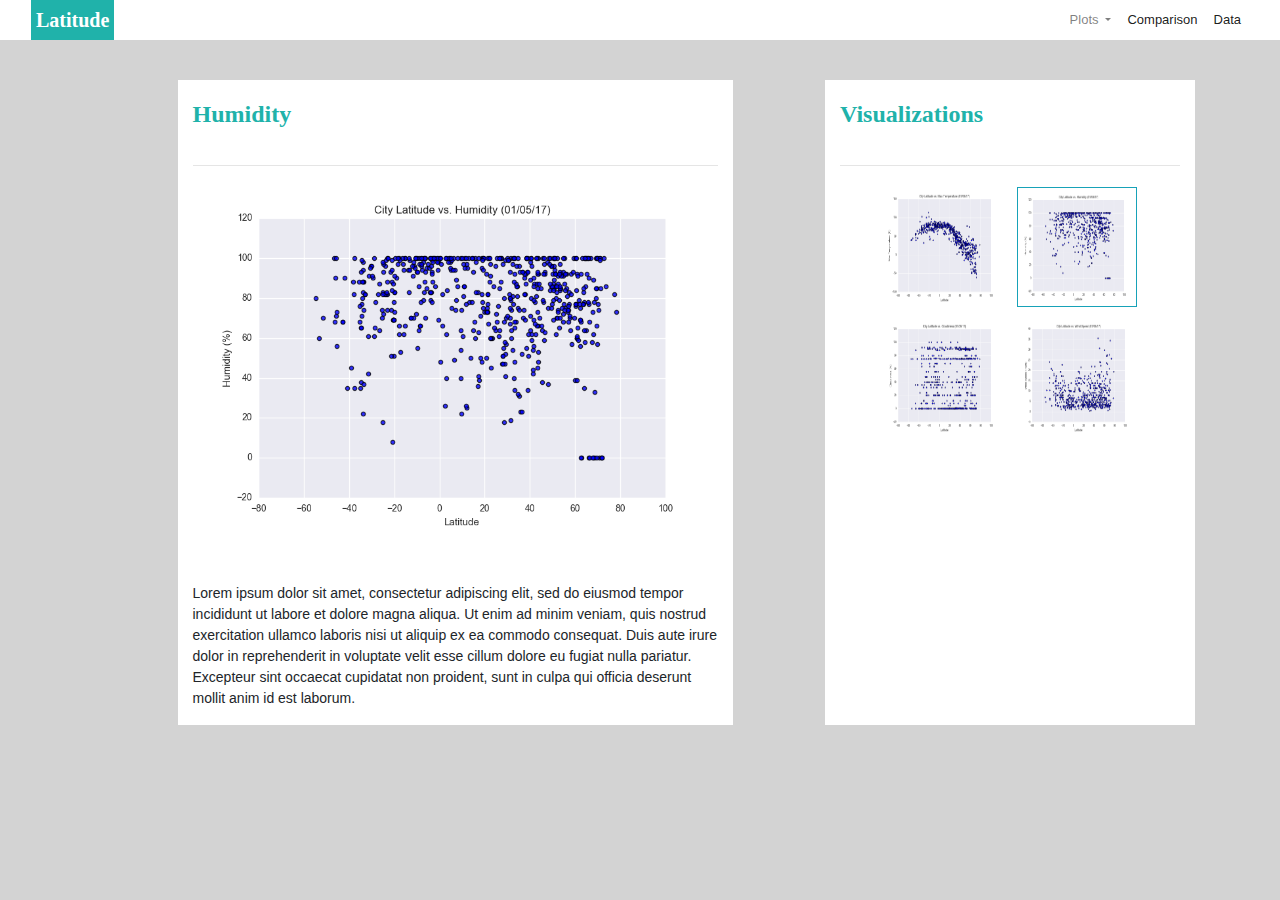
<file: humid.html>
<!DOCTYPE html>
<html lang="en">

<head>
  <meta charset="UTF-8">
  <title>Humidity</title>
  <link rel="stylesheet" href="https://stackpath.bootstrapcdn.com/bootstrap/4.3.1/css/bootstrap.min.css" integrity="sha384-ggOyR0iXCbMQv3Xipma34MD+dH/1fQ784/j6cY/iJTQUOhcWr7x9JvoRxT2MZw1T" crossorigin="anonymous">
  <link rel="stylesheet" type="text/css" href="style1.css">
</head>

<body>
    <nav class="navbar navbar-expand-lg navbar-light bg-white">
        <div class="container-fluid nav_top">
          <a class="navbar-brand" href="index.html">Latitude</a>
          <button class="navbar-toggler" type="button" data-bs-toggle="collapse" data-bs-target="#navbarSupportedContent" aria-controls="navbarSupportedContent" aria-expanded="false" aria-label="Toggle navigation">
            <span class="navbar-toggler-icon"></span>
          </button>
          <div class="collapse navbar-collapse bg-white justify-content-end" id="navbarSupportedContent">
            <ul class="navbar-nav me-auto mb-2 mb-lg-0 justify-content-centre">
              <li class="nav-item dropdown bg-white">
                <a class="nav-link dropdown-toggle" href="#" id="navbarDropdown" role="button" data-bs-toggle="dropdown" aria-expanded="false">
                  Plots
                </a>
                <ul class="dropdown-menu bg-white" aria-labelledby="navbarDropdown">
                  <li><a class="dropdown-item" href="max_temp.html">Max Temperature</a></li>
                  <li><a class="dropdown-item" href="humid.html">Humidity</a></li>
                  <li><a class="dropdown-item" href="cloud.html">Cloudiness</a></li>
                  <li><a class="dropdown-item" href="wind.html">Wind Speed</a></li>
                </ul>
              </li>
              <li class="nav-item bg-white">
                <a class="nav-link active comparison" aria-current="page" href="comparison.html">Comparison</a>
              </li>
              <li class="nav-item bg-white">
                <a class="nav-link active data" href="data.html">Data</a>
              </li>
            </ul>
          </div>
        </div>
    </nav>
    <div class="container-fluid" id="backg">
      <div class="container">
          <div class="container-fluid">
              <div class="row">
                <div class="col-md-6 offset-md-1 bg-white" id="firstrow">
                  <h2>Humidity</h2>
                  <hr>
                  <section id = "main-par">
                      <figure>
                          <img class="center" alt="max_temp" src="../Assets/Fig2.png" style="width:100%;height: 100%;"/>
                      </figure>
                      <p class="stpar">
                        Lorem ipsum dolor sit amet, consectetur adipiscing elit, sed do eiusmod tempor incididunt ut labore et dolore magna aliqua. Ut enim ad minim veniam, quis nostrud exercitation ullamco laboris nisi ut aliquip ex ea commodo consequat. Duis aute irure dolor in reprehenderit in voluptate velit esse cillum dolore eu fugiat nulla pariatur. Excepteur sint occaecat cupidatat non proident, sunt in culpa qui officia deserunt mollit anim id est laborum.
                      </p>
                  </section>

                </div>
                <div class="col-md-4 offset-md-1 bg-white" id="firstrow">
                  <h2>Visualizations</h2>
                  <hr>
                  <div class="disptemp">
                    <a href="max_temp.html"><img class="img temp" src="../Assets/Fig1.png" alt="Figure 1"></a>
                    <a href="humid.html"><img class="img border border-info temp" src="../Assets/Fig2.png" alt="Figure 2"></a>  
                    <a href="cloud.html"><img class="img temp" src="../Assets/Fig3.png" alt="Figure 3"></a>
                    <a href="wind.html"><img class="img  temp" src="../Assets/Fig4.png" alt="Figure 4"></a>    
                  </div>
                </div>
                
 
              </div>

            </div>
      </div>
    </div>
  </div>



    <!-- JavaScript Bundle with Popper -->
  <script src="https://cdn.jsdelivr.net/npm/bootstrap@5.0.1/dist/js/bootstrap.bundle.min.js" integrity="sha384-gtEjrD/SeCtmISkJkNUaaKMoLD0//ElJ19smozuHV6z3Iehds+3Ulb9Bn9Plx0x4" crossorigin="anonymous"></script>
  <script src="https://code.jquery.com/jquery-3.3.1.slim.min.js" integrity="sha384-q8i/X+965DzO0rT7abK41JStQIAqVgRVzpbzo5smXKp4YfRvH+8abtTE1Pi6jizo" crossorigin="anonymous"></script>
  <script src="https://cdnjs.cloudflare.com/ajax/libs/popper.js/1.14.7/umd/popper.min.js" integrity="sha384-UO2eT0CpHqdSJQ6hJty5KVphtPhzWj9WO1clHTMGa3JDZwrnQq4sF86dIHNDz0W1" crossorigin="anonymous"></script>
  <script src="https://stackpath.bootstrapcdn.com/bootstrap/4.3.1/js/bootstrap.min.js" integrity="sha384-JjSmVgyd0p3pXB1rRibZUAYoIIy6OrQ6VrjIEaFf/nJGzIxFDsf4x0xIM+B07jRM" crossorigin="anonymous"></script>
</body>

</html>
</file>
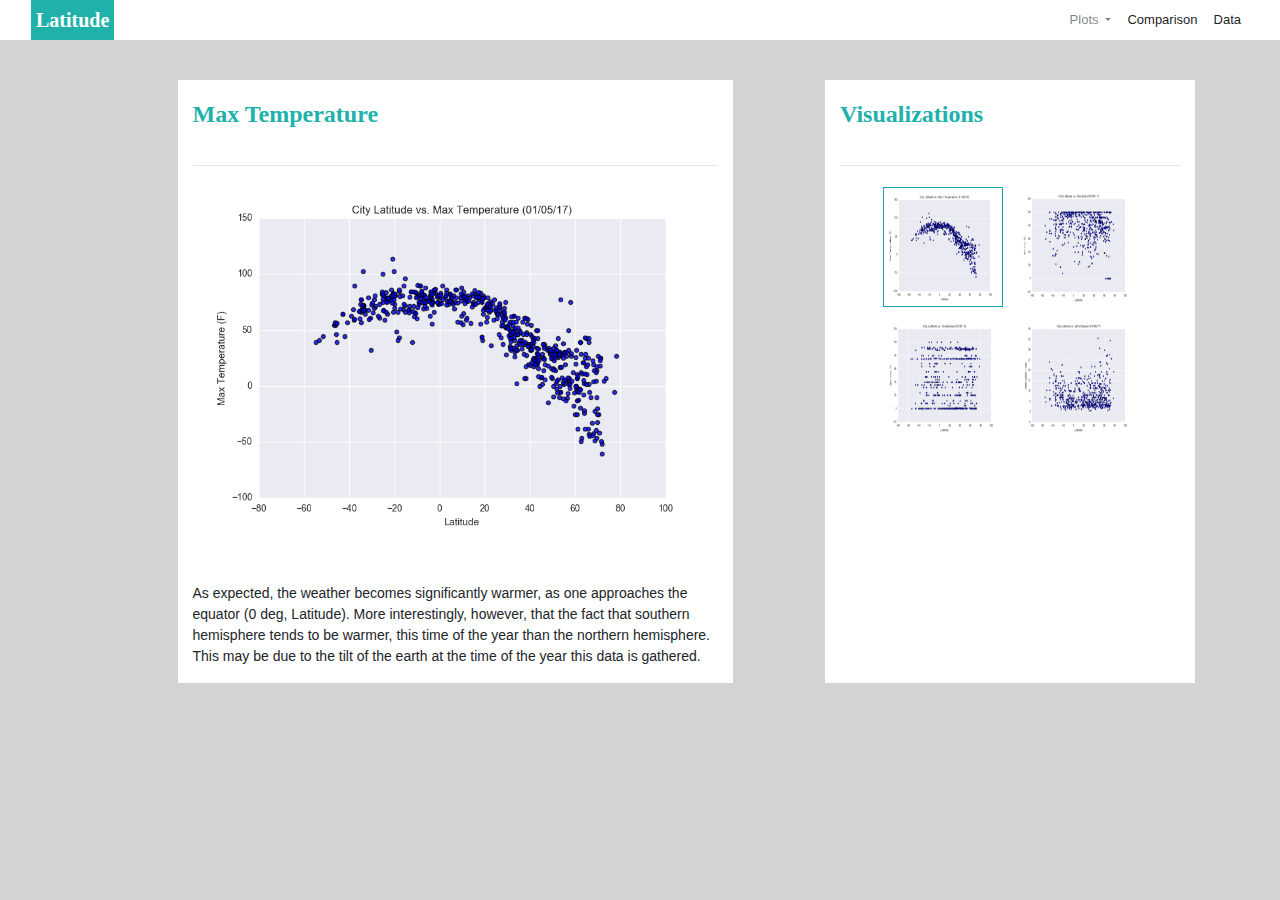
<file: max_temp.html>
<!DOCTYPE html>
<html lang="en">

<head>
  <meta charset="UTF-8">
  <title>Max Temperature</title>
  <link rel="stylesheet" href="https://stackpath.bootstrapcdn.com/bootstrap/4.3.1/css/bootstrap.min.css" integrity="sha384-ggOyR0iXCbMQv3Xipma34MD+dH/1fQ784/j6cY/iJTQUOhcWr7x9JvoRxT2MZw1T" crossorigin="anonymous">
  <link rel="stylesheet" type="text/css" href="style1.css">
</head>

<body>
    <nav class="navbar navbar-expand-lg navbar-light bg-white">
        <div class="container-fluid nav_top">
          <a class="navbar-brand" href="index.html">Latitude</a>
          <button class="navbar-toggler" type="button" data-bs-toggle="collapse" data-bs-target="#navbarSupportedContent" aria-controls="navbarSupportedContent" aria-expanded="false" aria-label="Toggle navigation">
            <span class="navbar-toggler-icon"></span>
          </button>
          <div class="collapse navbar-collapse bg-white justify-content-end" id="navbarSupportedContent">
            <ul class="navbar-nav me-auto mb-2 mb-lg-0 justify-content-centre">
              <li class="nav-item dropdown bg-white">
                <a class="nav-link dropdown-toggle" href="#" id="navbarDropdown" role="button" data-bs-toggle="dropdown" aria-expanded="false">
                  Plots
                </a>
                <ul class="dropdown-menu bg-white" aria-labelledby="navbarDropdown">
                  <li><a class="dropdown-item" href="max_temp.html">Max Temperature</a></li>
                  <li><a class="dropdown-item" href="humid.html">Humidity</a></li>
                  <li><a class="dropdown-item" href="cloud.html">Cloudiness</a></li>
                  <li><a class="dropdown-item" href="wind.html">Wind Speed</a></li>
                </ul>
              </li>
              <li class="nav-item bg-white">
                <a class="nav-link active comparison" aria-current="page" href="comparison.html">Comparison</a>
              </li>
              <li class="nav-item bg-white">
                <a class="nav-link active data" href="data.html">Data</a>
              </li>
            </ul>
          </div>
        </div>
    </nav>
    <div class="container-fluid" id="backg">
      <div class="container">
          <div class="container-fluid">
              <div class="row">
                <div class="col-md-6 offset-md-1 bg-white" id="firstrow">
                  <h2>Max Temperature</h2>
                  <hr>
                  <section id = "main-par">
                      <figure>
                          <img class="center" alt="max_temp" src="../Assets/Fig1.png" style="width:100%;height: 100%;"/>
                      </figure>
                      <p class="stpar">
                        As expected, the weather becomes significantly warmer, as one approaches the equator (0 deg, Latitude).
                        More interestingly, however, that the fact that southern hemisphere tends to be warmer, this time of the year than the northern hemisphere.
                        This may be due to the tilt of the earth at the time of the year this data is gathered.
                      </p>
                  </section>

                </div>
                <div class="col-md-4 offset-md-1 bg-white" id="firstrow">
                  <h2>Visualizations</h2>
                  <hr>
                  <div class="disptemp">
                    <a href="max_temp.html"><img class="img border border-info temp" src="../Assets/Fig1.png" alt="Figure 1"></a>
                    <a href="humid.html"><img class="img temp" src="../Assets/Fig2.png" alt="Figure 2"></a>  
                    <a href="cloud.html"><img class="img temp" src="../Assets/Fig3.png" alt="Figure 3"></a>
                    <a href="wind.html"><img class="img  temp" src="../Assets/Fig4.png" alt="Figure 4"></a>    
                  </div>
                </div>
                
 
              </div>

            </div>
      </div>
    </div>
  </div>



    <!-- JavaScript Bundle with Popper -->
  <script src="https://cdn.jsdelivr.net/npm/bootstrap@5.0.1/dist/js/bootstrap.bundle.min.js" integrity="sha384-gtEjrD/SeCtmISkJkNUaaKMoLD0//ElJ19smozuHV6z3Iehds+3Ulb9Bn9Plx0x4" crossorigin="anonymous"></script>
  <script src="https://code.jquery.com/jquery-3.3.1.slim.min.js" integrity="sha384-q8i/X+965DzO0rT7abK41JStQIAqVgRVzpbzo5smXKp4YfRvH+8abtTE1Pi6jizo" crossorigin="anonymous"></script>
  <script src="https://cdnjs.cloudflare.com/ajax/libs/popper.js/1.14.7/umd/popper.min.js" integrity="sha384-UO2eT0CpHqdSJQ6hJty5KVphtPhzWj9WO1clHTMGa3JDZwrnQq4sF86dIHNDz0W1" crossorigin="anonymous"></script>
  <script src="https://stackpath.bootstrapcdn.com/bootstrap/4.3.1/js/bootstrap.min.js" integrity="sha384-JjSmVgyd0p3pXB1rRibZUAYoIIy6OrQ6VrjIEaFf/nJGzIxFDsf4x0xIM+B07jRM" crossorigin="anonymous"></script>
</body>

</html>
</file>
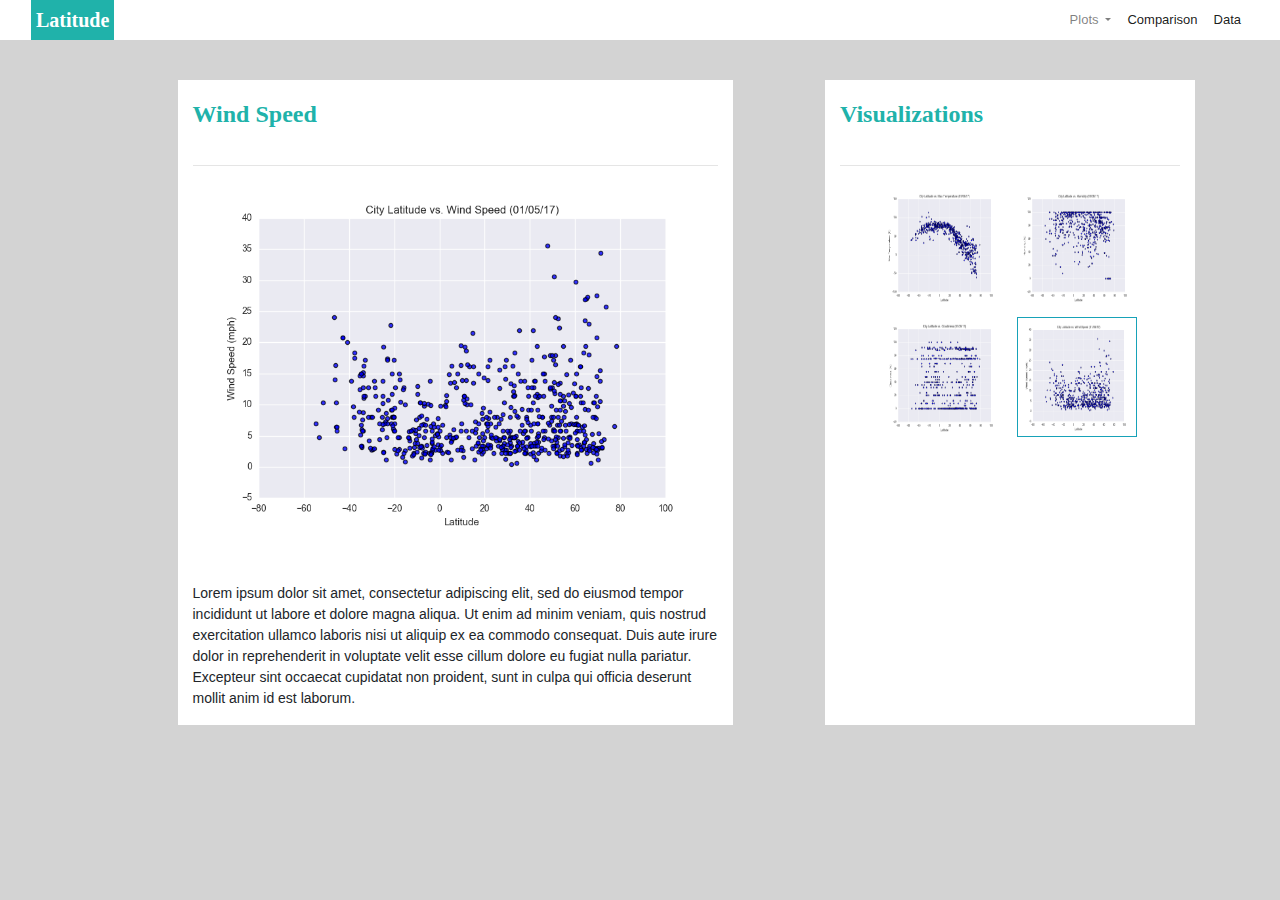
<file: wind.html>
<!DOCTYPE html>
<html lang="en">

<head>
  <meta charset="UTF-8">
  <title>Wind Speed</title>
  <link rel="stylesheet" href="https://stackpath.bootstrapcdn.com/bootstrap/4.3.1/css/bootstrap.min.css" integrity="sha384-ggOyR0iXCbMQv3Xipma34MD+dH/1fQ784/j6cY/iJTQUOhcWr7x9JvoRxT2MZw1T" crossorigin="anonymous">
  <link rel="stylesheet" type="text/css" href="style1.css">
</head>

<body>
    <nav class="navbar navbar-expand-lg navbar-light bg-white">
        <div class="container-fluid nav_top">
          <a class="navbar-brand" href="index.html">Latitude</a>
          <button class="navbar-toggler" type="button" data-bs-toggle="collapse" data-bs-target="#navbarSupportedContent" aria-controls="navbarSupportedContent" aria-expanded="false" aria-label="Toggle navigation">
            <span class="navbar-toggler-icon"></span>
          </button>
          <div class="collapse navbar-collapse bg-white justify-content-end" id="navbarSupportedContent">
            <ul class="navbar-nav me-auto mb-2 mb-lg-0 justify-content-centre">
              <li class="nav-item dropdown bg-white">
                <a class="nav-link dropdown-toggle" href="#" id="navbarDropdown" role="button" data-bs-toggle="dropdown" aria-expanded="false">
                  Plots
                </a>
                <ul class="dropdown-menu bg-white" aria-labelledby="navbarDropdown">
                  <li><a class="dropdown-item" href="max_temp.html">Max Temperature</a></li>
                  <li><a class="dropdown-item" href="humid.html">Humidity</a></li>
                  <li><a class="dropdown-item" href="cloud.html">Cloudiness</a></li>
                  <li><a class="dropdown-item" href="wind.html">Wind Speed</a></li>
                </ul>
              </li>
              <li class="nav-item bg-white">
                <a class="nav-link active comparison" aria-current="page" href="comparison.html">Comparison</a>
              </li>
              <li class="nav-item bg-white">
                <a class="nav-link active data" href="data.html">Data</a>
              </li>
            </ul>
          </div>
        </div>
    </nav>
    <div class="container-fluid" id="backg">
      <div class="container">
          <div class="container-fluid">
              <div class="row">
                <div class="col-md-6 offset-md-1 bg-white" id="firstrow">
                  <h2>Wind Speed</h2>
                  <hr>
                  <section id = "main-par">
                      <figure>
                          <img class="center" alt="max_temp" src="../Assets/Fig4.png" style="width:100%;height: 100%;"/>
                      </figure>
                      <p class="stpar">
                        Lorem ipsum dolor sit amet, consectetur adipiscing elit, sed do eiusmod tempor incididunt ut labore et dolore magna aliqua. Ut enim ad minim veniam, quis nostrud exercitation ullamco laboris nisi ut aliquip ex ea commodo consequat. Duis aute irure dolor in reprehenderit in voluptate velit esse cillum dolore eu fugiat nulla pariatur. Excepteur sint occaecat cupidatat non proident, sunt in culpa qui officia deserunt mollit anim id est laborum.
                      </p>
                  </section>

                </div>
                <div class="col-md-4 offset-md-1 bg-white" id="firstrow">
                  <h2>Visualizations</h2>
                  <hr>
                  <div class="disptemp">
                    <a href="max_temp.html"><img class="img temp" src="../Assets/Fig1.png" alt="Figure 1"></a>
                    <a href="humid.html"><img class="img temp" src="../Assets/Fig2.png" alt="Figure 2"></a>  
                    <a href="cloud.html"><img class="img temp" src="../Assets/Fig3.png" alt="Figure 3"></a>
                    <a href="wind.html"><img class="img  border border-info temp" src="../Assets/Fig4.png" alt="Figure 4"></a>    
                  </div>
                </div>
                
 
              </div>

            </div>
      </div>
    </div>
  </div>



    <!-- JavaScript Bundle with Popper -->
  <script src="https://cdn.jsdelivr.net/npm/bootstrap@5.0.1/dist/js/bootstrap.bundle.min.js" integrity="sha384-gtEjrD/SeCtmISkJkNUaaKMoLD0//ElJ19smozuHV6z3Iehds+3Ulb9Bn9Plx0x4" crossorigin="anonymous"></script>
  <script src="https://code.jquery.com/jquery-3.3.1.slim.min.js" integrity="sha384-q8i/X+965DzO0rT7abK41JStQIAqVgRVzpbzo5smXKp4YfRvH+8abtTE1Pi6jizo" crossorigin="anonymous"></script>
  <script src="https://cdnjs.cloudflare.com/ajax/libs/popper.js/1.14.7/umd/popper.min.js" integrity="sha384-UO2eT0CpHqdSJQ6hJty5KVphtPhzWj9WO1clHTMGa3JDZwrnQq4sF86dIHNDz0W1" crossorigin="anonymous"></script>
  <script src="https://stackpath.bootstrapcdn.com/bootstrap/4.3.1/js/bootstrap.min.js" integrity="sha384-JjSmVgyd0p3pXB1rRibZUAYoIIy6OrQ6VrjIEaFf/nJGzIxFDsf4x0xIM+B07jRM" crossorigin="anonymous"></script>
</body>

</html>
</file>
<file: latitude_project/style1.css>
/* CSS for navbar */

a.navbar-brand{
    color:#fff !important;
    background: lightseagreen;
    margin-top: 0px ;
    margin-right: 0px ;
    margin-left: 0x;
    margin-bottom: 0px;
    padding: 5px;
    font-family: Georgia, Times, 'Times New Roman', serif;
    font-weight: bolder;
}

ul, li {
    font-family: Arial, Helvetica, sans-serif;
    font-size: small;
}

ul.dropdown-menu {
    border: none !important;
}

.dropdown-toggle:hover,
.comparison:hover,
.data:hover {
    background: lightgrey;
}

.button.navbar-toggler: {
    border: none;
}

@media only screen and (max-width: 991px){
    div.container-fluid.nav_top {
        background-color: lightseagreen !important;
    }
    button.navbar-toggler {
        color:#fff
    }
}

nav {
    padding-bottom: 0px !important;
    padding-top: 0px !important;
}

/* CSS for paragraph */
h2 {
    color: lightseagreen;
    padding-top: 20px;
    padding-bottom: 20px;
    margin: 0px;
    font-family: Georgia, 'Times New Roman', Times, serif;
    font-weight: bold;
    font-size: x-large;
}

section #main-par,
#fig1 {
    float: left;
    /* margin-top: 40px; */
}

img.center {
    display: block;
    margin-left: auto;
    margin-right: auto;
}

#firstrow {
    margin-top: 40px;
}

p {
    font-family: -apple-system, BlinkMacSystemFont, 'Segoe UI', Roboto, Oxygen, Ubuntu, Cantarell, 'Open Sans', 'Helvetica Neue', sans-serif;
    font-size: 14px;
}

p.stpar {
    margin-top: 40px !important;
}

div#backg.container-fluid {
    background: lightgray;
    padding-bottom:    10px;
}

.temp {
    width: 120px;
    height: 120px;
    margin: 5px;
    display: inline-block;
}
div.disptemp {
    width: 100%;
    text-align: center;
}

/* Comparison */

h3 {
    color: lightseagreen;
    font-size: 16px;
    text-align: center;
    font-family: Georgia, Times, 'Times New Roman', serif;
    font-weight: bolder;
}

p.comparison {
    margin-left: 24px;
    font-family: Arial, Helvetica, sans-serif;
    font-size: smaller;
}

h2.comparison {
    padding-top: 20px;
    padding-bottom: 20px;
    margin-left:40px;
    /* padding-top:10px;
    padding-bottom:10px; */
}

/* hr {
    margin-left:24px;
} */

div.comparison_page {
    margin-top: 40px;
}

/* Data page */
table {
    width: 100%;
    font-size: xx-small;
}

.comparison_hr {
    margin-left:24px;
}

body {
    background: lightgrey;
}
</file>
<file: style1.css>
/* CSS for navbar */

a.navbar-brand{
    color:#fff !important;
    background: lightseagreen;
    margin-top: 0px ;
    margin-right: 0px ;
    margin-left: 0x;
    margin-bottom: 0px;
    padding: 5px;
    font-family: Georgia, Times, 'Times New Roman', serif;
    font-weight: bolder;
}

ul, li {
    font-family: Arial, Helvetica, sans-serif;
    font-size: small;
}

ul.dropdown-menu {
    border: none !important;
}

.dropdown-toggle:hover,
.comparison:hover,
.data:hover {
    background: lightgrey;
}

.button.navbar-toggler: {
    border: none;
}

@media only screen and (max-width: 991px){
    div.container-fluid.nav_top {
        background-color: lightseagreen !important;
    }
    button.navbar-toggler {
        color:#fff
    }
}

nav {
    padding-bottom: 0px !important;
    padding-top: 0px !important;
}

/* CSS for paragraph */
h2 {
    color: lightseagreen;
    padding-top: 20px;
    padding-bottom: 20px;
    margin: 0px;
    font-family: Georgia, 'Times New Roman', Times, serif;
    font-weight: bold;
    font-size: x-large;
}

section #main-par,
#fig1 {
    float: left;
    /* margin-top: 40px; */
}

img.center {
    display: block;
    margin-left: auto;
    margin-right: auto;
}

#firstrow {
    margin-top: 40px;
}

p {
    font-family: -apple-system, BlinkMacSystemFont, 'Segoe UI', Roboto, Oxygen, Ubuntu, Cantarell, 'Open Sans', 'Helvetica Neue', sans-serif;
    font-size: 14px;
}

p.stpar {
    margin-top: 40px !important;
}

div#backg.container-fluid {
    background: lightgray;
    padding-bottom:    10px;
}

.temp {
    width: 120px;
    height: 120px;
    margin: 5px;
    display: inline-block;
}
div.disptemp {
    width: 100%;
    text-align: center;
}

/* Comparison */

h3 {
    color: lightseagreen;
    font-size: 16px;
    text-align: center;
    font-family: Georgia, Times, 'Times New Roman', serif;
    font-weight: bolder;
}

p.comparison {
    margin-left: 24px;
    font-family: Arial, Helvetica, sans-serif;
    font-size: smaller;
}

h2.comparison {
    padding-top: 20px;
    padding-bottom: 20px;
    margin-left:40px;
    /* padding-top:10px;
    padding-bottom:10px; */
}

/* hr {
    margin-left:24px;
} */

div.comparison_page {
    margin-top: 40px;
}

/* Data page */
table {
    width: 100%;
    font-size: xx-small;
}

.comparison_hr {
    margin-left:24px;
}

body {
    background: lightgrey;
}
</file>
